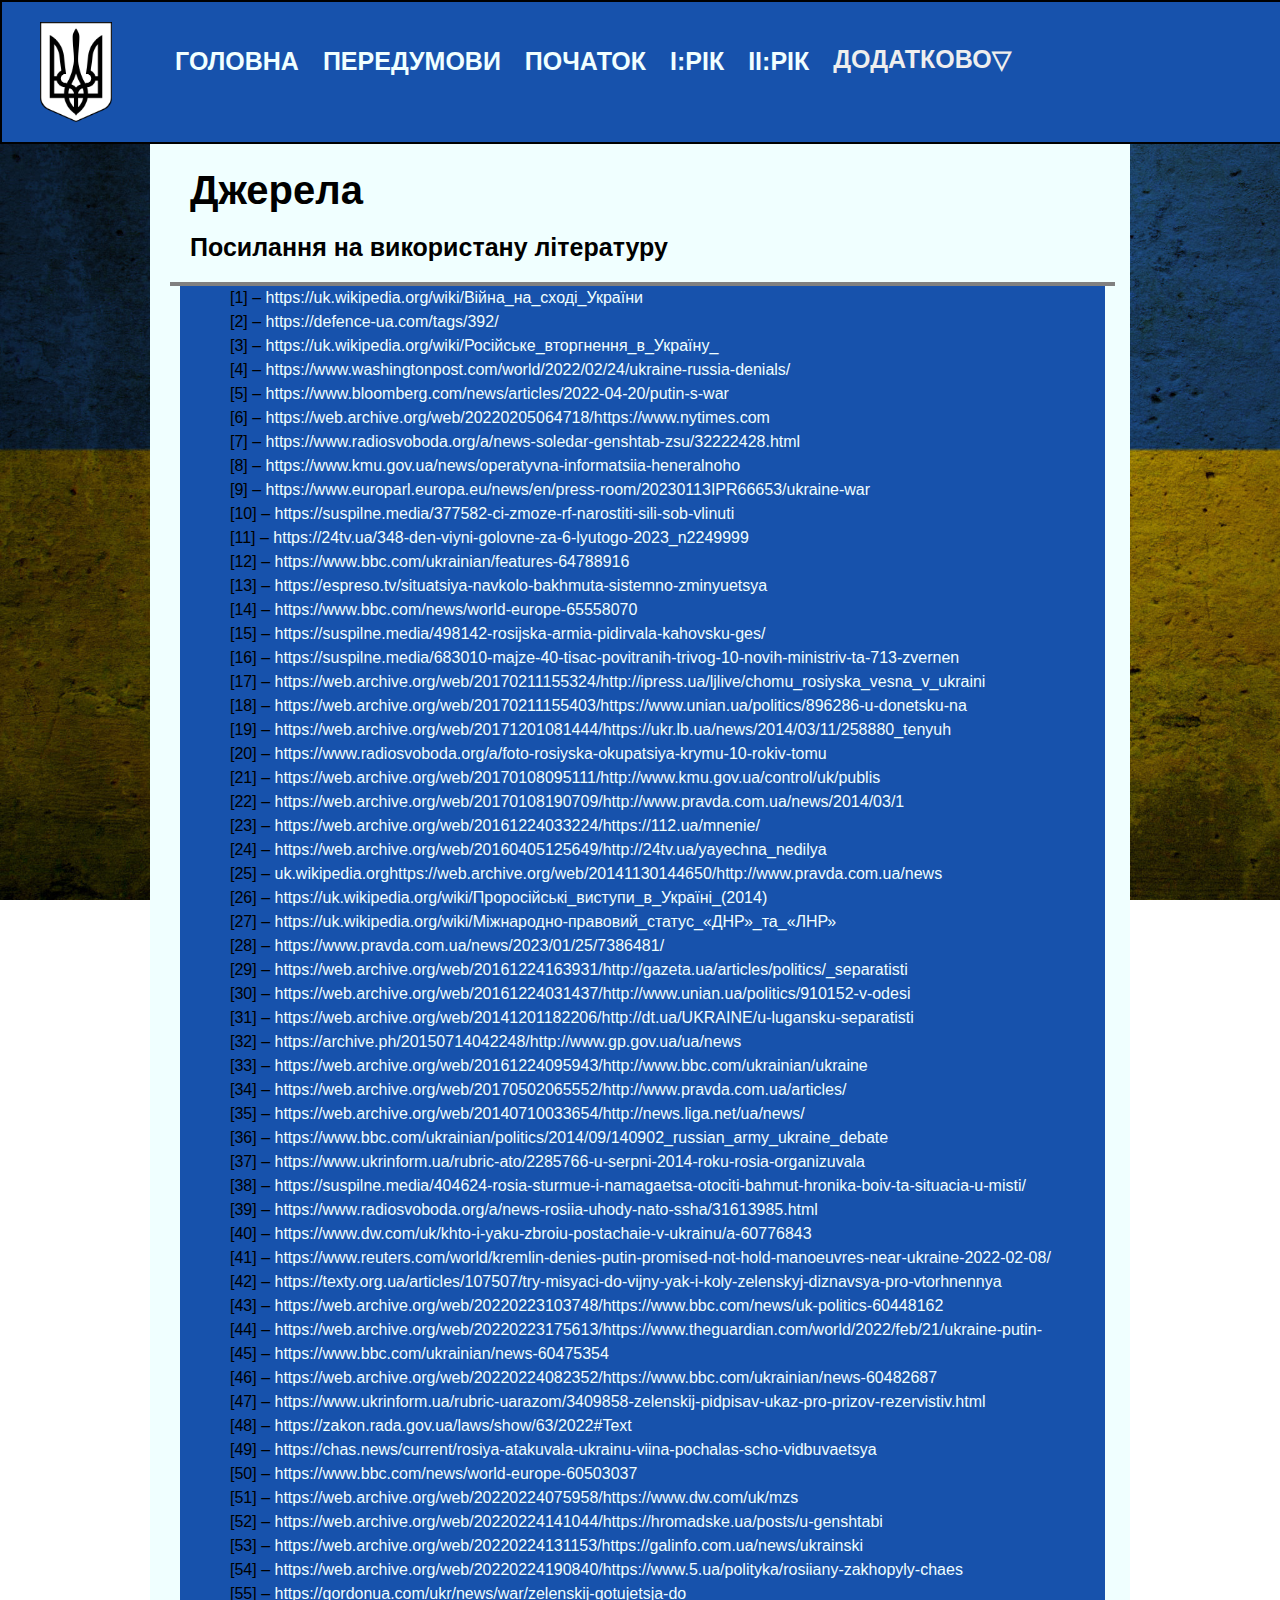
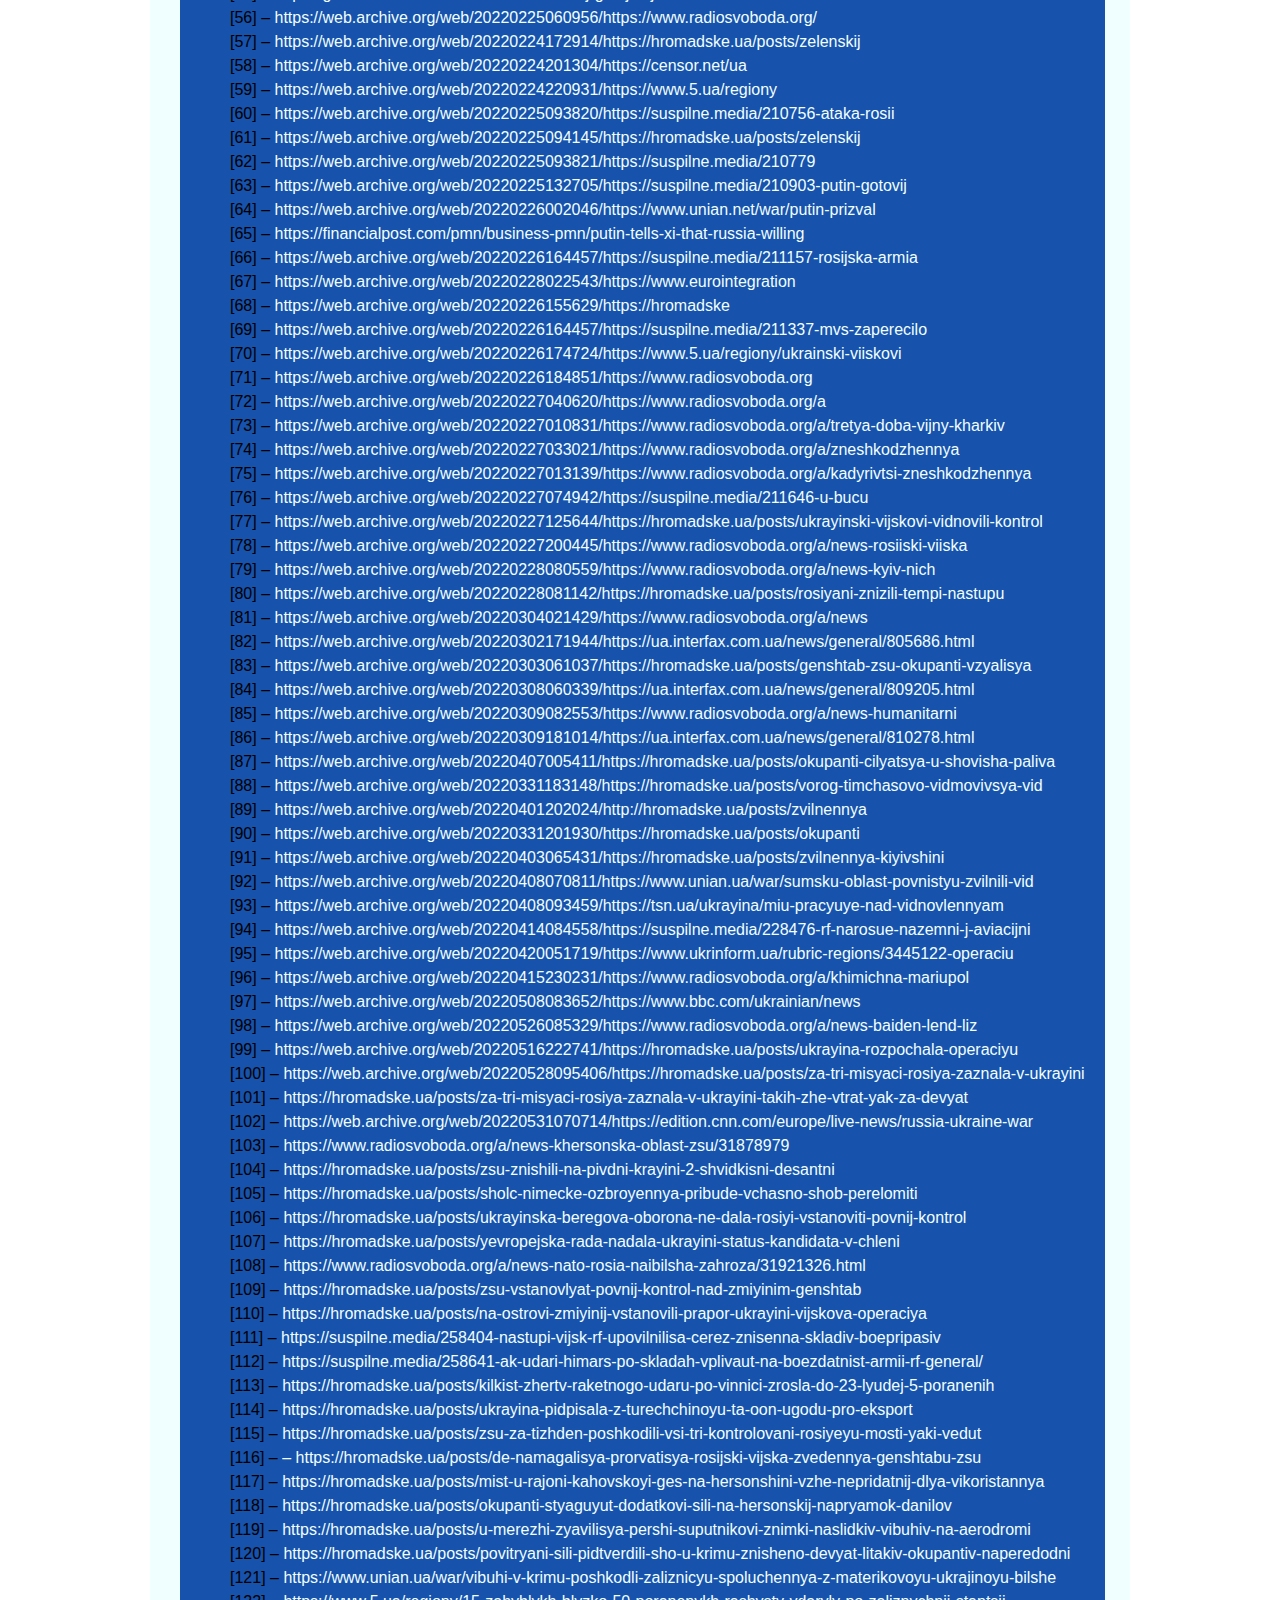
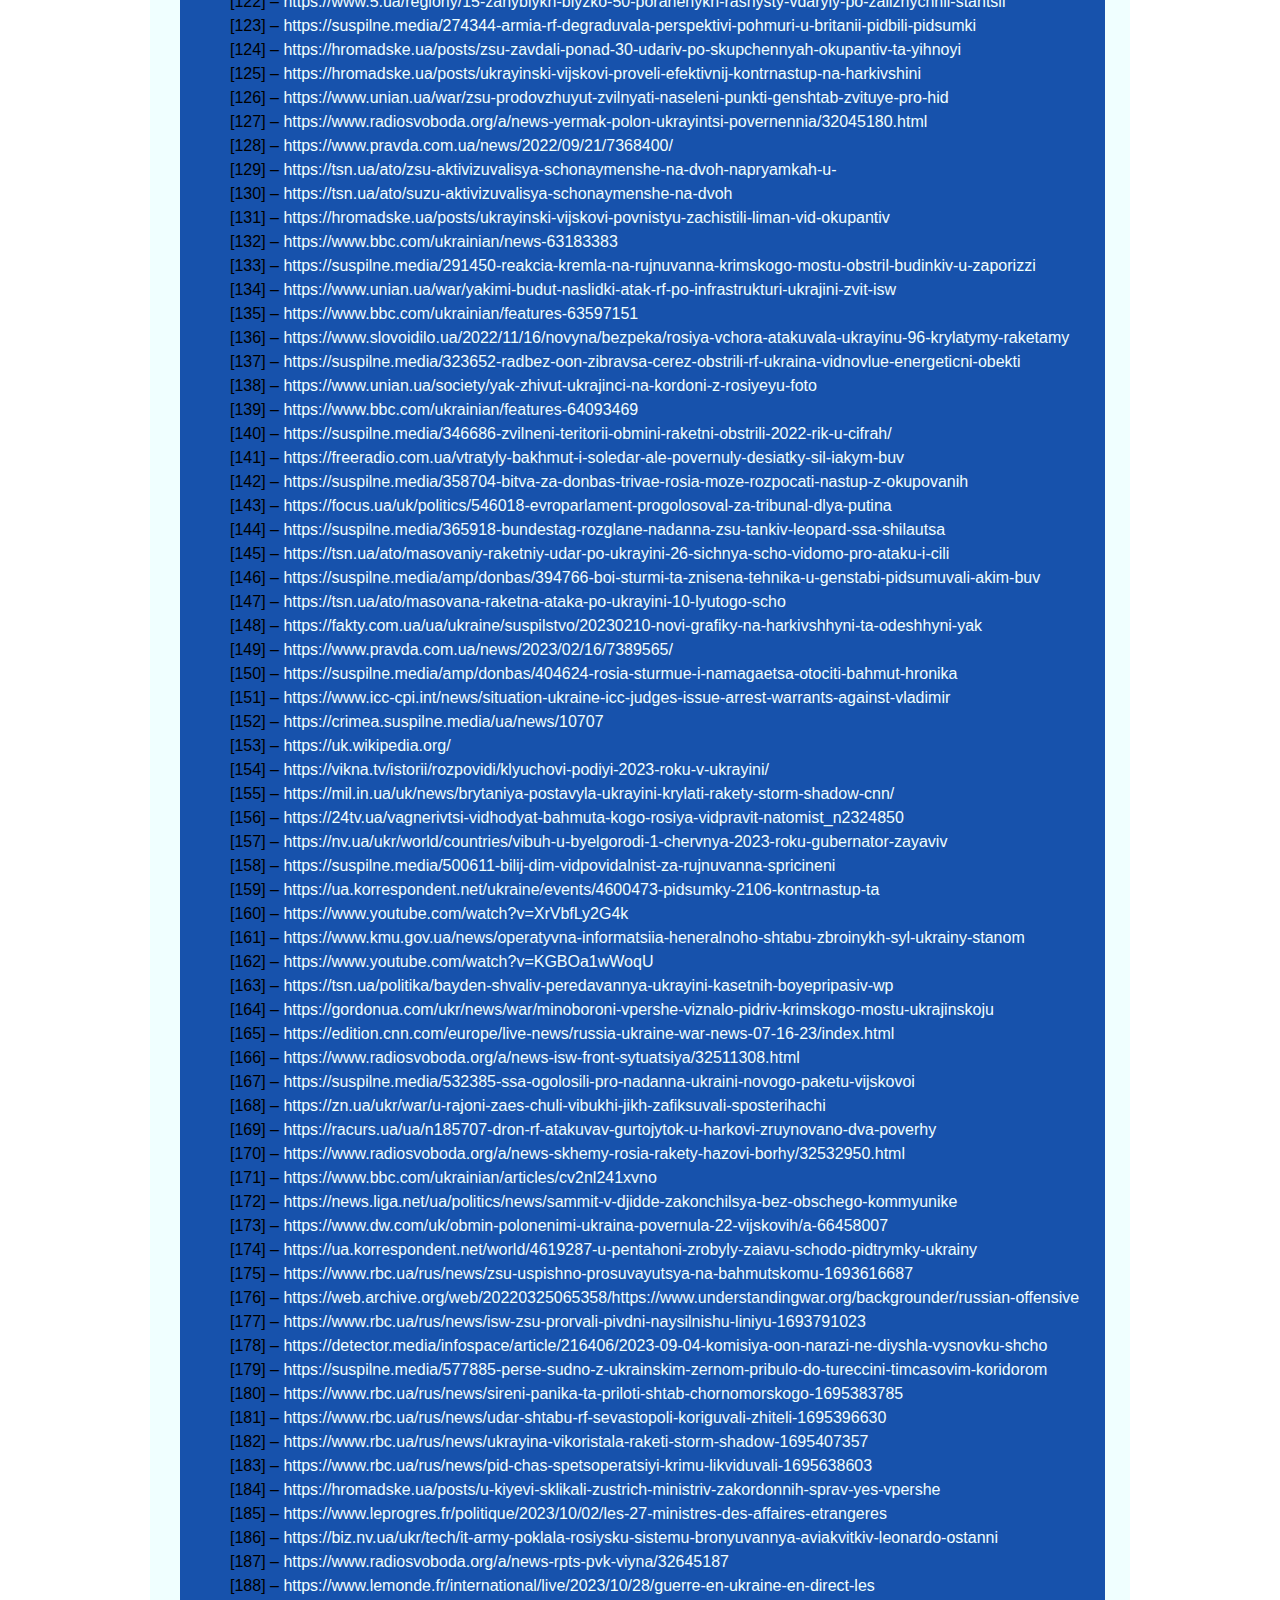
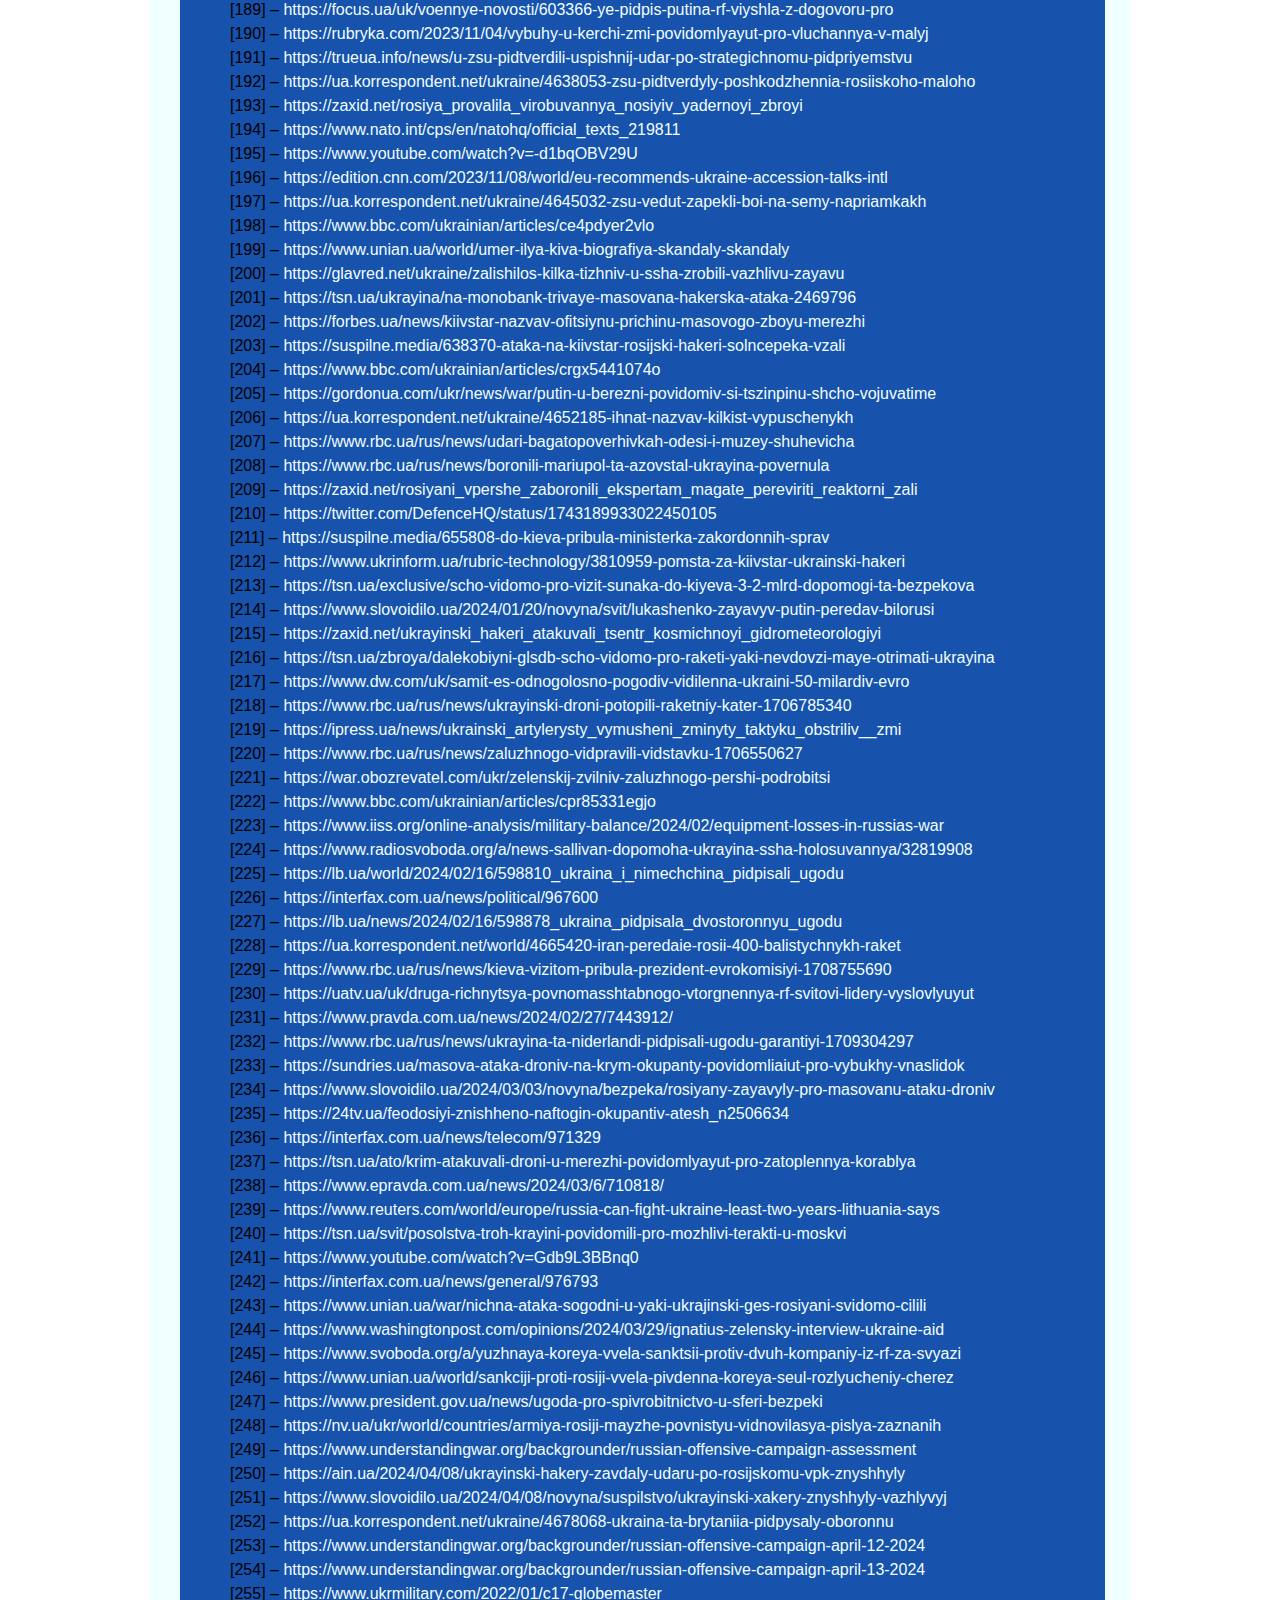
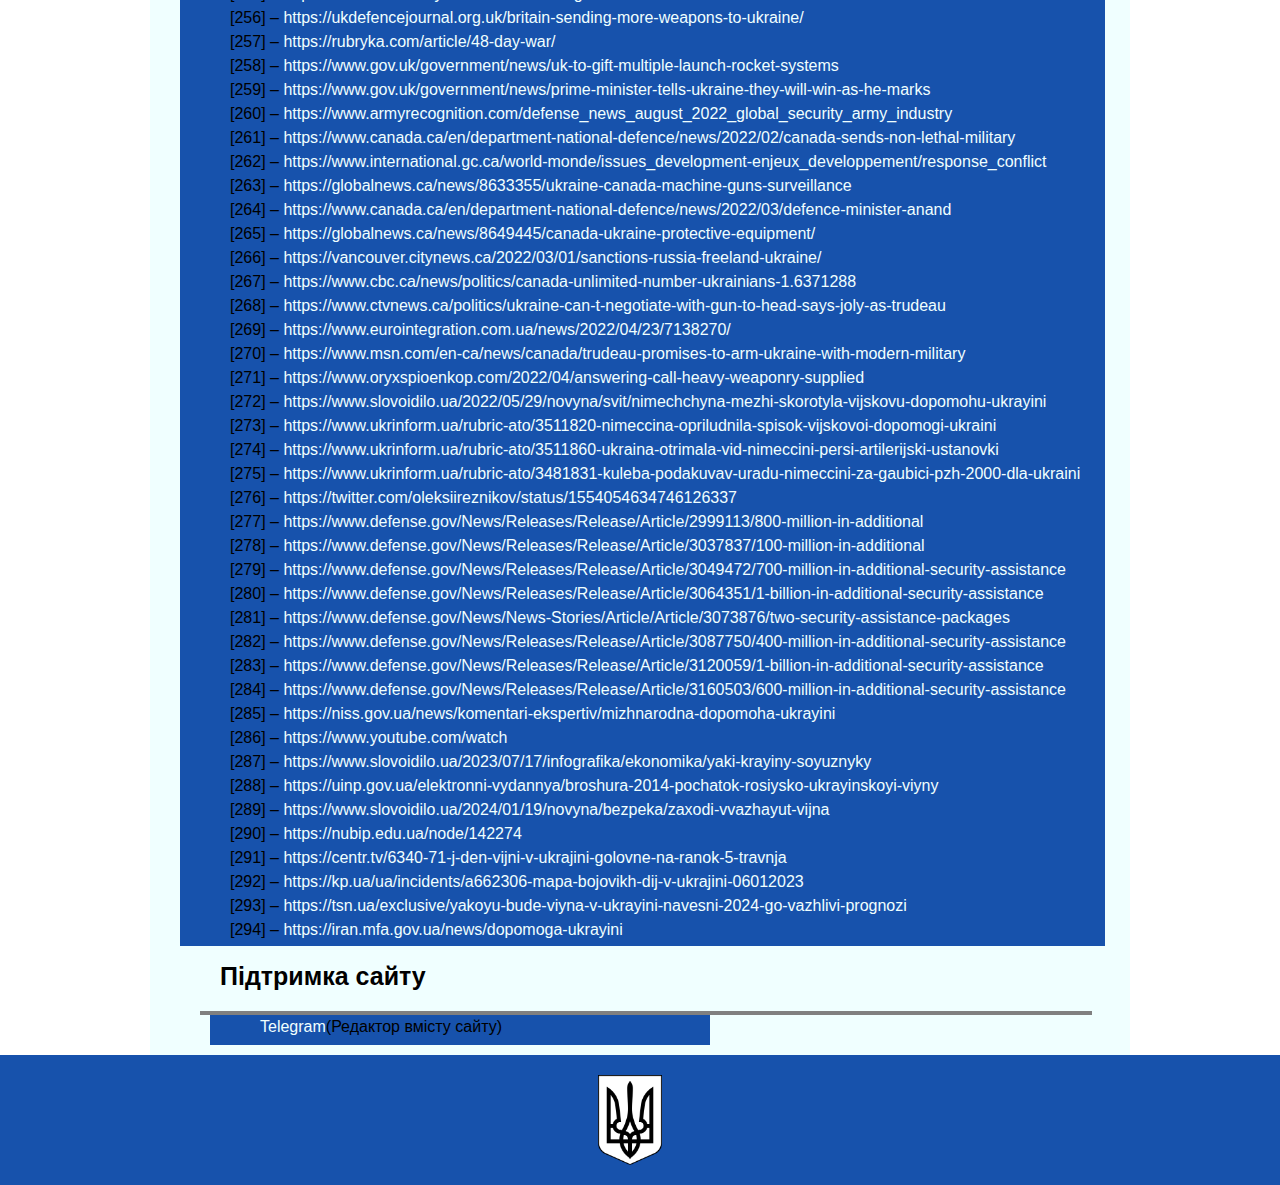
<file: dgerela.html>
<!DOCTYPE HTML>
<html>
 <head>
  <meta charset="utf-8">
  <meta name="viewport" content="width=device-width initial-scale=1.0">
  <title>Джерела</title>
  <meta name="description" content="Посилання на використані джерела">
  <meta name="keywords" content="Посилання">
  <meta name="author" content="Лагода Андрій">
  <link rel="stylesheet" href="./main.css" type="text/css">
  <link rel="icon" href="download.png" type="image/x=png">
 </head> 
 <body class="body">
     
     <header id="head">
         <img src="gerb_uk.png" class="symbol">
         <div class="title">
         <table><tr>
             <td><h1><a href="./index.html">ГОЛОВНА</a></h1></td>
             <td><h1><a href="./peredumovy.html">ПЕРЕДУМОВИ</a></h1></td>
             <td><h1><a href="./pochatok.html">ПОЧАТОК</a></h1></td>
             <td><h1><a href="./first_year.html">І:РІК</a></h1></td>
             <td><h1><a href="./second_year.html">ІІ:РІК</a></h1></td>
             <td><h1>
                 <div class="dropdown">
                    <div class="dropdown-select">
                    <span class="select">ДОДАТКОВО▽</span>
                    <i class="fa fa-caret-down-icon"></i>
                    </div>
                     <div class="dropdown-list">
                        <div class="dropdown-list__item"><a href="./sogodenja.html">СЬОГОДЕННЯ</a></div>
                         <div class="dropdown-list__item"><a href="./souznyky.html">СОЮЗНИКИ</a></div>
                         <div class="dropdown-list__item"><a href="./dgerela.html">ДЖЕРЕЛА</a></div>
                     </div>
                </div>
                 </h1></td>
             </tr>
             </table>
         </div>

     </header>
     <div class="space"></div>
     <div class="main03">
         <br>
        <h1 class="q">Джерела</h1>
         <h1 class="w">Посилання на використану літературу</h1>
         <div class="line"></div>

        <div class="rk">
            <p class="text"> [1] – <a href="https://uk.wikipedia.org/wiki/Війна_на_сході_України" class="hrefs">https://uk.wikipedia.org/wiki/Війна_на_сході_України</a></p>
            <p class="text"> [2] – <a href="https://defence-ua.com/tags/392/" class="hrefs">https://defence-ua.com/tags/392/</a></p>
            <p class="text"> [3] – <a href="https://uk.wikipedia.org/wiki/Російське_вторгнення_в_Україну_ " class="hrefs">https://uk.wikipedia.org/wiki/Російське_вторгнення_в_Україну_ </a></p>
            <p class="text"> [4] – <a href="https://www.washingtonpost.com/world/2022/02/24/ukraine-russia-denials/ " class="hrefs">https://www.washingtonpost.com/world/2022/02/24/ukraine-russia-denials/ </a></p>
            <p class="text"> [5] – <a href="https://www.bloomberg.com/news/articles/2022-04-20/putin-s-war-in-ukraine-has-russian-elites-fearing-global-isolation " class="hrefs">https://www.bloomberg.com/news/articles/2022-04-20/putin-s-war</a></p>
            <p class="text"> [6] – <a href="https://web.archive.org/web/20220205064718/https://www.nytimes.com/2022/01/29/us/politics/russia-sanctions-economy.html " class="hrefs">https://web.archive.org/web/20220205064718/https://www.nytimes.com</a></p>
            <p class="text"> [7] – <a href="https://www.radiosvoboda.org/a/news-soledar-genshtab-zsu/32222428.html " class="hrefs">https://www.radiosvoboda.org/a/news-soledar-genshtab-zsu/32222428.html </a></p>
            <p class="text"> [8] – <a href="https://www.kmu.gov.ua/news/operatyvna-informatsiia-heneralnoho-shtabu-zbroinykh-syl-ukrainy-stanom-na " class="hrefs">https://www.kmu.gov.ua/news/operatyvna-informatsiia-heneralnoho</a></p>
            <p class="text"> [9] – <a href="https://www.europarl.europa.eu/news/en/press-room/20230113IPR66653/ukraine-war-meps-push-for-special-tribunal-to-punish-russian-crimes " class="hrefs">https://www.europarl.europa.eu/news/en/press-room/20230113IPR66653/ukraine-war</a></p>
            <p class="text"> [10] – <a href="https://suspilne.media/377582-ci-zmoze-rf-narostiti-sili-sob-vlinuti-na-rezultat-vijni-britanska-rozvidka/" class="hrefs">https://suspilne.media/377582-ci-zmoze-rf-narostiti-sili-sob-vlinuti</a></p>
            <p class="text"> [11] – <a href="https://24tv.ua/348-den-viyni-golovne-za-6-lyutogo-2023_n2249999 " class="hrefs">https://24tv.ua/348-den-viyni-golovne-za-6-lyutogo-2023_n2249999 </a></p>
            <p class="text"> [12] – <a href="https://www.bbc.com/ukrainian/features-64788916 " class="hrefs">https://www.bbc.com/ukrainian/features-64788916 </a></p>
            <p class="text"> [13] – <a href="https://espreso.tv/situatsiya-navkolo-bakhmuta-sistemno-zminyuetsya-storm-shadow-krashchi-nizh-atacms-voenni-pidsumki-tizhnya " class="hrefs">https://espreso.tv/situatsiya-navkolo-bakhmuta-sistemno-zminyuetsya</a></p>
            <p class="text"> [14] – <a href="https://www.bbc.com/news/world-europe-65558070" class="hrefs">https://www.bbc.com/news/world-europe-65558070</a></p>
            <p class="text"> [15] – <a href="https://suspilne.media/498142-rosijska-armia-pidirvala-kahovsku-ges/" class="hrefs">https://suspilne.media/498142-rosijska-armia-pidirvala-kahovsku-ges/</a></p>
            <p class="text"> [16] – <a href="https://suspilne.media/683010-majze-40-tisac-povitranih-trivog-10-novih-ministriv-ta-713-zvernen-zelenskogo-dva-roki-vijni-u-cifrah/ " class="hrefs">https://suspilne.media/683010-majze-40-tisac-povitranih-trivog-10-novih-ministriv-ta-713-zvernen</a></p>
            <p class="text"> [17] – <a href="https://web.archive.org/web/20170211155324/http://ipress.ua/ljlive/chomu_rosiyska_vesna_v_ukraini_peretvorylasya_na_rosiysku_slotu_53070.html " class="hrefs">https://web.archive.org/web/20170211155324/http://ipress.ua/ljlive/chomu_rosiyska_vesna_v_ukraini</a></p>
            <p class="text"> [18] – <a href="https://web.archive.org/web/20170211155403/https://www.unian.ua/politics/896286-u-donetsku-na-antivoennomu-mitingu-stalasya-biyka-zaginuli-dv " class="hrefs">https://web.archive.org/web/20170211155403/https://www.unian.ua/politics/896286-u-donetsku-na</a></p>
            <p class="text"> [19] – <a href="https://web.archive.org/web/20171201081444/https://ukr.lb.ua/news/2014/03/11/258880_tenyuh_rossiya_podtyanula_granitsam.html " class="hrefs">https://web.archive.org/web/20171201081444/https://ukr.lb.ua/news/2014/03/11/258880_tenyuh</a></p>
            <p class="text"> [20] – <a href="https://www.radiosvoboda.org/a/foto-rosiyska-okupatsiya-krymu-10-rokiv-tomu/32864337.html" class="hrefs">https://www.radiosvoboda.org/a/foto-rosiyska-okupatsiya-krymu-10-rokiv-tomu </a></p>
            <p class="text"> [21] – <a href="https://web.archive.org/web/20170108095111/http://www.kmu.gov.ua/control/uk/publis" class="hrefs">https://web.archive.org/web/20170108095111/http://www.kmu.gov.ua/control/uk/publis</a></p>
            <p class="text"> [22] – <a href="https://web.archive.org/web/20170108190709/http://www.pravda.com.ua/news/2014/03/1" class="hrefs">https://web.archive.org/web/20170108190709/http://www.pravda.com.ua/news/2014/03/1</a></p>
            <p class="text"> [23] – <a href="https://web.archive.org/web/20161224033224/https://112.ua/mnenie/kak-yaguar-ostanovil-sozdanie-hnr-v-harkove-308587.html" class="hrefs">https://web.archive.org/web/20161224033224/https://112.ua/mnenie/</a></p>
            <p class="text"> [24] – <a href="https://web.archive.org/web/20160405125649/http://24tv.ua/yayechna_nedilya_u_zaporizhzhya_yak_u_misti_rozganyali_lyubiteliv_leninaa_n660518 " class="hrefs">https://web.archive.org/web/20160405125649/http://24tv.ua/yayechna_nedilya</a></p>
            <p class="text"> [25] – <a href="https://web.archive.org/web/20141130144650/http://www.pravda.com.ua/news/2014/04/7/7021602/ " class="hrefs">uk.wikipedia.orghttps://web.archive.org/web/20141130144650/http://www.pravda.com.ua/news</a></p>
            <p class="text"> [26] – <a href="https://uk.wikipedia.org/wiki/Проросійські_виступи_в_Україні_(2014)" class="hrefs">https://uk.wikipedia.org/wiki/Проросійські_виступи_в_Україні_(2014)</a></p>
            <p class="text"> [27] – <a href="https://uk.wikipedia.org/wiki/Міжнародно-правовий_статус_«ДНР»_та_«ЛНР»" class="hrefs">https://uk.wikipedia.org/wiki/Міжнародно-правовий_статус_«ДНР»_та_«ЛНР»</a></p>
            <p class="text"> [28] – <a href="https://www.pravda.com.ua/news/2023/01/25/7386481/" class="hrefs">https://www.pravda.com.ua/news/2023/01/25/7386481/</a></p>
            <p class="text"> [29] – <a href="https://web.archive.org/web/20161224163931/http://gazeta.ua/articles/politics/_separatisti-stvorili-harkivsku-narodnu-respubliku/551397?mobile=false" class="hrefs">https://web.archive.org/web/20161224163931/http://gazeta.ua/articles/politics/_separatisti</a></p>
            <p class="text"> [30] – <a href="https://web.archive.org/web/20161224031437/http://www.unian.ua/politics/910152-v-odesi-pravoslavni-separatisti-stvorili-narodnu-respubliku-novorosiyu.html" class="hrefs">https://web.archive.org/web/20161224031437/http://www.unian.ua/politics/910152-v-odesi</a></p>
            <p class="text"> [31] – <a href="https://web.archive.org/web/20141201182206/http://dt.ua/UKRAINE/u-lugansku-separatisti-ogolosili-pro-stvorennya-luganskoyi-narodnoyi-respubliki-142354_.html " class="hrefs">https://web.archive.org/web/20141201182206/http://dt.ua/UKRAINE/u-lugansku-separatisti</a></p>
            <p class="text"> [32] – <a href="https://archive.ph/20150714042248/http://www.gp.gov.ua/ua/news.html?_m=publications&_c=view&_t=rec&id=138582" class="hrefs">https://archive.ph/20150714042248/http://www.gp.gov.ua/ua/news</a></p>
            <p class="text"> [33] – <a href="https://web.archive.org/web/20161224095943/http://www.bbc.com/ukrainian/ukraine_in_russian/2014/11/141110_ru_s_putin_on_history_ukraine" class="hrefs">https://web.archive.org/web/20161224095943/http://www.bbc.com/ukrainian/ukraine</a></p>
            <p class="text"> [34] – <a href="https://web.archive.org/web/20170502065552/http://www.pravda.com.ua/articles/2014/08/15/7034916/" class="hrefs">https://web.archive.org/web/20170502065552/http://www.pravda.com.ua/articles/</a></p>
            <p class="text"> [35] – <a href="https://web.archive.org/web/20140710033654/http://news.liga.net/ua/news/politics/2399941-z_pochatku_ato_zv_lneno_17_naselenikh_punkt_v_parub_y.htm" class="hrefs">https://web.archive.org/web/20140710033654/http://news.liga.net/ua/news/</a></p>
            <p class="text"> [36] – <a href="https://www.bbc.com/ukrainian/politics/2014/09/140902_russian_army_ukraine_debate_vc" class="hrefs">https://www.bbc.com/ukrainian/politics/2014/09/140902_russian_army_ukraine_debate</a></p>
            <p class="text"> [37] – <a href="https://www.ukrinform.ua/rubric-ato/2285766-u-serpni-2014-roku-rosia-organizuvala-prame-vtorgnenna-na-doneccinu-gpu.html" class="hrefs">https://www.ukrinform.ua/rubric-ato/2285766-u-serpni-2014-roku-rosia-organizuvala </a></p>
            <p class="text"> [38] – <a href="https://suspilne.media/404624-rosia-sturmue-i-namagaetsa-otociti-bahmut-hronika-boiv-ta-situacia-u-misti/" class="hrefs">https://suspilne.media/404624-rosia-sturmue-i-namagaetsa-otociti-bahmut-hronika-boiv-ta-situacia-u-misti/</a></p>
            <p class="text"> [39] – <a href="https://www.radiosvoboda.org/a/news-rosiia-uhody-nato-ssha/31613985.html" class="hrefs">https://www.radiosvoboda.org/a/news-rosiia-uhody-nato-ssha/31613985.html</a></p>
            <p class="text"> [40] – <a href="https://www.dw.com/uk/khto-i-yaku-zbroiu-postachaie-v-ukrainu/a-60776843 " class="hrefs">https://www.dw.com/uk/khto-i-yaku-zbroiu-postachaie-v-ukrainu/a-60776843 </a></p>
            <p class="text"> [41] – <a href="https://uk.wikipedia.org/wiki/https://www.reuters.com/world/kremlin-denies-putin-promised-not-hold-manoeuvres-near-ukraine-2022-02-08/" class="hrefs">https://www.reuters.com/world/kremlin-denies-putin-promised-not-hold-manoeuvres-near-ukraine-2022-02-08/</a></p>
            <p class="text"> [42] – <a href="https://texty.org.ua/articles/107507/try-misyaci-do-vijny-yak-i-koly-zelenskyj-diznavsya-pro-vtorhnennya-velyke-rozsliduvannya-washington-post/" class="hrefs">https://texty.org.ua/articles/107507/try-misyaci-do-vijny-yak-i-koly-zelenskyj-diznavsya-pro-vtorhnennya</a></p>
            <p class="text"> [43] – <a href="https://web.archive.org/web/20220223103748/https://www.bbc.com/news/uk-politics-60448162 " class="hrefs">https://web.archive.org/web/20220223103748/https://www.bbc.com/news/uk-politics-60448162 </a></p>
            <p class="text"> [44] – <a href="https://web.archive.org/web/20220223175613/https://www.theguardian.com/world/2022/feb/21/ukraine-putin-decide-recognition-breakaway-states-today" class="hrefs">https://web.archive.org/web/20220223175613/https://www.theguardian.com/world/2022/feb/21/ukraine-putin-</a></p>
            <p class="text"> [45] – <a href="https://www.bbc.com/ukrainian/news-60475354" class="hrefs">https://www.bbc.com/ukrainian/news-60475354</a></p>
            <p class="text"> [46] – <a href="https://web.archive.org/web/20220224082352/https://www.bbc.com/ukrainian/news-60482687" class="hrefs">https://web.archive.org/web/20220224082352/https://www.bbc.com/ukrainian/news-60482687</a></p>
            <p class="text"> [47] – <a href="https://www.ukrinform.ua/rubric-uarazom/3409858-zelenskij-pidpisav-ukaz-pro-prizov-rezervistiv.html" class="hrefs">https://www.ukrinform.ua/rubric-uarazom/3409858-zelenskij-pidpisav-ukaz-pro-prizov-rezervistiv.html</a></p>
            <p class="text"> [48] – <a href="https://zakon.rada.gov.ua/laws/show/63/2022#Text" class="hrefs">https://zakon.rada.gov.ua/laws/show/63/2022#Text</a></p>
            <p class="text"> [49] – <a href="https://chas.news/current/rosiya-atakuvala-ukrainu-viina-pochalas-scho-vidbuvaetsya " class="hrefs">https://chas.news/current/rosiya-atakuvala-ukrainu-viina-pochalas-scho-vidbuvaetsya </a></p>
            <p class="text"> [50] – <a href="https://www.bbc.com/news/world-europe-60503037" class="hrefs">https://www.bbc.com/news/world-europe-60503037</a></p>
            <p class="text"> [51] – <a href="https://web.archive.org/web/20220224075958/https://www.dw.com/uk/mzs-rosiia-atakuie-ukrainu-z-donbasu-krymu-ta-pivnichnoho-napriamku/a-60894121" class="hrefs">https://web.archive.org/web/20220224075958/https://www.dw.com/uk/mzs</a></p>
            <p class="text"> [52] – <a href="https://web.archive.org/web/20220224141044/https://hromadske.ua/posts/u-genshtabi-povidomili-sho-vedutsya-boyi-nizku-mist" class="hrefs">https://web.archive.org/web/20220224141044/https://hromadske.ua/posts/u-genshtabi</a></p>
            <p class="text"> [53] – <a href="https://web.archive.org/web/20220224131153/https://galinfo.com.ua/news/ukrainski_viyskovi_vedut_biy_bilya_sum_380891.html " class="hrefs">https://web.archive.org/web/20220224131153/https://galinfo.com.ua/news/ukrainski</a></p>
            <p class="text"> [54] – <a href="https://web.archive.org/web/20220224190840/https://www.5.ua/polityka/rosiiany-zakhopyly-chaes-personal-u-zaruchnykakh-radnyk-komanduvacha-sukhoputnykh-viisk-zsu-269249.html" class="hrefs">https://web.archive.org/web/20220224190840/https://www.5.ua/polityka/rosiiany-zakhopyly-chaes</a></p>
            <p class="text"> [55] – <a href="https://gordonua.com/ukr/news/war/zelenskij-gotujetsja-do-ogoloshennja-zagalnoji-mobilizatsiji-v-ukrajini-1596959.html" class="hrefs">https://gordonua.com/ukr/news/war/zelenskij-gotujetsja-do</a></p>
            <p class="text"> [56] – <a href="https://web.archive.org/web/20220225060956/https://www.radiosvoboda.org/a/news-zelenskyi-mobilizatsia/31721724.html" class="hrefs">https://web.archive.org/web/20220225060956/https://www.radiosvoboda.org/</a></p>
            <p class="text"> [57] – <a href="https://web.archive.org/web/20220224172914/https://hromadske.ua/posts/zelenskij-prozvituvav-pro-situaciyu-v-ukrayini " class="hrefs">https://web.archive.org/web/20220224172914/https://hromadske.ua/posts/zelenskij</a></p>
            <p class="text"> [58] – <a href="https://web.archive.org/web/20220224201304/https://censor.net/ua/news/3318913/ostriv_zmiyinyyi_zahoplenyyi_okupantamy_derjprykordonslujba " class="hrefs">https://web.archive.org/web/20220224201304/https://censor.net/ua</a></p>
            <p class="text"> [59] – <a href="https://web.archive.org/web/20220224220931/https://www.5.ua/regiony/v-raioni-khersona-zsu-vidbyly-avtomobilnyi-mist-i-zakripylysia-na-livomu-berezi-dnipra-269280.html" class="hrefs">https://web.archive.org/web/20220224220931/https://www.5.ua/regiony</a></p>
            <p class="text"> [60] – <a href="https://web.archive.org/web/20220225093820/https://suspilne.media/210756-ataka-rosii-prodovzuetsa-iz-rozrahunku-so-nasi-sili-vtomleni-ale-mi-ne-vtomleni-zelenskij/" class="hrefs">https://web.archive.org/web/20220225093820/https://suspilne.media/210756-ataka-rosii</a></p>
            <p class="text"> [61] – <a href="https://web.archive.org/web/20220225094145/https://hromadske.ua/posts/zelenskij-zupinyajte-okupantiv-vsyudi-de-bachite" class="hrefs">https://web.archive.org/web/20220225094145/https://hromadske.ua/posts/zelenskij</a></p>
            <p class="text"> [62] – <a href="https://web.archive.org/web/20220225093821/https://suspilne.media/210779-rosii-rano-ci-pizno-dovedetsa-govoriti-z-nami-zelenskij/" class="hrefs">https://web.archive.org/web/20220225093821/https://suspilne.media/210779</a></p>
            <p class="text"> [63] – <a href="https://web.archive.org/web/20220225132705/https://suspilne.media/210903-putin-gotovij-vidpraviti-do-minska-delegaciu-dla-peregovoriv-z-ukrainou-peskov/ " class="hrefs">https://web.archive.org/web/20220225132705/https://suspilne.media/210903-putin-gotovij</a></p>
            <p class="text"> [64] – <a href="https://web.archive.org/web/20220226002046/https://www.unian.net/war/putin-prizval-ukrainskih-voennyh-vzyat-vlast-v-svoi-ruki-legche-dogovoritsya-novosti-donbassa-11718199.html" class="hrefs">https://web.archive.org/web/20220226002046/https://www.unian.net/war/putin-prizval</a></p>
            <p class="text"> [65] – <a href="https://financialpost.com/pmn/business-pmn/putin-tells-xi-that-russia-willing-to-hold-high-level-talks-with-ukraine-chinas-cctv" class="hrefs">https://financialpost.com/pmn/business-pmn/putin-tells-xi-that-russia-willing</a></p>
            <p class="text"> [66] – <a href="https://web.archive.org/web/20220226164457/https://suspilne.media/211157-rosijska-armia-atakue-civilnu-infrastrukturu-na-kiivsini-zvedenna-derzspeczvazku/ " class="hrefs">https://web.archive.org/web/20220226164457/https://suspilne.media/211157-rosijska-armia</a></p>
            <p class="text"> [67] – <a href="https://web.archive.org/web/20220228022543/https://www.eurointegration.com.ua/news/2022/02/26/7134714/" class="hrefs">https://web.archive.org/web/20220228022543/https://www.eurointegration</a></p>
            <p class="text"> [68] – <a href="https://web.archive.org/web/20220226155629/https://hromadske.ua/posts/pidrozdili-rosijskih-okupantiv-vtrachayut-nastupalnij-temp-u-genshtabi-zsu-dopovili-pro-situaciyu-v-ukrayini" class="hrefs">https://web.archive.org/web/20220226155629/https://hromadske</a></p>
            <p class="text"> [69] – <a href="https://web.archive.org/web/20220226164457/https://suspilne.media/211337-mvs-zaperecilo-dezinformaciu-rf-pro-kontrteroristicnu-operaciu-v-cornomu-mori/ " class="hrefs">https://web.archive.org/web/20220226164457/https://suspilne.media/211337-mvs-zaperecilo</a></p>
            <p class="text"> [70] – <a href="https://web.archive.org/web/20220226174724/https://www.5.ua/regiony/ukrainski-viiskovi-pidirvaly-zaliznychni-vuzly-iaki-poviazani-iz-rosiieiu-269543.html" class="hrefs">https://web.archive.org/web/20220226174724/https://www.5.ua/regiony/ukrainski-viiskovi</a></p>
            <p class="text"> [71] – <a href="https://web.archive.org/web/20220226184851/https://www.radiosvoboda.org/a/news-energodar-zaporizka-aes-grady/31725250.html" class="hrefs">https://web.archive.org/web/20220226184851/https://www.radiosvoboda.org</a></p>
            <p class="text"> [72] – <a href="https://web.archive.org/web/20220227040620/https://www.radiosvoboda.org/a/vasylkiv-udar-rosii-detali/31725872.html" class="hrefs">https://web.archive.org/web/20220227040620/https://www.radiosvoboda.org/a</a></p>
            <p class="text"> [73] – <a href="https://web.archive.org/web/20220227010831/https://www.radiosvoboda.org/a/tretya-doba-vijny-kharkiv-sumy-okhtyrka/31725825.html" class="hrefs">https://web.archive.org/web/20220227010831/https://www.radiosvoboda.org/a/tretya-doba-vijny-kharkiv</a></p>
            <p class="text"> [74] – <a href="https://web.archive.org/web/20220227033021/https://www.radiosvoboda.org/a/zneshkodzhennya-dyversantiv-kyiv/31725440.html" class="hrefs">https://web.archive.org/web/20220227033021/https://www.radiosvoboda.org/a/zneshkodzhennya</a></p>
            <p class="text"> [75] – <a href="https://web.archive.org/web/20220227013139/https://www.radiosvoboda.org/a/kadyrivtsi-zneshkodzhennya-hostomel/31725837.html" class="hrefs">https://web.archive.org/web/20220227013139/https://www.radiosvoboda.org/a/kadyrivtsi-zneshkodzhennya</a></p>
            <p class="text"> [76] – <a href="https://web.archive.org/web/20220227074942/https://suspilne.media/211646-u-bucu-na-kiivsini-zaihala-rosijska-tehnika/" class="hrefs">https://web.archive.org/web/20220227074942/https://suspilne.media/211646-u-bucu</a></p>
            <p class="text"> [77] – <a href="https://web.archive.org/web/20220227125644/https://hromadske.ua/posts/ukrayinski-vijskovi-vidnovili-kontrol-nad-volnovahoyu-ale-situaciya-u-misti-vkraj-vazhka-donecka-oda" class="hrefs">https://web.archive.org/web/20220227125644/https://hromadske.ua/posts/ukrayinski-vijskovi-vidnovili-kontrol</a></p>
            <p class="text"> [78] – <a href="https://web.archive.org/web/20220227200445/https://www.radiosvoboda.org/a/news-rosiiski-viiska-zhinky-dity-henshtb-zsu/31726816.html " class="hrefs">https://web.archive.org/web/20220227200445/https://www.radiosvoboda.org/a/news-rosiiski-viiska</a></p>
            <p class="text"> [79] – <a href="https://web.archive.org/web/20220228080559/https://www.radiosvoboda.org/a/news-kyiv-nich-ataka-zhyttia-metro-magazyny/31727530.html" class="hrefs">https://web.archive.org/web/20220228080559/https://www.radiosvoboda.org/a/news-kyiv-nich</a></p>
            <p class="text"> [80] – <a href="https://web.archive.org/web/20220228081142/https://hromadske.ua/posts/rosiyani-znizili-tempi-nastupu-ale-vse-she-namagayutsya-dosyagnuti-uspihu-genshtab" class="hrefs">https://web.archive.org/web/20220228081142/https://hromadske.ua/posts/rosiyani-znizili-tempi-nastupu</a></p>
            <p class="text"> [81] – <a href="https://web.archive.org/web/20220304021429/https://www.radiosvoboda.org/a/news-genshtab/31732101.html" class="hrefs">https://web.archive.org/web/20220304021429/https://www.radiosvoboda.org/a/news</a></p>
            <p class="text"> [82] – <a href="https://web.archive.org/web/20220302171944/https://ua.interfax.com.ua/news/general/805686.html " class="hrefs">https://web.archive.org/web/20220302171944/https://ua.interfax.com.ua/news/general/805686.html </a></p>
            <p class="text"> [83] – <a href="https://web.archive.org/web/20220303061037/https://hromadske.ua/posts/genshtab-zsu-okupanti-vzyalisya-za-nichni-obstrili-zhitlovih-kvartaliv-bo-ne-dosyagnuli-uspihu-majzhe-na-vsih-napryamkah " class="hrefs">https://web.archive.org/web/20220303061037/https://hromadske.ua/posts/genshtab-zsu-okupanti-vzyalisya </a></p>
            <p class="text"> [84] – <a href="https://web.archive.org/web/20220308060339/https://ua.interfax.com.ua/news/general/809205.html" class="hrefs">https://web.archive.org/web/20220308060339/https://ua.interfax.com.ua/news/general/809205.html</a></p>
            <p class="text"> [85] – <a href="https://web.archive.org/web/20220309082553/https://www.radiosvoboda.org/a/news-humanitarni-korydory/31744173.html" class="hrefs">https://web.archive.org/web/20220309082553/https://www.radiosvoboda.org/a/news-humanitarni</a></p>
            <p class="text"> [86] – <a href="https://web.archive.org/web/20220309181014/https://ua.interfax.com.ua/news/general/810278.html" class="hrefs">https://web.archive.org/web/20220309181014/https://ua.interfax.com.ua/news/general/810278.html</a></p>
            <p class="text"> [87] – <a href="https://web.archive.org/web/20220407005411/https://hromadske.ua/posts/okupanti-cilyatsya-u-shovisha-paliva-shob-uskladniti-logistiku-ta-stvoriti-umovi-gumanitarnoyi-krizi-genshtab" class="hrefs">https://web.archive.org/web/20220407005411/https://hromadske.ua/posts/okupanti-cilyatsya-u-shovisha-paliva</a></p>
            <p class="text"> [88] – <a href="https://web.archive.org/web/20220331183148/https://hromadske.ua/posts/vorog-timchasovo-vidmovivsya-vid-blokuvannya-kiyeva-i-zoseredzhuye-sili-na-shodi-genshtab" class="hrefs">https://web.archive.org/web/20220331183148/https://hromadske.ua/posts/vorog-timchasovo-vidmovivsya-vid</a></p>
            <p class="text"> [89] – <a href="https://web.archive.org/web/20220401202024/http://hromadske.ua/posts/zvilnennya-buchi-ta-obmin-polonenimi-golovne-za-den-1-kvitnya" class="hrefs">https://web.archive.org/web/20220401202024/http://hromadske.ua/posts/zvilnennya</a></p>
            <p class="text"> [90] – <a href="https://web.archive.org/web/20220331201930/https://hromadske.ua/posts/okupanti-povnistyu-vijshli-z-chornobilskoyi-aes " class="hrefs">https://web.archive.org/web/20220331201930/https://hromadske.ua/posts/okupanti</a></p>
            <p class="text"> [91] – <a href="https://web.archive.org/web/20220403065431/https://hromadske.ua/posts/zvilnennya-kiyivshini-ta-novi-raketni-udari-golovne-za-den-2-kvitnya " class="hrefs">https://web.archive.org/web/20220403065431/https://hromadske.ua/posts/zvilnennya-kiyivshini</a></p>
            <p class="text"> [92] – <a href="https://web.archive.org/web/20220408070811/https://www.unian.ua/war/sumsku-oblast-povnistyu-zvilnili-vid-okupantiv-novini-vtorgnennya-rosiji-v-ukrajinu-11777457.html" class="hrefs">https://web.archive.org/web/20220408070811/https://www.unian.ua/war/sumsku-oblast-povnistyu-zvilnili-vid</a></p>
            <p class="text"> [93] – <a href="https://web.archive.org/web/20220408093459/https://tsn.ua/ukrayina/miu-pracyuye-nad-vidnovlennyam-infrastrukturi-u-zvilnenih-oblastyah-kubrakov-2031919.html" class="hrefs">https://web.archive.org/web/20220408093459/https://tsn.ua/ukrayina/miu-pracyuye-nad-vidnovlennyam</a></p>
            <p class="text"> [94] – <a href="https://web.archive.org/web/20220414084558/https://suspilne.media/228476-rf-narosue-nazemni-j-aviacijni-ugrupovanna-ta-posilue-ohoronu-kordonu-genstab/ " class="hrefs">https://web.archive.org/web/20220414084558/https://suspilne.media/228476-rf-narosue-nazemni-j-aviacijni</a></p>
            <p class="text"> [95] – <a href="https://web.archive.org/web/20220420051719/https://www.ukrinform.ua/rubric-regions/3445122-operaciu-z-deblokadi-mariupola-provesti-realno-i-mozlivo-komandir-polku-azov.html " class="hrefs">https://web.archive.org/web/20220420051719/https://www.ukrinform.ua/rubric-regions/3445122-operaciu</a></p>
            <p class="text"> [96] – <a href="https://web.archive.org/web/20220415230231/https://www.radiosvoboda.org/a/khimichna-mariupol/31800035.html" class="hrefs">https://web.archive.org/web/20220415230231/https://www.radiosvoboda.org/a/khimichna-mariupol</a></p>
            <p class="text"> [97] – <a href="https://web.archive.org/web/20220508083652/https://www.bbc.com/ukrainian/news-61337611" class="hrefs">https://web.archive.org/web/20220508083652/https://www.bbc.com/ukrainian/news</a></p>
            <p class="text"> [98] – <a href="https://web.archive.org/web/20220526085329/https://www.radiosvoboda.org/a/news-baiden-lend-liz/31841701.html" class="hrefs">https://web.archive.org/web/20220526085329/https://www.radiosvoboda.org/a/news-baiden-lend-liz</a></p>
            <p class="text"> [99] – <a href="https://web.archive.org/web/20220516222741/https://hromadske.ua/posts/ukrayina-rozpochala-operaciyu-z-poryatunku-zahisnikiv-mariupolya-minoboroni" class="hrefs">https://web.archive.org/web/20220516222741/https://hromadske.ua/posts/ukrayina-rozpochala-operaciyu</a></p>
            <p class="text"> [100] – <a href="https://web.archive.org/web/20220528095406/https://hromadske.ua/posts/za-tri-misyaci-rosiya-zaznala-v-ukrayini-takih-zhe-vtrat-yak-za-devyat-rokiv-v-afganistani-britanska-rozvidka" class="hrefs">https://web.archive.org/web/20220528095406/https://hromadske.ua/posts/za-tri-misyaci-rosiya-zaznala-v-ukrayini</a></p>
            <p class="text"> [101] – <a href="https://hromadske.ua/posts/za-tri-misyaci-rosiya-zaznala-v-ukrayini-takih-zhe-vtrat-yak-za-devyat-rokiv-v-afganistani-britanska-rozvidka" class="hrefs">https://hromadske.ua/posts/za-tri-misyaci-rosiya-zaznala-v-ukrayini-takih-zhe-vtrat-yak-za-devyat</a></p>
            <p class="text"> [102] – <a href="https://web.archive.org/web/20220531070714/https://edition.cnn.com/europe/live-news/russia-ukraine-war-news-05-30-22/h_49754b3f0bb258b83dbf3612677ac6e7" class="hrefs">https://web.archive.org/web/20220531070714/https://edition.cnn.com/europe/live-news/russia-ukraine-war</a></p>
            <p class="text"> [103] – <a href="https://www.radiosvoboda.org/a/news-khersonska-oblast-zsu/31878979.html" class="hrefs">https://www.radiosvoboda.org/a/news-khersonska-oblast-zsu/31878979</a></p>
            <p class="text"> [104] – <a href="https://hromadske.ua/posts/zsu-znishili-na-pivdni-krayini-2-shvidkisni-desantni-kateri-rosiyan" class="hrefs">https://hromadske.ua/posts/zsu-znishili-na-pivdni-krayini-2-shvidkisni-desantni</a></p>
            <p class="text"> [105] – <a href="https://hromadske.ua/posts/sholc-nimecke-ozbroyennya-pribude-vchasno-shob-perelomiti-bitvu-za-donbas" class="hrefs">https://hromadske.ua/posts/sholc-nimecke-ozbroyennya-pribude-vchasno-shob-perelomiti</a></p>
            <p class="text"> [106] – <a href="https://hromadske.ua/posts/ukrayinska-beregova-oborona-ne-dala-rosiyi-vstanoviti-povnij-kontrol-na-chornomu-mori-britanska-rozvidka" class="hrefs">https://hromadske.ua/posts/ukrayinska-beregova-oborona-ne-dala-rosiyi-vstanoviti-povnij-kontrol</a></p>
            <p class="text"> [107] – <a href="https://hromadske.ua/posts/yevropejska-rada-nadala-ukrayini-status-kandidata-v-chleni-yes" class="hrefs">https://hromadske.ua/posts/yevropejska-rada-nadala-ukrayini-status-kandidata-v-chleni</a></p>
            <p class="text"> [108] – <a href="https://www.radiosvoboda.org/a/news-nato-rosia-naibilsha-zahroza/31921326.html" class="hrefs">https://www.radiosvoboda.org/a/news-nato-rosia-naibilsha-zahroza/31921326.html</a></p>
            <p class="text"> [109] – <a href="https://hromadske.ua/posts/zsu-vstanovlyat-povnij-kontrol-nad-zmiyinim-genshtab" class="hrefs">https://hromadske.ua/posts/zsu-vstanovlyat-povnij-kontrol-nad-zmiyinim-genshtab</a></p>
            <p class="text"> [110] – <a href="https://hromadske.ua/posts/na-ostrovi-zmiyinij-vstanovili-prapor-ukrayini-vijskova-operaciya-zvershena-ok-pivden" class="hrefs">https://hromadske.ua/posts/na-ostrovi-zmiyinij-vstanovili-prapor-ukrayini-vijskova-operaciya</a></p>
            <p class="text"> [111] – <a href="https://suspilne.media/258404-nastupi-vijsk-rf-upovilnilisa-cerez-znisenna-skladiv-boepripasiv-gajdaj/" class="hrefs">https://suspilne.media/258404-nastupi-vijsk-rf-upovilnilisa-cerez-znisenna-skladiv-boepripasiv</a></p>
            <p class="text"> [112] – <a href="https://suspilne.media/258641-ak-udari-himars-po-skladah-vplivaut-na-boezdatnist-armii-rf-general-malomuz/" class="hrefs">https://suspilne.media/258641-ak-udari-himars-po-skladah-vplivaut-na-boezdatnist-armii-rf-general/</a></p>
            <p class="text"> [113] – <a href="https://hromadske.ua/posts/kilkist-zhertv-raketnogo-udaru-po-vinnici-zrosla-do-23-lyudej-5-poranenih-perebuvayut-u-kritichnomu-stani" class="hrefs">https://hromadske.ua/posts/kilkist-zhertv-raketnogo-udaru-po-vinnici-zrosla-do-23-lyudej-5-poranenih</a></p>
            <p class="text"> [114] – <a href="https://hromadske.ua/posts/ukrayina-pidpisala-z-turechchinoyu-ta-oon-ugodu-pro-eksport-zerna" class="hrefs">https://hromadske.ua/posts/ukrayina-pidpisala-z-turechchinoyu-ta-oon-ugodu-pro-eksport</a></p>
            <p class="text"> [115] – <a href="https://hromadske.ua/posts/zsu-za-tizhden-poshkodili-vsi-tri-kontrolovani-rosiyeyu-mosti-yaki-vedut-do-hersonu-isw" class="hrefs">https://hromadske.ua/posts/zsu-za-tizhden-poshkodili-vsi-tri-kontrolovani-rosiyeyu-mosti-yaki-vedut</a></p>
            <p class="text"> [116] – <a href="https://hromadske.ua/posts/de-namagalisya-prorvatisya-rosijski-vijska-zvedennya-genshtabu-zsu" class="hrefs">– https://hromadske.ua/posts/de-namagalisya-prorvatisya-rosijski-vijska-zvedennya-genshtabu-zsu</a></p>
            <p class="text"> [117] – <a href="https://hromadske.ua/posts/mist-u-rajoni-kahovskoyi-ges-na-hersonshini-vzhe-nepridatnij-dlya-vikoristannya-ok-pivden" class="hrefs">https://hromadske.ua/posts/mist-u-rajoni-kahovskoyi-ges-na-hersonshini-vzhe-nepridatnij-dlya-vikoristannya</a></p>
            <p class="text"> [118] – <a href="https://hromadske.ua/posts/okupanti-styaguyut-dodatkovi-sili-na-hersonskij-napryamok-danilov" class="hrefs">https://hromadske.ua/posts/okupanti-styaguyut-dodatkovi-sili-na-hersonskij-napryamok-danilov</a></p>
            <p class="text"> [119] – <a href="https://hromadske.ua/posts/u-merezhi-zyavilisya-pershi-suputnikovi-znimki-naslidkiv-vibuhiv-na-aerodromi-okupantiv-u-krimu" class="hrefs">https://hromadske.ua/posts/u-merezhi-zyavilisya-pershi-suputnikovi-znimki-naslidkiv-vibuhiv-na-aerodromi</a></p>
            <p class="text"> [120] – <a href="https://hromadske.ua/posts/povitryani-sili-pidtverdili-sho-u-krimu-znisheno-devyat-litakiv-okupantiv-naperedodni-tam-stalisya-vibuhi-na-aerodromi" class="hrefs">https://hromadske.ua/posts/povitryani-sili-pidtverdili-sho-u-krimu-znisheno-devyat-litakiv-okupantiv-naperedodni</a></p>
            <p class="text"> [121] – <a href="https://www.unian.ua/war/vibuhi-v-krimu-poshkodli-zaliznicyu-spoluchennya-z-materikovoyu-ukrajinoyu-bilshe-nema-novini-vtorgnennya-rosiji-v-ukrajinu-11942709.html" class="hrefs">https://www.unian.ua/war/vibuhi-v-krimu-poshkodli-zaliznicyu-spoluchennya-z-materikovoyu-ukrajinoyu-bilshe</a></p>
            <p class="text"> [122] – <a href="https://www.5.ua/regiony/15-zahyblykh-blyzko-50-poranenykh-rashysty-vdaryly-po-zaliznychnii-stantsii-na-dnipropetrovshchyni-zelenskyi-285830.html" class="hrefs">https://www.5.ua/regiony/15-zahyblykh-blyzko-50-poranenykh-rashysty-vdaryly-po-zaliznychnii-stantsii</a></p>
            <p class="text"> [123] – <a href="https://suspilne.media/274344-armia-rf-degraduvala-perspektivi-pohmuri-u-britanii-pidbili-pidsumki-pivricnoi-vijni-v-ukraini/" class="hrefs">https://suspilne.media/274344-armia-rf-degraduvala-perspektivi-pohmuri-u-britanii-pidbili-pidsumki</a></p>
            <p class="text"> [124] – <a href="https://hromadske.ua/posts/zsu-zavdali-ponad-30-udariv-po-skupchennyah-okupantiv-ta-yihnoyi-tehniki-genshtab" class="hrefs">https://hromadske.ua/posts/zsu-zavdali-ponad-30-udariv-po-skupchennyah-okupantiv-ta-yihnoyi</a></p>
            <p class="text"> [125] – <a href="https://hromadske.ua/posts/ukrayinski-vijskovi-proveli-efektivnij-kontrnastup-na-harkivshini-ta-prosunulisya-na-20-km-isw" class="hrefs">https://hromadske.ua/posts/ukrayinski-vijskovi-proveli-efektivnij-kontrnastup-na-harkivshini</a></p>
            <p class="text"> [126] – <a href="https://www.unian.ua/war/zsu-prodovzhuyut-zvilnyati-naseleni-punkti-genshtab-zvituye-pro-hid-kontrnastupu-11974206.html" class="hrefs">https://www.unian.ua/war/zsu-prodovzhuyut-zvilnyati-naseleni-punkti-genshtab-zvituye-pro-hid</a></p>
            <p class="text"> [127] – <a href="https://www.radiosvoboda.org/a/news-yermak-polon-ukrayintsi-povernennia/32045180.html" class="hrefs">https://www.radiosvoboda.org/a/news-yermak-polon-ukrayintsi-povernennia/32045180.html</a></p>
            <p class="text"> [128] – <a href="https://www.pravda.com.ua/news/2022/09/21/7368400/" class="hrefs">https://www.pravda.com.ua/news/2022/09/21/7368400/</a></p>
            <p class="text"> [129] – <a href="https://tsn.ua/ato/zsu-aktivizuvalisya-schonaymenshe-na-dvoh-napryamkah-u-britanskiy-rozvidci-rozpovili-de-same-2167867.html" class="hrefs">https://tsn.ua/ato/zsu-aktivizuvalisya-schonaymenshe-na-dvoh-napryamkah-u-</a></p>
            <p class="text"> [130] – <a href="https://tsn.ua/ato/zsu-aktivizuvalisya-schonaymenshe-na-dvoh-napryamkah-u-britanskiy-rozvidci-rozpovili-de-same-2167867.html" class="hrefs">https://tsn.ua/ato/suzu-aktivizuvalisya-schonaymenshe-na-dvoh</a></p>
            <p class="text"> [131] – <a href="https://hromadske.ua/posts/ukrayinski-vijskovi-povnistyu-zachistili-liman-vid-okupantiv" class="hrefs">https://hromadske.ua/posts/ukrayinski-vijskovi-povnistyu-zachistili-liman-vid-okupantiv</a></p>
            <p class="text"> [132] – <a href="https://www.bbc.com/ukrainian/news-63183383" class="hrefs">https://www.bbc.com/ukrainian/news-63183383</a></p>
            <p class="text"> [133] – <a href="https://suspilne.media/291450-reakcia-kremla-na-rujnuvanna-krimskogo-mostu-obstril-budinkiv-u-zaporizzi-229-j-den-vijni-onlajn/" class="hrefs">https://suspilne.media/291450-reakcia-kremla-na-rujnuvanna-krimskogo-mostu-obstril-budinkiv-u-zaporizzi</a></p>
            <p class="text"> [134] – <a href="https://www.unian.ua/war/yakimi-budut-naslidki-atak-rf-po-infrastrukturi-ukrajini-zvit-isw-12020571.html" class="hrefs">https://www.unian.ua/war/yakimi-budut-naslidki-atak-rf-po-infrastrukturi-ukrajini-zvit-isw</a></p>
            <p class="text"> [135] – <a href="https://www.bbc.com/ukrainian/features-63597151" class="hrefs">https://www.bbc.com/ukrainian/features-63597151</a></p>
            <p class="text"> [136] – <a href="https://www.slovoidilo.ua/2022/11/16/novyna/bezpeka/rosiya-vchora-atakuvala-ukrayinu-96-krylatymy-raketamy-raketamy-x-59-ta-dronamy-utochneni-dani-zsu" class="hrefs">https://www.slovoidilo.ua/2022/11/16/novyna/bezpeka/rosiya-vchora-atakuvala-ukrayinu-96-krylatymy-raketamy</a></p>
            <p class="text"> [137] – <a href="https://suspilne.media/323652-radbez-oon-zibravsa-cerez-obstrili-rf-ukraina-vidnovlue-energeticni-obekti-274-den-vijni-onlajn/" class="hrefs">https://suspilne.media/323652-radbez-oon-zibravsa-cerez-obstrili-rf-ukraina-vidnovlue-energeticni-obekti</a></p>
            <p class="text"> [138] – <a href="https://www.unian.ua/society/yak-zhivut-ukrajinci-na-kordoni-z-rosiyeyu-foto-ta-usi-podrobici-12092169.html" class="hrefs">https://www.unian.ua/society/yak-zhivut-ukrajinci-na-kordoni-z-rosiyeyu-foto</a></p>
            <p class="text"> [139] – <a href="https://www.bbc.com/ukrainian/features-64093469" class="hrefs">https://www.bbc.com/ukrainian/features-64093469</a></p>
            <p class="text"> [140] – <a href="https://suspilne.media/346686-zvilneni-teritorii-obmini-raketni-obstrili-2022-rik-u-cifrah/" class="hrefs">https://suspilne.media/346686-zvilneni-teritorii-obmini-raketni-obstrili-2022-rik-u-cifrah/</a></p>
            <p class="text"> [141] – <a href="https://freeradio.com.ua/vtratyly-bakhmut-i-soledar-ale-povernuly-desiatky-sil-iakym-buv-2023-rik-dlia-zakhysnykiv-donechchyny/" class="hrefs">https://freeradio.com.ua/vtratyly-bakhmut-i-soledar-ale-povernuly-desiatky-sil-iakym-buv</a></p>
            <p class="text"> [142] – <a href="https://suspilne.media/358704-bitva-za-donbas-trivae-rosia-moze-rozpocati-nastup-z-okupovanih-teritorij-pivdna-ta-shodu-325-den-vijni-onlajn/" class="hrefs">https://suspilne.media/358704-bitva-za-donbas-trivae-rosia-moze-rozpocati-nastup-z-okupovanih</a></p>
            <p class="text"> [143] – <a href="https://focus.ua/uk/politics/546018-evroparlament-progolosoval-za-tribunal-dlya-putina-no-est-nuansy" class="hrefs">https://focus.ua/uk/politics/546018-evroparlament-progolosoval-za-tribunal-dlya-putina</a></p>
            <p class="text"> [144] – <a href="https://suspilne.media/365918-bundestag-rozglane-nadanna-zsu-tankiv-leopard-ssa-shilautsa-do-peredaci-ukraini-abrams-336-den-vijni-onlajn/" class="hrefs">https://suspilne.media/365918-bundestag-rozglane-nadanna-zsu-tankiv-leopard-ssa-shilautsa</a></p>
            <p class="text"> [145] – <a href="https://tsn.ua/ato/masovaniy-raketniy-udar-po-ukrayini-26-sichnya-scho-vidomo-pro-ataku-i-cili-okupantiv-2252032.html" class="hrefs">https://tsn.ua/ato/masovaniy-raketniy-udar-po-ukrayini-26-sichnya-scho-vidomo-pro-ataku-i-cili</a></p>
            <p class="text"> [146] – <a href="https://suspilne.media/amp/donbas/394766-boi-sturmi-ta-znisena-tehnika-u-genstabi-pidsumuvali-akim-buv-lutij-na-doneckomu-fronti/" class="hrefs">https://suspilne.media/amp/donbas/394766-boi-sturmi-ta-znisena-tehnika-u-genstabi-pidsumuvali-akim-buv</a></p>
            <p class="text"> [147] – <a href="https://tsn.ua/ato/masovana-raketna-ataka-po-ukrayini-10-lyutogo-scho-vidomo-2262160.html" class="hrefs">https://tsn.ua/ato/masovana-raketna-ataka-po-ukrayini-10-lyutogo-scho</a></p>
            <p class="text"> [148] – <a href="https://fakty.com.ua/ua/ukraine/suspilstvo/20230210-novi-grafiky-na-harkivshhyni-ta-odeshhyni-yak-vymykatymut-svitlo-11-lyutogo/" class="hrefs">https://fakty.com.ua/ua/ukraine/suspilstvo/20230210-novi-grafiky-na-harkivshhyni-ta-odeshhyni-yak</a></p>
            <p class="text"> [149] – <a href="https://www.pravda.com.ua/news/2023/02/16/7389565/" class="hrefs">https://www.pravda.com.ua/news/2023/02/16/7389565/</a></p>
            <p class="text"> [150] – <a href="https://suspilne.media/amp/donbas/404624-rosia-sturmue-i-namagaetsa-otociti-bahmut-hronika-boiv-ta-situacia-u-misti/" class="hrefs">https://suspilne.media/amp/donbas/404624-rosia-sturmue-i-namagaetsa-otociti-bahmut-hronika</a></p>
            <p class="text"> [151] – <a href="https://www.icc-cpi.int/news/situation-ukraine-icc-judges-issue-arrest-warrants-against-vladimir-vladimirovich-putin-and" class="hrefs">https://www.icc-cpi.int/news/situation-ukraine-icc-judges-issue-arrest-warrants-against-vladimir</a></p>
            <p class="text"> [152] – <a href="https://crimea.suspilne.media/ua/news/10707" class="hrefs">https://crimea.suspilne.media/ua/news/10707</a></p>
            <p class="text"> [153] – <a href="https://uk.wikipedia.org/" class="hrefs">https://uk.wikipedia.org/</a></p>
            <p class="text"> [154] – <a href="https://vikna.tv/istorii/rozpovidi/klyuchovi-podiyi-2023-roku-v-ukrayini/" class="hrefs">https://vikna.tv/istorii/rozpovidi/klyuchovi-podiyi-2023-roku-v-ukrayini/</a></p>
            <p class="text"> [155] – <a href="https://mil.in.ua/uk/news/brytaniya-postavyla-ukrayini-krylati-rakety-storm-shadow-cnn/" class="hrefs">https://mil.in.ua/uk/news/brytaniya-postavyla-ukrayini-krylati-rakety-storm-shadow-cnn/</a></p>
            <p class="text"> [156] – <a href="https://24tv.ua/vagnerivtsi-vidhodyat-bahmuta-kogo-rosiya-vidpravit-natomist_n2324850" class="hrefs">https://24tv.ua/vagnerivtsi-vidhodyat-bahmuta-kogo-rosiya-vidpravit-natomist_n2324850</a></p>
            <p class="text"> [157] – <a href="https://nv.ua/ukr/world/countries/vibuh-u-byelgorodi-1-chervnya-2023-roku-gubernator-zayaviv-pro-padinnya-bezpilotnika-video-novini-rosiji-50328885.html" class="hrefs">https://nv.ua/ukr/world/countries/vibuh-u-byelgorodi-1-chervnya-2023-roku-gubernator-zayaviv</a></p>
            <p class="text"> [158] – <a href="https://suspilne.media/500611-bilij-dim-vidpovidalnist-za-rujnuvanna-spricineni-cieu-vijnou-na-rosii/" class="hrefs">https://suspilne.media/500611-bilij-dim-vidpovidalnist-za-rujnuvanna-spricineni</a></p>
            <p class="text"> [159] – <a href="https://ua.korrespondent.net/ukraine/events/4600473-pidsumky-2106-kontrnastup-ta-hroshi-dlia-ukrainy" class="hrefs">https://ua.korrespondent.net/ukraine/events/4600473-pidsumky-2106-kontrnastup-ta</a></p>
            <p class="text"> [160] – <a href="https://www.youtube.com/watch?v=XrVbfLy2G4k" class="hrefs">https://www.youtube.com/watch?v=XrVbfLy2G4k</a></p>
            <p class="text"> [161] – <a href="https://www.kmu.gov.ua/news/operatyvna-informatsiia-heneralnoho-shtabu-zbroinykh-syl-ukrainy-stanom-na-0600-2072023-shchodo-rosiiskoho-vtorhnennia" class="hrefs">https://www.kmu.gov.ua/news/operatyvna-informatsiia-heneralnoho-shtabu-zbroinykh-syl-ukrainy-stanom</a></p>
            <p class="text"> [162] – <a href="https://www.youtube.com/watch?v=KGBOa1wWoqU" class="hrefs">https://www.youtube.com/watch?v=KGBOa1wWoqU</a></p>
            <p class="text"> [163] – <a href="https://tsn.ua/politika/bayden-shvaliv-peredavannya-ukrayini-kasetnih-boyepripasiv-wp-2365345.html" class="hrefs">https://tsn.ua/politika/bayden-shvaliv-peredavannya-ukrayini-kasetnih-boyepripasiv-wp</a></p>
            <p class="text"> [164] – <a href="https://gordonua.com/ukr/news/war/minoboroni-vpershe-viznalo-pidriv-krimskogo-mostu-ukrajinskoju-operatsijeju-1672178.html" class="hrefs">https://gordonua.com/ukr/news/war/minoboroni-vpershe-viznalo-pidriv-krimskogo-mostu-ukrajinskoju</a></p>
            <p class="text"> [165] – <a href="https://edition.cnn.com/europe/live-news/russia-ukraine-war-news-07-16-23/index.html" class="hrefs">https://edition.cnn.com/europe/live-news/russia-ukraine-war-news-07-16-23/index.html</a></p>
            <p class="text"> [166] – <a href="https://www.radiosvoboda.org/a/news-isw-front-sytuatsiya/32511308.html" class="hrefs">https://www.radiosvoboda.org/a/news-isw-front-sytuatsiya/32511308.html</a></p>
            <p class="text"> [167] – <a href="https://suspilne.media/532385-ssa-ogolosili-pro-nadanna-ukraini-novogo-paketu-vijskovoi-dopomogi-na-13-mlrd/" class="hrefs">https://suspilne.media/532385-ssa-ogolosili-pro-nadanna-ukraini-novogo-paketu-vijskovoi</a></p>
            <p class="text"> [168] – <a href="https://zn.ua/ukr/war/u-rajoni-zaes-chuli-vibukhi-jikh-zafiksuvali-sposterihachi-mahate.html" class="hrefs">https://zn.ua/ukr/war/u-rajoni-zaes-chuli-vibukhi-jikh-zafiksuvali-sposterihachi</a></p>
            <p class="text"> [169] – <a href="https://racurs.ua/ua/n185707-dron-rf-atakuvav-gurtojytok-u-harkovi-zruynovano-dva-poverhy-foto.html" class="hrefs">https://racurs.ua/ua/n185707-dron-rf-atakuvav-gurtojytok-u-harkovi-zruynovano-dva-poverhy</a></p>
            <p class="text"> [170] – <a href="https://www.radiosvoboda.org/a/news-skhemy-rosia-rakety-hazovi-borhy/32532950.html" class="hrefs">https://www.radiosvoboda.org/a/news-skhemy-rosia-rakety-hazovi-borhy/32532950.html</a></p>
            <p class="text"> [171] – <a href="https://www.bbc.com/ukrainian/articles/cv2nl241xvno" class="hrefs">https://www.bbc.com/ukrainian/articles/cv2nl241xvno</a></p>
            <p class="text"> [172] – <a href="https://news.liga.net/ua/politics/news/sammit-v-djidde-zakonchilsya-bez-obschego-kommyunike-no-c-pozitivnymi-signalami-kitaya" class="hrefs">https://news.liga.net/ua/politics/news/sammit-v-djidde-zakonchilsya-bez-obschego-kommyunike</a></p>
            <p class="text"> [173] – <a href="https://www.dw.com/uk/obmin-polonenimi-ukraina-povernula-22-vijskovih/a-66458007" class="hrefs">https://www.dw.com/uk/obmin-polonenimi-ukraina-povernula-22-vijskovih/a-66458007</a></p>
            <p class="text"> [174] – <a href="https://ua.korrespondent.net/world/4619287-u-pentahoni-zrobyly-zaiavu-schodo-pidtrymky-ukrainy" class="hrefs">https://ua.korrespondent.net/world/4619287-u-pentahoni-zrobyly-zaiavu-schodo-pidtrymky-ukrainy</a></p>
            <p class="text"> [175] – <a href="https://www.rbc.ua/rus/news/zsu-uspishno-prosuvayutsya-na-bahmutskomu-1693616687.html" class="hrefs">https://www.rbc.ua/rus/news/zsu-uspishno-prosuvayutsya-na-bahmutskomu-1693616687</a></p>
            <p class="text"> [176] – <a href="https://web.archive.org/web/20220325065358/https://www.understandingwar.org/backgrounder/russian-offensive-campaign-assessment-march-24" class="hrefs">https://web.archive.org/web/20220325065358/https://www.understandingwar.org/backgrounder/russian-offensive</a></p>
            <p class="text"> [177] – <a href="https://www.rbc.ua/rus/news/isw-zsu-prorvali-pivdni-naysilnishu-liniyu-1693791023.html" class="hrefs">https://www.rbc.ua/rus/news/isw-zsu-prorvali-pivdni-naysilnishu-liniyu-1693791023</a></p>
            <p class="text"> [178] – <a href="https://detector.media/infospace/article/216406/2023-09-04-komisiya-oon-narazi-ne-diyshla-vysnovku-shcho-rosiya-chynyt-v-ukraini-genotsyd-ale-ie-seryozni-voienni-zlochyny/" class="hrefs">https://detector.media/infospace/article/216406/2023-09-04-komisiya-oon-narazi-ne-diyshla-vysnovku-shcho</a></p>
            <p class="text"> [179] – <a href="https://suspilne.media/577885-perse-sudno-z-ukrainskim-zernom-pribulo-do-tureccini-timcasovim-koridorom-prorvavsi-rosijsku-blokadu/" class="hrefs">https://suspilne.media/577885-perse-sudno-z-ukrainskim-zernom-pribulo-do-tureccini-timcasovim-koridorom</a></p>
            <p class="text"> [180] – <a href="https://www.rbc.ua/rus/news/sireni-panika-ta-priloti-shtab-chornomorskogo-1695383785.html" class="hrefs">https://www.rbc.ua/rus/news/sireni-panika-ta-priloti-shtab-chornomorskogo-1695383785</a></p>
            <p class="text"> [181] – <a href="https://www.rbc.ua/rus/news/udar-shtabu-rf-sevastopoli-koriguvali-zhiteli-1695396630.html" class="hrefs">https://www.rbc.ua/rus/news/udar-shtabu-rf-sevastopoli-koriguvali-zhiteli-1695396630</a></p>
            <p class="text"> [182] – <a href="https://www.rbc.ua/rus/news/ukrayina-vikoristala-raketi-storm-shadow-1695407357.html" class="hrefs">https://www.rbc.ua/rus/news/ukrayina-vikoristala-raketi-storm-shadow-1695407357</a></p>
            <p class="text"> [183] – <a href="https://www.rbc.ua/rus/news/pid-chas-spetsoperatsiyi-krimu-likviduvali-1695638603.html" class="hrefs">https://www.rbc.ua/rus/news/pid-chas-spetsoperatsiyi-krimu-likviduvali-1695638603</a></p>
            <p class="text"> [184] – <a href="https://hromadske.ua/posts/u-kiyevi-sklikali-zustrich-ministriv-zakordonnih-sprav-yes-vpershe-v-istoriyi-za-mezhami-yevrosoyuzu" class="hrefs">https://hromadske.ua/posts/u-kiyevi-sklikali-zustrich-ministriv-zakordonnih-sprav-yes-vpershe</a></p>
            <p class="text"> [185] – <a href="https://www.leprogres.fr/politique/2023/10/02/les-27-ministres-des-affaires-etrangeres-a-kiev-une-reunion-historique-pour-borrell" class="hrefs">https://www.leprogres.fr/politique/2023/10/02/les-27-ministres-des-affaires-etrangeres</a></p>
            <p class="text"> [186] – <a href="https://biz.nv.ua/ukr/tech/it-army-poklala-rosiysku-sistemu-bronyuvannya-aviakvitkiv-leonardo-ostanni-novini-50357045.html" class="hrefs">https://biz.nv.ua/ukr/tech/it-army-poklala-rosiysku-sistemu-bronyuvannya-aviakvitkiv-leonardo-ostanni</a></p>
            <p class="text"> [187] – <a href="https://www.radiosvoboda.org/a/news-rpts-pvk-viyna/32645187.html" class="hrefs">https://www.radiosvoboda.org/a/news-rpts-pvk-viyna/32645187</a></p>
            <p class="text"> [188] – <a href="https://www.lemonde.fr/international/live/2023/10/28/guerre-en-ukraine-en-direct-les-dernieres-informations-apres-la-premiere-journee-de-discussions-entre-66-pays-a-malte-pour-la-fin-de-l-invasion-russe_6196063_3210.html#id-1187896" class="hrefs">https://www.lemonde.fr/international/live/2023/10/28/guerre-en-ukraine-en-direct-les</a></p>
            <p class="text"> [189] – <a href="https://focus.ua/uk/voennye-novosti/603366-ye-pidpis-putina-rf-viyshla-z-dogovoru-pro-zaboronu-yadernih-viprobuvan" class="hrefs">https://focus.ua/uk/voennye-novosti/603366-ye-pidpis-putina-rf-viyshla-z-dogovoru-pro</a></p>
            <p class="text"> [190] – <a href="https://rubryka.com/2023/11/04/vybuhy-u-kerchi-zmi-povidomlyayut-pro-vluchannya-v-malyj-raketnyj-korabel/" class="hrefs">https://rubryka.com/2023/11/04/vybuhy-u-kerchi-zmi-povidomlyayut-pro-vluchannya-v-malyj</a></p>
            <p class="text"> [191] – <a href="https://trueua.info/news/u-zsu-pidtverdili-uspishnij-udar-po-strategichnomu-pidpriyemstvu-v-okupovanomu-krimu" class="hrefs">https://trueua.info/news/u-zsu-pidtverdili-uspishnij-udar-po-strategichnomu-pidpriyemstvu</a></p>
            <p class="text"> [192] – <a href="https://ua.korrespondent.net/ukraine/4638053-zsu-pidtverdyly-poshkodzhennia-rosiiskoho-maloho-raketnoho-korablia-askold" class="hrefs">https://ua.korrespondent.net/ukraine/4638053-zsu-pidtverdyly-poshkodzhennia-rosiiskoho-maloho</a></p>
            <p class="text"> [193] – <a href="https://zaxid.net/rosiya_provalila_virobuvannya_nosiyiv_yadernoyi_zbroyi__rozvidka_n1573875" class="hrefs">https://zaxid.net/rosiya_provalila_virobuvannya_nosiyiv_yadernoyi_zbroyi</a></p>
            <p class="text"> [194] – <a href="https://www.nato.int/cps/en/natohq/official_texts_219811.html" class="hrefs">https://www.nato.int/cps/en/natohq/official_texts_219811</a></p>
            <p class="text"> [195] – <a href="https://www.youtube.com/watch?v=-d1bqOBV29U" class="hrefs">https://www.youtube.com/watch?v=-d1bqOBV29U</a></p>
            <p class="text"> [196] – <a href="https://edition.cnn.com/2023/11/08/world/eu-recommends-ukraine-accession-talks-intl/index.html" class="hrefs">https://edition.cnn.com/2023/11/08/world/eu-recommends-ukraine-accession-talks-intl</a></p>
            <p class="text"> [197] – <a href="https://ua.korrespondent.net/ukraine/4645032-zsu-vedut-zapekli-boi-na-semy-napriamkakh-henshtab" class="hrefs">https://ua.korrespondent.net/ukraine/4645032-zsu-vedut-zapekli-boi-na-semy-napriamkakh</a></p>
            <p class="text"> [198] – <a href="https://www.bbc.com/ukrainian/articles/ce4pdyer2vlo" class="hrefs">https://www.bbc.com/ukrainian/articles/ce4pdyer2vlo</a></p>
            <p class="text"> [199] – <a href="https://www.unian.ua/world/umer-ilya-kiva-biografiya-skandaly-skandaly-12476733.html" class="hrefs">https://www.unian.ua/world/umer-ilya-kiva-biografiya-skandaly-skandaly</a></p>
            <p class="text"> [200] – <a href="https://glavred.net/ukraine/zalishilos-kilka-tizhniv-u-ssha-zrobili-vazhlivu-zayavu-shchodo-dopomogi-ukrajini-10523179.html" class="hrefs">https://glavred.net/ukraine/zalishilos-kilka-tizhniv-u-ssha-zrobili-vazhlivu-zayavu</a></p>
            <p class="text"> [201] – <a href="https://tsn.ua/ukrayina/na-monobank-trivaye-masovana-hakerska-ataka-2469796.html" class="hrefs">https://tsn.ua/ukrayina/na-monobank-trivaye-masovana-hakerska-ataka-2469796</a></p>
            <p class="text"> [202] – <a href="https://forbes.ua/news/kiivstar-nazvav-ofitsiynu-prichinu-masovogo-zboyu-merezhi-12122023-17830" class="hrefs">https://forbes.ua/news/kiivstar-nazvav-ofitsiynu-prichinu-masovogo-zboyu-merezhi</a></p>
            <p class="text"> [203] – <a href="https://suspilne.media/638370-ataka-na-kiivstar-rosijski-hakeri-solncepeka-vzali-vidpovidalnist-za-zlam/" class="hrefs">https://suspilne.media/638370-ataka-na-kiivstar-rosijski-hakeri-solncepeka-vzali</a></p>
            <p class="text"> [204] – <a href="https://www.bbc.com/ukrainian/articles/crgx5441074o" class="hrefs">https://www.bbc.com/ukrainian/articles/crgx5441074o</a></p>
            <p class="text"> [205] – <a href="https://gordonua.com/ukr/news/war/putin-u-berezni-povidomiv-si-tszinpinu-shcho-vojuvatime-v-ukrajini-shchonajmenshe-pjat-rokiv-zmi-1692584.html" class="hrefs">https://gordonua.com/ukr/news/war/putin-u-berezni-povidomiv-si-tszinpinu-shcho-vojuvatime</a></p>
            <p class="text"> [206] – <a href="https://ua.korrespondent.net/ukraine/4652185-ihnat-nazvav-kilkist-vypuschenykh-po-ukraini-raket" class="hrefs">https://ua.korrespondent.net/ukraine/4652185-ihnat-nazvav-kilkist-vypuschenykh</a></p>
            <p class="text"> [207] – <a href="https://www.rbc.ua/rus/news/udari-bagatopoverhivkah-odesi-i-muzey-shuhevicha-1704088937.html" class="hrefs">https://www.rbc.ua/rus/news/udari-bagatopoverhivkah-odesi-i-muzey-shuhevicha</a></p>
            <p class="text"> [208] – <a href="https://www.rbc.ua/rus/news/boronili-mariupol-ta-azovstal-ukrayina-povernula-1704298166.html" class="hrefs">https://www.rbc.ua/rus/news/boronili-mariupol-ta-azovstal-ukrayina-povernula</a></p>
            <p class="text"> [209] – <a href="https://zaxid.net/rosiyani_vpershe_zaboronili_ekspertam_magate_pereviriti_reaktorni_zali_energoblokiv_zaes_n1577428" class="hrefs">https://zaxid.net/rosiyani_vpershe_zaboronili_ekspertam_magate_pereviriti_reaktorni_zali</a></p>
            <p class="text"> [210] – <a href="https://twitter.com/DefenceHQ/status/1743189933022450105" class="hrefs">https://twitter.com/DefenceHQ/status/1743189933022450105</a></p>
            <p class="text"> [211] – <a href="https://suspilne.media/655808-do-kieva-pribula-ministerka-zakordonnih-sprav-aponii/" class="hrefs">https://suspilne.media/655808-do-kieva-pribula-ministerka-zakordonnih-sprav</a></p>
            <p class="text"> [212] – <a href="https://www.ukrinform.ua/rubric-technology/3810959-pomsta-za-kiivstar-ukrainski-hakeri-zalisili-castinu-moskvi-bez-internetu-dzerelo.html" class="hrefs">https://www.ukrinform.ua/rubric-technology/3810959-pomsta-za-kiivstar-ukrainski-hakeri</a></p>
            <p class="text"> [213] – <a href="https://tsn.ua/exclusive/scho-vidomo-pro-vizit-sunaka-do-kiyeva-3-2-mlrd-dopomogi-ta-bezpekova-ugoda-do-vstupu-do-nato-2491330.html" class="hrefs">https://tsn.ua/exclusive/scho-vidomo-pro-vizit-sunaka-do-kiyeva-3-2-mlrd-dopomogi-ta-bezpekova</a></p>
            <p class="text"> [214] – <a href="https://www.slovoidilo.ua/2024/01/20/novyna/svit/lukashenko-zayavyv-putin-peredav-bilorusi-rakety-iskander" class="hrefs">https://www.slovoidilo.ua/2024/01/20/novyna/svit/lukashenko-zayavyv-putin-peredav-bilorusi</a></p>
            <p class="text"> [215] – <a href="https://zaxid.net/ukrayinski_hakeri_atakuvali_tsentr_kosmichnoyi_gidrometeorologiyi_rosiyi_n1578645" class="hrefs">https://zaxid.net/ukrayinski_hakeri_atakuvali_tsentr_kosmichnoyi_gidrometeorologiyi</a></p>
            <p class="text"> [216] – <a href="https://tsn.ua/zbroya/dalekobiyni-glsdb-scho-vidomo-pro-raketi-yaki-nevdovzi-maye-otrimati-ukrayina-i-yak-voni-zminyat-situaciyu-na-fronti-2504206.html" class="hrefs">https://tsn.ua/zbroya/dalekobiyni-glsdb-scho-vidomo-pro-raketi-yaki-nevdovzi-maye-otrimati-ukrayina</a></p>
            <p class="text"> [217] – <a href="https://www.dw.com/uk/samit-es-odnogolosno-pogodiv-vidilenna-ukraini-50-milardiv-evro-misel/a-68142970" class="hrefs">https://www.dw.com/uk/samit-es-odnogolosno-pogodiv-vidilenna-ukraini-50-milardiv-evro</a></p>
            <p class="text"> [218] – <a href="https://www.rbc.ua/rus/news/ukrayinski-droni-potopili-raketniy-kater-1706785340.html" class="hrefs">https://www.rbc.ua/rus/news/ukrayinski-droni-potopili-raketniy-kater-1706785340</a></p>
            <p class="text"> [219] – <a href="https://ipress.ua/news/ukrainski_artylerysty_vymusheni_zminyty_taktyku_obstriliv__zmi_353407.html" class="hrefs">https://ipress.ua/news/ukrainski_artylerysty_vymusheni_zminyty_taktyku_obstriliv__zmi</a></p>
            <p class="text"> [220] – <a href="https://www.rbc.ua/rus/news/zaluzhnogo-vidpravili-vidstavku-1706550627.html" class="hrefs">https://www.rbc.ua/rus/news/zaluzhnogo-vidpravili-vidstavku-1706550627</a></p>
            <p class="text"> [221] – <a href="https://war.obozrevatel.com/ukr/zelenskij-zvilniv-zaluzhnogo-pershi-podrobitsi.html" class="hrefs">https://war.obozrevatel.com/ukr/zelenskij-zvilniv-zaluzhnogo-pershi-podrobitsi</a></p>
            <p class="text"> [222] – <a href="https://www.bbc.com/ukrainian/articles/cpr85331egjo" class="hrefs">https://www.bbc.com/ukrainian/articles/cpr85331egjo</a></p>
            <p class="text"> [223] – <a href="https://www.iiss.org/online-analysis/military-balance/2024/02/equipment-losses-in-russias-war-on-ukraine-mount/" class="hrefs">https://www.iiss.org/online-analysis/military-balance/2024/02/equipment-losses-in-russias-war</a></p>
            <p class="text"> [224] – <a href="https://www.radiosvoboda.org/a/news-sallivan-dopomoha-ukrayina-ssha-holosuvannya/32819908.html" class="hrefs">https://www.radiosvoboda.org/a/news-sallivan-dopomoha-ukrayina-ssha-holosuvannya/32819908</a></p>
            <p class="text"> [225] – <a href="https://lb.ua/world/2024/02/16/598810_ukraina_i_nimechchina_pidpisali_ugodu.html" class="hrefs">https://lb.ua/world/2024/02/16/598810_ukraina_i_nimechchina_pidpisali_ugodu</a></p>
            <p class="text"> [226] – <a href="https://interfax.com.ua/news/political/967600.html" class="hrefs">https://interfax.com.ua/news/political/967600</a></p>
            <p class="text"> [227] – <a href="https://lb.ua/news/2024/02/16/598878_ukraina_pidpisala_dvostoronnyu_ugodu.html" class="hrefs">https://lb.ua/news/2024/02/16/598878_ukraina_pidpisala_dvostoronnyu_ugodu</a></p>
            <p class="text"> [228] – <a href="https://ua.korrespondent.net/world/4665420-iran-peredaie-rosii-400-balistychnykh-raket-z-dalnistui-do-700-km-zmi" class="hrefs">https://ua.korrespondent.net/world/4665420-iran-peredaie-rosii-400-balistychnykh-raket</a></p>
            <p class="text"> [229] – <a href="https://www.rbc.ua/rus/news/kieva-vizitom-pribula-prezident-evrokomisiyi-1708755690.html" class="hrefs">https://www.rbc.ua/rus/news/kieva-vizitom-pribula-prezident-evrokomisiyi-1708755690</a></p>
            <p class="text"> [230] – <a href="https://uatv.ua/uk/druga-richnytsya-povnomasshtabnogo-vtorgnennya-rf-svitovi-lidery-vyslovlyuyut-pidtrymku-ukrayini/" class="hrefs">https://uatv.ua/uk/druga-richnytsya-povnomasshtabnogo-vtorgnennya-rf-svitovi-lidery-vyslovlyuyut</a></p>
            <p class="text"> [231] – <a href="https://www.pravda.com.ua/news/2024/02/27/7443912/" class="hrefs">https://www.pravda.com.ua/news/2024/02/27/7443912/</a></p>
            <p class="text"> [232] – <a href="https://www.rbc.ua/rus/news/ukrayina-ta-niderlandi-pidpisali-ugodu-garantiyi-1709304297.html" class="hrefs">https://www.rbc.ua/rus/news/ukrayina-ta-niderlandi-pidpisali-ugodu-garantiyi-1709304297</a></p>
            <p class="text"> [233] – <a href="https://sundries.ua/masova-ataka-droniv-na-krym-okupanty-povidomliaiut-pro-vybukhy-vnaslidok-prylotu-majzhe-40-bpla/" class="hrefs">https://sundries.ua/masova-ataka-droniv-na-krym-okupanty-povidomliaiut-pro-vybukhy-vnaslidok</a></p>
            <p class="text"> [234] – <a href="https://www.slovoidilo.ua/2024/03/03/novyna/bezpeka/rosiyany-zayavyly-pro-masovanu-ataku-droniv-okupovanyj-krym" class="hrefs">https://www.slovoidilo.ua/2024/03/03/novyna/bezpeka/rosiyany-zayavyly-pro-masovanu-ataku-droniv</a></p>
            <p class="text"> [235] – <a href="https://24tv.ua/feodosiyi-znishheno-naftogin-okupantiv-atesh_n2506634" class="hrefs">https://24tv.ua/feodosiyi-znishheno-naftogin-okupantiv-atesh_n2506634</a></p>
            <p class="text"> [236] – <a href="https://interfax.com.ua/news/telecom/971329.html" class="hrefs">https://interfax.com.ua/news/telecom/971329</a></p>
            <p class="text"> [237] – <a href="https://tsn.ua/ato/krim-atakuvali-droni-u-merezhi-povidomlyayut-pro-zatoplennya-korablya-sergey-kotov-2527624.html" class="hrefs">https://tsn.ua/ato/krim-atakuvali-droni-u-merezhi-povidomlyayut-pro-zatoplennya-korablya</a></p>
            <p class="text"> [238] – <a href="https://www.epravda.com.ua/news/2024/03/6/710818/" class="hrefs">https://www.epravda.com.ua/news/2024/03/6/710818/</a></p>
            <p class="text"> [239] – <a href="https://www.reuters.com/world/europe/russia-can-fight-ukraine-least-two-years-lithuania-says-2024-03-07/" class="hrefs">https://www.reuters.com/world/europe/russia-can-fight-ukraine-least-two-years-lithuania-says</a></p>
            <p class="text"> [240] – <a href="https://tsn.ua/svit/posolstva-troh-krayini-povidomili-pro-mozhlivi-terakti-u-moskvi-u-nayblizhchi-48-godin-2530180.html" class="hrefs">https://tsn.ua/svit/posolstva-troh-krayini-povidomili-pro-mozhlivi-terakti-u-moskvi</a></p>
            <p class="text"> [241] – <a href="https://www.youtube.com/watch?v=Gdb9L3BBnq0" class="hrefs">https://www.youtube.com/watch?v=Gdb9L3BBnq0</a></p>
            <p class="text"> [242] – <a href="https://interfax.com.ua/news/general/976793.html" class="hrefs">https://interfax.com.ua/news/general/976793</a></p>
            <p class="text"> [243] – <a href="https://www.unian.ua/war/nichna-ataka-sogodni-u-yaki-ukrajinski-ges-rosiyani-svidomo-cilili-12588042.html" class="hrefs">https://www.unian.ua/war/nichna-ataka-sogodni-u-yaki-ukrajinski-ges-rosiyani-svidomo-cilili</a></p>
            <p class="text"> [244] – <a href="https://www.washingtonpost.com/opinions/2024/03/29/ignatius-zelensky-interview-ukraine-aid-russia/" class="hrefs">https://www.washingtonpost.com/opinions/2024/03/29/ignatius-zelensky-interview-ukraine-aid</a></p>
            <p class="text"> [245] – <a href="https://www.svoboda.org/a/yuzhnaya-koreya-vvela-sanktsii-protiv-dvuh-kompaniy-iz-rf-za-svyazi-s-kndr/32887525.html" class="hrefs">https://www.svoboda.org/a/yuzhnaya-koreya-vvela-sanktsii-protiv-dvuh-kompaniy-iz-rf-za-svyazi</a></p>
            <p class="text"> [246] – <a href="https://www.unian.ua/world/sankciji-proti-rosiji-vvela-pivdenna-koreya-seul-rozlyucheniy-cherez-spivpracyu-rf-z-kndr-12591138.html" class="hrefs">https://www.unian.ua/world/sankciji-proti-rosiji-vvela-pivdenna-koreya-seul-rozlyucheniy-cherez</a></p>
            <p class="text"> [247] – <a href="https://www.president.gov.ua/news/ugoda-pro-spivrobitnictvo-u-sferi-bezpeki-ta-dovgostrokovu-p-90021" class="hrefs">https://www.president.gov.ua/news/ugoda-pro-spivrobitnictvo-u-sferi-bezpeki</a></p>
            <p class="text"> [248] – <a href="https://nv.ua/ukr/world/countries/armiya-rosiji-mayzhe-povnistyu-vidnovilasya-pislya-zaznanih-vtrat-zastupnik-derzhsekretarya-ssha-50407141.html" class="hrefs">https://nv.ua/ukr/world/countries/armiya-rosiji-mayzhe-povnistyu-vidnovilasya-pislya-zaznanih</a></p>
            <p class="text"> [249] – <a href="https://www.understandingwar.org/backgrounder/russian-offensive-campaign-assessment-april-7-2024" class="hrefs">https://www.understandingwar.org/backgrounder/russian-offensive-campaign-assessment</a></p>
            <p class="text"> [250] – <a href="https://ain.ua/2024/04/08/ukrayinski-hakery-zavdaly-udaru-po-rosijskomu-vpk-znyshhyly-data-czentr/" class="hrefs">https://ain.ua/2024/04/08/ukrayinski-hakery-zavdaly-udaru-po-rosijskomu-vpk-znyshhyly</a></p>
            <p class="text"> [251] – <a href="https://www.slovoidilo.ua/2024/04/08/novyna/suspilstvo/ukrayinski-xakery-znyshhyly-vazhlyvyj-rosijskoho-vpk-data-centr-zmi" class="hrefs">https://www.slovoidilo.ua/2024/04/08/novyna/suspilstvo/ukrayinski-xakery-znyshhyly-vazhlyvyj</a></p>
            <p class="text"> [252] – <a href="https://ua.korrespondent.net/ukraine/4678068-ukraina-ta-brytaniia-pidpysaly-oboronnu-uhodu" class="hrefs">https://ua.korrespondent.net/ukraine/4678068-ukraina-ta-brytaniia-pidpysaly-oboronnu</a></p>
            <p class="text"> [253] – <a href="https://www.understandingwar.org/backgrounder/russian-offensive-campaign-assessment-april-12-2024" class="hrefs">https://www.understandingwar.org/backgrounder/russian-offensive-campaign-april-12-2024</a></p>
            <p class="text"> [254] – <a href="https://www.understandingwar.org/backgrounder/russian-offensive-campaign-assessment-april-13-2024" class="hrefs">https://www.understandingwar.org/backgrounder/russian-offensive-campaign-april-13-2024</a></p>
            <p class="text"> [255] – <a href="https://www.ukrmilitary.com/2022/01/c17-globemaster.html" class="hrefs">https://www.ukrmilitary.com/2022/01/c17-globemaster</a></p>
            <p class="text"> [256] – <a href="https://ukdefencejournal.org.uk/britain-sending-more-weapons-to-ukraine/" class="hrefs">https://ukdefencejournal.org.uk/britain-sending-more-weapons-to-ukraine/</a></p>
            <p class="text"> [257] – <a href="https://rubryka.com/article/48-day-war/" class="hrefs">https://rubryka.com/article/48-day-war/</a></p>
            <p class="text"> [258] – <a href="https://www.gov.uk/government/news/uk-to-gift-multiple-launch-rocket-systems-to-ukraine" class="hrefs">https://www.gov.uk/government/news/uk-to-gift-multiple-launch-rocket-systems</a></p>
            <p class="text"> [259] – <a href="https://www.gov.uk/government/news/prime-minister-tells-ukraine-they-will-win-as-he-marks-independence-day-24-august-2022" class="hrefs">https://www.gov.uk/government/news/prime-minister-tells-ukraine-they-will-win-as-he-marks</a></p>
            <p class="text"> [260] – <a href="https://www.armyrecognition.com/defense_news_august_2022_global_security_army_industry/norway_and_uk_to_donate_black_hornet_micro_drones_and_steelrock_nightfighter_antidrone_system_to_ukraine.html" class="hrefs">https://www.armyrecognition.com/defense_news_august_2022_global_security_army_industry</a></p>
            <p class="text"> [261] – <a href="https://www.canada.ca/en/department-national-defence/news/2022/02/canada-sends-non-lethal-military-aid-to-further-support-ukraine.html" class="hrefs">https://www.canada.ca/en/department-national-defence/news/2022/02/canada-sends-non-lethal-military</a></p>
            <p class="text"> [262] – <a href="https://www.international.gc.ca/world-monde/issues_development-enjeux_developpement/response_conflict-reponse_conflits/crisis-crises/ukraine.aspx?lang=eng#a5" class="hrefs">https://www.international.gc.ca/world-monde/issues_development-enjeux_developpement/response_conflict</a></p>
            <p class="text"> [263] – <a href="https://globalnews.ca/news/8633355/ukraine-canada-machine-guns-surveillance-gear/" class="hrefs">https://globalnews.ca/news/8633355/ukraine-canada-machine-guns-surveillance</a></p>
            <p class="text"> [264] – <a href="https://www.canada.ca/en/department-national-defence/news/2022/03/defence-minister-anand-announces-additional-military-support-to-ukraine.html" class="hrefs">https://www.canada.ca/en/department-national-defence/news/2022/03/defence-minister-anand</a></p>
            <p class="text"> [265] – <a href="https://globalnews.ca/news/8649445/canada-ukraine-protective-equipment/" class="hrefs">https://globalnews.ca/news/8649445/canada-ukraine-protective-equipment/</a></p>
            <p class="text"> [266] – <a href="https://vancouver.citynews.ca/2022/03/01/sanctions-russia-freeland-ukraine/" class="hrefs">https://vancouver.citynews.ca/2022/03/01/sanctions-russia-freeland-ukraine/</a></p>
            <p class="text"> [267] – <a href="https://www.cbc.ca/news/politics/canada-unlimited-number-ukrainians-1.6371288" class="hrefs">https://www.cbc.ca/news/politics/canada-unlimited-number-ukrainians-1.6371288</a></p>
            <p class="text"> [268] – <a href="https://www.ctvnews.ca/politics/ukraine-can-t-negotiate-with-gun-to-head-says-joly-as-trudeau-presses-allies-1.5811832" class="hrefs">https://www.ctvnews.ca/politics/ukraine-can-t-negotiate-with-gun-to-head-says-joly-as-trudeau</a></p>
            <p class="text"> [269] – <a href="https://www.eurointegration.com.ua/news/2022/04/23/7138270/" class="hrefs">https://www.eurointegration.com.ua/news/2022/04/23/7138270/</a></p>
            <p class="text"> [270] – <a href="https://www.msn.com/en-ca/news/canada/trudeau-promises-to-arm-ukraine-with-modern-military-equipment/ar-AAZ1SXZ" class="hrefs">https://www.msn.com/en-ca/news/canada/trudeau-promises-to-arm-ukraine-with-modern-military</a></p>
            <p class="text"> [271] – <a href="https://www.oryxspioenkop.com/2022/04/answering-call-heavy-weaponry-supplied.html" class="hrefs">https://www.oryxspioenkop.com/2022/04/answering-call-heavy-weaponry-supplied</a></p>
            <p class="text"> [272] – <a href="https://www.slovoidilo.ua/2022/05/29/novyna/svit/nimechchyna-mezhi-skorotyla-vijskovu-dopomohu-ukrayini-welt-am-sonntag" class="hrefs">https://www.slovoidilo.ua/2022/05/29/novyna/svit/nimechchyna-mezhi-skorotyla-vijskovu-dopomohu-ukrayini</a></p>
            <p class="text"> [273] – <a href="https://www.ukrinform.ua/rubric-ato/3511820-nimeccina-opriludnila-spisok-vijskovoi-dopomogi-ukraini.html" class="hrefs">https://www.ukrinform.ua/rubric-ato/3511820-nimeccina-opriludnila-spisok-vijskovoi-dopomogi-ukraini</a></p>
            <p class="text"> [274] – <a href="https://www.ukrinform.ua/rubric-ato/3511860-ukraina-otrimala-vid-nimeccini-persi-artilerijski-ustanovki-panzerhaubitze2000.html" class="hrefs">https://www.ukrinform.ua/rubric-ato/3511860-ukraina-otrimala-vid-nimeccini-persi-artilerijski-ustanovki</a></p>
            <p class="text"> [275] – <a href="https://www.ukrinform.ua/rubric-ato/3481831-kuleba-podakuvav-uradu-nimeccini-za-gaubici-pzh-2000-dla-ukraini.html" class="hrefs">https://www.ukrinform.ua/rubric-ato/3481831-kuleba-podakuvav-uradu-nimeccini-za-gaubici-pzh-2000-dla-ukraini</a></p>
            <p class="text"> [276] – <a href="https://twitter.com/oleksiireznikov/status/1554054634746126337" class="hrefs">https://twitter.com/oleksiireznikov/status/1554054634746126337</a></p>
            <p class="text"> [277] – <a href="https://www.defense.gov/News/Releases/Release/Article/2999113/800-million-in-additional-security-assistance-for-ukraine/" class="hrefs">https://www.defense.gov/News/Releases/Release/Article/2999113/800-million-in-additional</a></p>
            <p class="text"> [278] – <a href="https://www.defense.gov/News/Releases/Release/Article/3037837/100-million-in-additional-security-assistance-for-ukraine/source/100-million-in-additional-security-assistance-for-ukraine/" class="hrefs">https://www.defense.gov/News/Releases/Release/Article/3037837/100-million-in-additional</a></p>
            <p class="text"> [279] – <a href="https://www.defense.gov/News/Releases/Release/Article/3049472/700-million-in-additional-security-assistance-for-ukraine/" class="hrefs">https://www.defense.gov/News/Releases/Release/Article/3049472/700-million-in-additional-security-assistance</a></p>
            <p class="text"> [280] – <a href="https://www.defense.gov/News/Releases/Release/Article/3064351/1-billion-in-additional-security-assistance-for-ukraine/" class="hrefs">https://www.defense.gov/News/Releases/Release/Article/3064351/1-billion-in-additional-security-assistance</a></p>
            <p class="text"> [281] – <a href="https://www.defense.gov/News/News-Stories/Article/Article/3073876/two-security-assistance-packages-for-ukraine-contribute-to-coastal-waterway-def/" class="hrefs">https://www.defense.gov/News/News-Stories/Article/Article/3073876/two-security-assistance-packages</a></p>
            <p class="text"> [282] – <a href="https://www.defense.gov/News/Releases/Release/Article/3087750/400-million-in-additional-security-assistance-for-ukraine/" class="hrefs">https://www.defense.gov/News/Releases/Release/Article/3087750/400-million-in-additional-security-assistance</a></p>
            <p class="text"> [283] – <a href="https://www.defense.gov/News/Releases/Release/Article/3120059/1-billion-in-additional-security-assistance-for-ukraine/" class="hrefs">https://www.defense.gov/News/Releases/Release/Article/3120059/1-billion-in-additional-security-assistance</a></p>
            <p class="text"> [284] – <a href="https://www.defense.gov/News/Releases/Release/Article/3160503/600-million-in-additional-security-assistance-for-ukraine/" class="hrefs">https://www.defense.gov/News/Releases/Release/Article/3160503/600-million-in-additional-security-assistance</a></p>
            <p class="text"> [285] – <a href="https://niss.gov.ua/news/komentari-ekspertiv/mizhnarodna-dopomoha-ukrayini-pidsumky-2023-i-trendy-2024-roku#:~:text=Допомога%20Україні%20від%20США%20та%20інших%20держав&text=бюджет%20України%20отримав%20від%20цієї,ще%20понад%2021%20млрд%20дол." class="hrefs">https://niss.gov.ua/news/komentari-ekspertiv/mizhnarodna-dopomoha-ukrayini</a></p>
            <p class="text"> [286] – <a href="https://www.youtube.com/watch?v=SPfJGueIImI" class="hrefs">https://www.youtube.com/watch</a></p>
            <p class="text"> [287] – <a href="https://www.slovoidilo.ua/2023/07/17/infografika/ekonomika/yaki-krayiny-soyuznyky-roblyat-najbilshyj-vnesok-peremohu-ukrayiny" class="hrefs">https://www.slovoidilo.ua/2023/07/17/infografika/ekonomika/yaki-krayiny-soyuznyky</a></p>
            <p class="text"> [288] – <a href="https://uinp.gov.ua/elektronni-vydannya/broshura-2014-pochatok-rosiysko-ukrayinskoyi-viyny" class="hrefs">https://uinp.gov.ua/elektronni-vydannya/broshura-2014-pochatok-rosiysko-ukrayinskoyi-viyny</a></p>
            <p class="text"> [289] – <a href="https://www.slovoidilo.ua/2024/01/19/novyna/bezpeka/zaxodi-vvazhayut-vijna-ukrayini-tryvatyme-shhe-dvox-pyaty-rokiv-cnn" class="hrefs">https://www.slovoidilo.ua/2024/01/19/novyna/bezpeka/zaxodi-vvazhayut-vijna</a></p>
            <p class="text"> [290] – <a href="https://nubip.edu.ua/node/142274" class="hrefs">https://nubip.edu.ua/node/142274</a></p>
            <p class="text"> [291] – <a href="https://centr.tv/6340-71-j-den-vijni-v-ukrajini-golovne-na-ranok-5-travnja-2022.html" class="hrefs">https://centr.tv/6340-71-j-den-vijni-v-ukrajini-golovne-na-ranok-5-travnja</a></p>
            <p class="text"> [292] – <a href="https://kp.ua/ua/incidents/a662306-mapa-bojovikh-dij-v-ukrajini-06012023" class="hrefs">https://kp.ua/ua/incidents/a662306-mapa-bojovikh-dij-v-ukrajini-06012023</a></p>
            <p class="text"> [293] – <a href="https://tsn.ua/exclusive/yakoyu-bude-viyna-v-ukrayini-navesni-2024-go-vazhlivi-prognozi-vid-ekspertiv-2529628.html" class="hrefs">https://tsn.ua/exclusive/yakoyu-bude-viyna-v-ukrayini-navesni-2024-go-vazhlivi-prognozi</a></p>
            <p class="text"> [294] – <a href="https://iran.mfa.gov.ua/news/dopomoga-ukrayini" class="hrefs">https://iran.mfa.gov.ua/news/dopomoga-ukrayini</a></p>

            <h1 class="w">Підтримка сайту</h1>
            <div class="line"></div>
            <div class="rk1">
               <p class="text"><a href="https://t.me/EndryGame" class="hrefs">Telegram</a>(Редактор вмісту сайту)</p>
           </div>
        </div>
         
        </div>
     </div>

     <div id="legs">
        <img src="gerb_uk.png" class="symbol1">
        <div class="pids">
           
         </div>
     </div>
     
 </body>
</html>
</file>
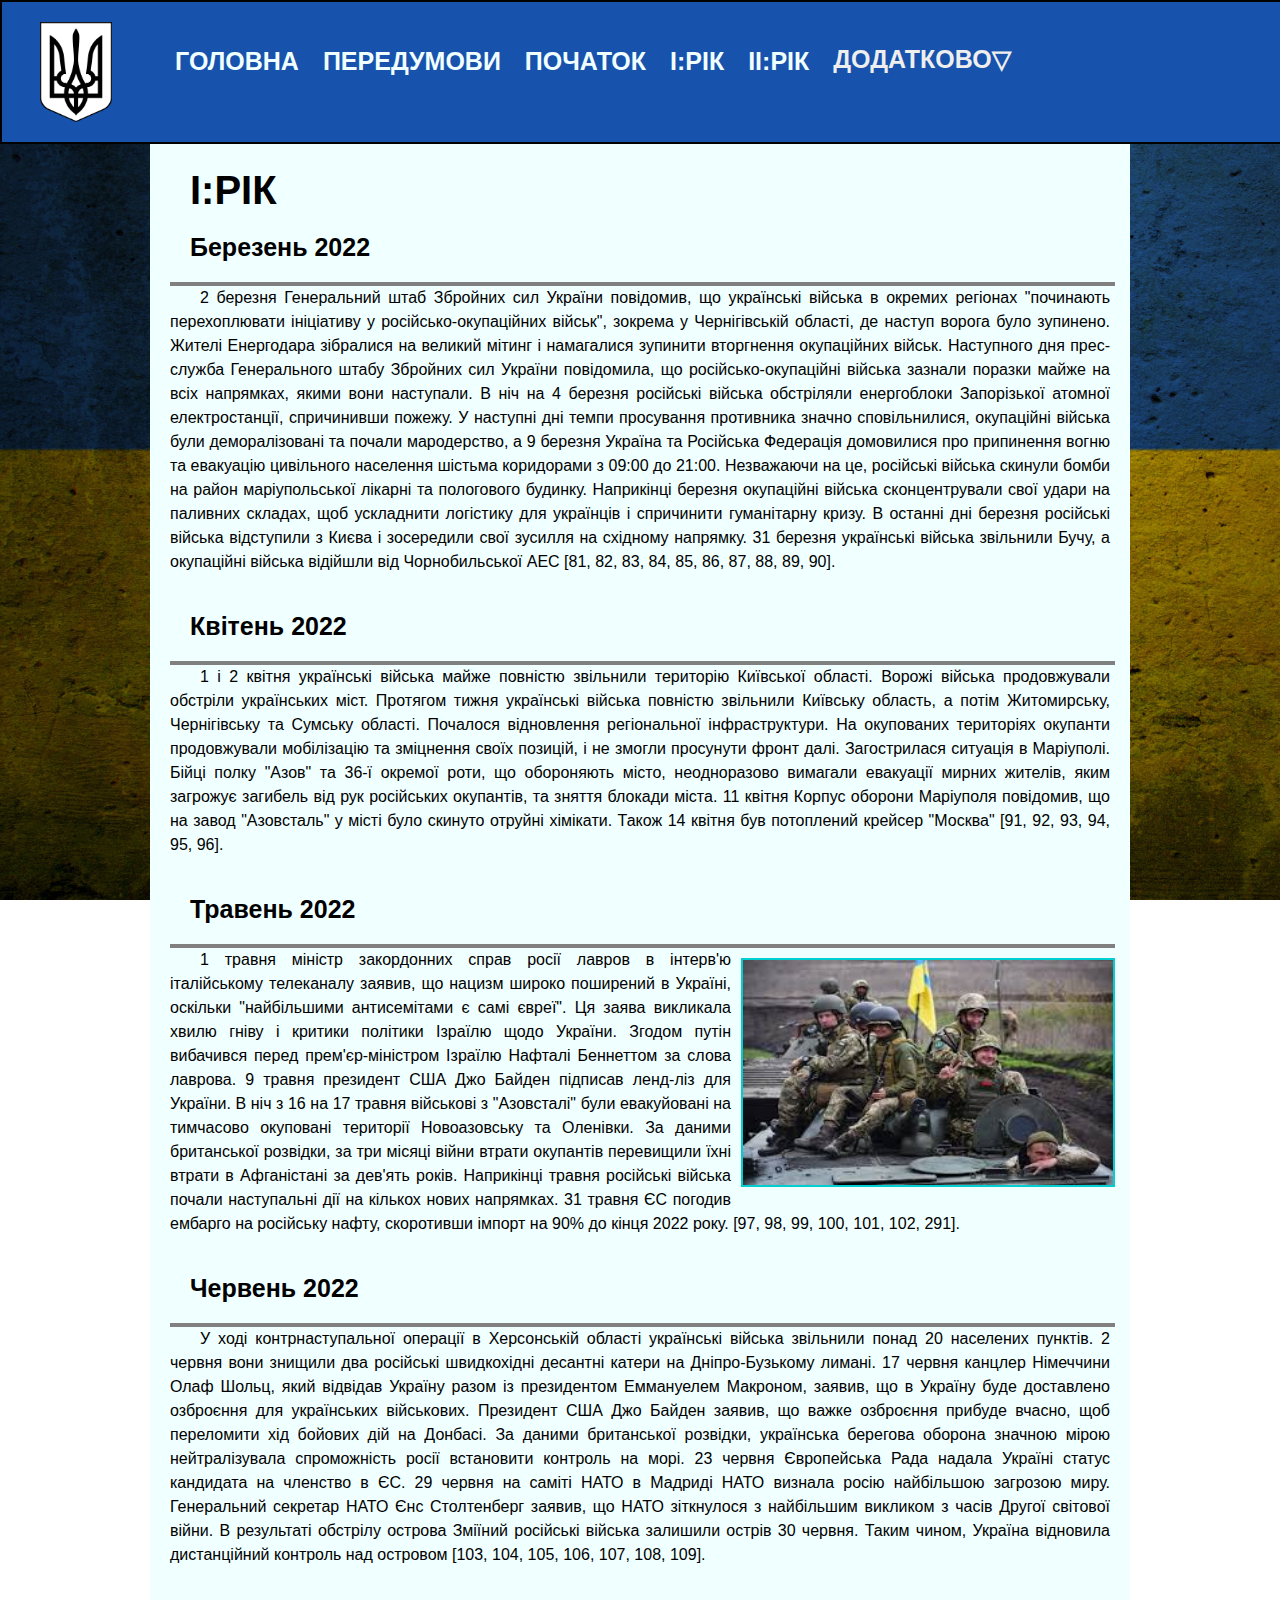
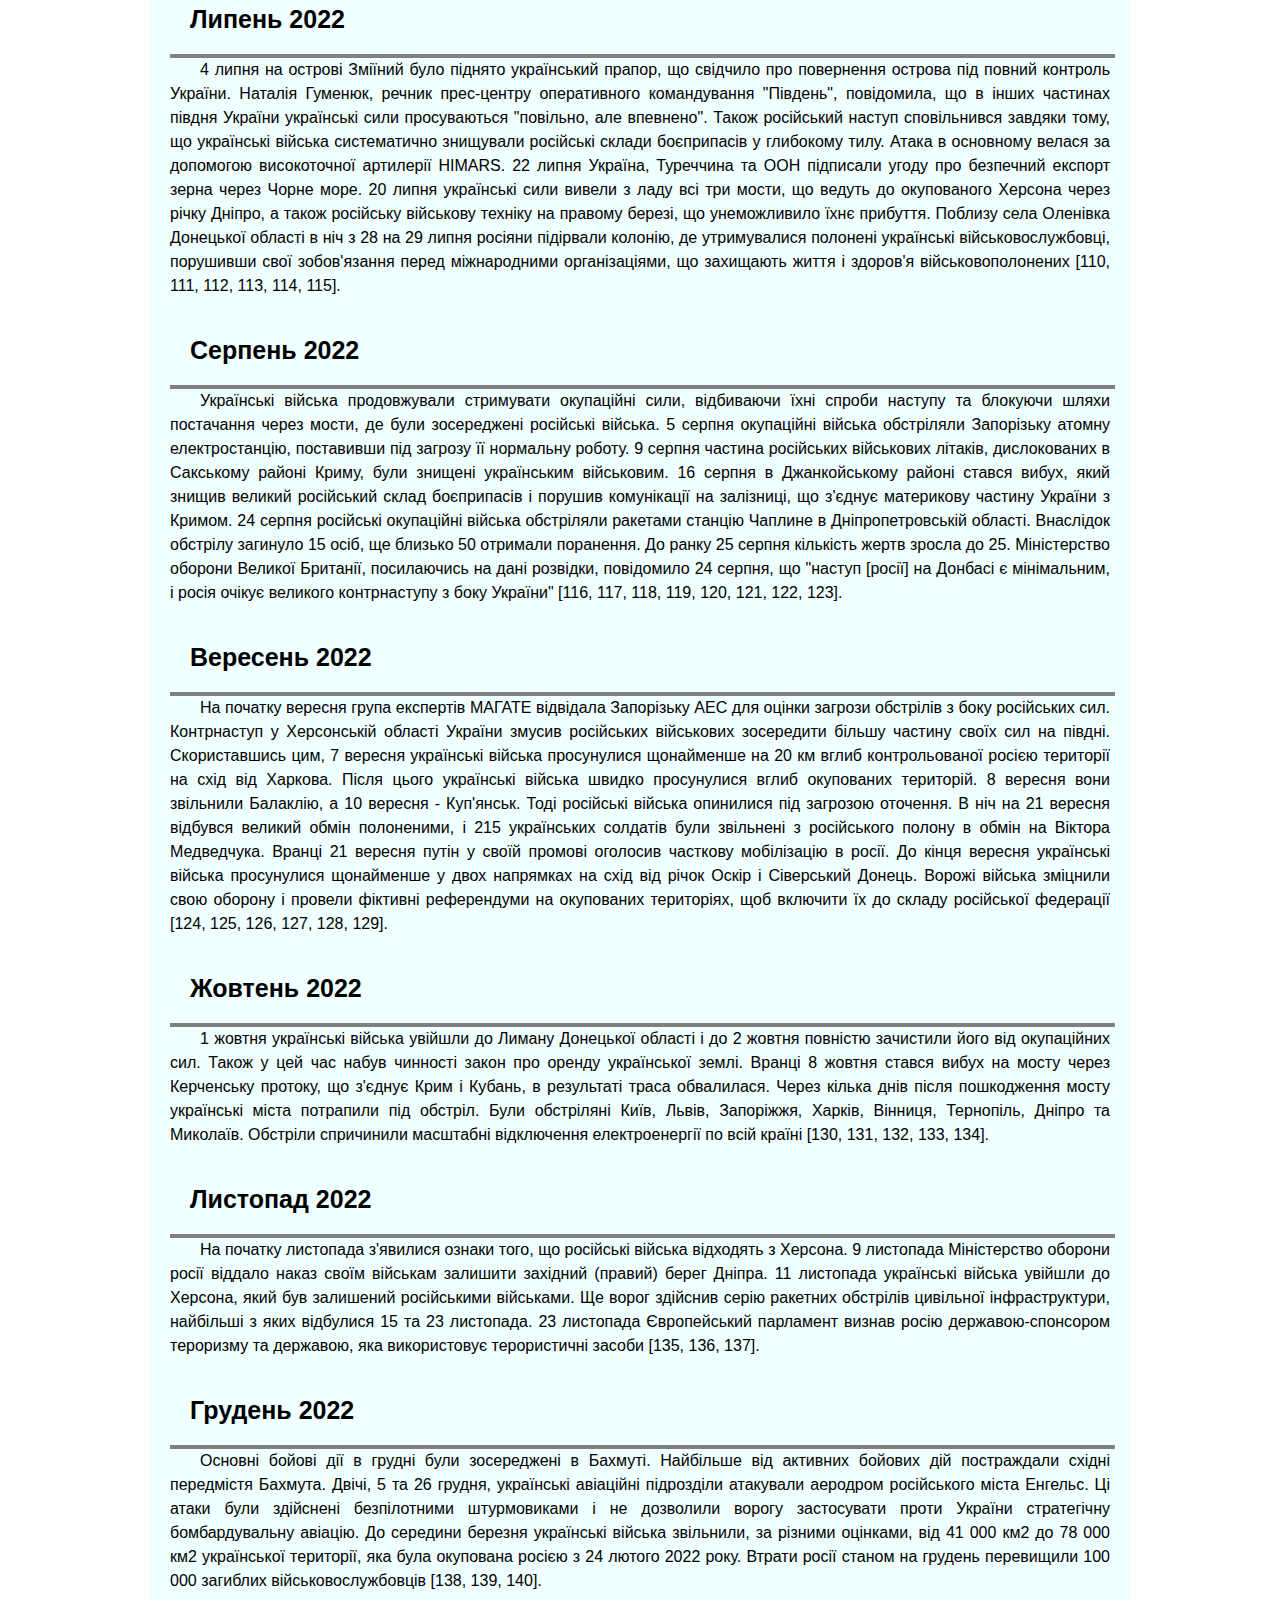
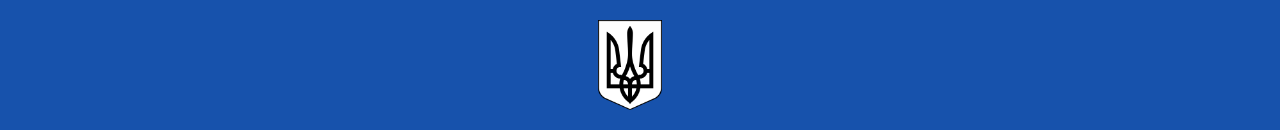
<file: first_year.html>
<!DOCTYPE HTML>
<html>
 <head>
  <meta charset="utf-8">
  <meta name="viewport" content="width=device-width initial-scale=1.0">
  <title>І:РІК</title>
  <meta name="description" content="Опис головних воєнних подій 2022 року">
  <meta name="keywords" content="Крейсер москва, Буча">
  <meta name="author" content="Лагода Андрій">
  <link rel="stylesheet" href="./main.css" type="text/css">
  <link rel="icon" href="download.png" type="image/x=png">
 </head> 
 <body class="body">
     
     <header id="head">
         <img src="gerb_uk.png" class="symbol">
         <div class="title">
         <table><tr>
             <td><h1><a href="./index.html">ГОЛОВНА</a></h1></td>
             <td><h1><a href="./peredumovy.html">ПЕРЕДУМОВИ</a></h1></td>
             <td><h1><a href="./pochatok.html">ПОЧАТОК</a></h1></td>
             <td><h1><a href="./first_year.html">І:РІК</a></h1></td>
             <td><h1><a href="./second_year.html">ІІ:РІК</a></h1></td>
             <td><h1>
                 <div class="dropdown">
                    <div class="dropdown-select">
                    <span class="select">ДОДАТКОВО▽</span>
                    <i class="fa fa-caret-down-icon"></i>
                    </div>
                     <div class="dropdown-list">
                        <div class="dropdown-list__item"><a href="./sogodenja.html">СЬОГОДЕННЯ</a></div>
                         <div class="dropdown-list__item"><a href="./souznyky.html">СОЮЗНИКИ</a></div>
                         <div class="dropdown-list__item"><a href="./dgerela.html">ДЖЕРЕЛА</a></div>
                     </div>
                </div>
                 </h1></td>
             </tr>
             </table>
         </div>

     </header>
     <div class="space"></div>
     <div class="main5">
     <br>
         <h1 class="q">І:РІК</h1>
         <h1 class="w">Березень 2022</h1>
         <div class="line"></div>
         <p class="text">2 березня Генеральний штаб Збройних сил України повідомив, що українські війська в окремих регіонах "починають перехоплювати ініціативу у російсько-окупаційних військ", зокрема у  Чернігівській області, де наступ ворога було зупинено. Жителі Енергодара зібралися на великий мітинг і намагалися зупинити вторгнення окупаційних військ. Наступного дня прес-служба Генерального штабу Збройних сил України повідомила, що російсько-окупаційні війська зазнали поразки майже на всіх напрямках, якими вони наступали. В ніч на 4 березня російські війська обстріляли енергоблоки Запорізької атомної електростанції, спричинивши пожежу. У наступні дні темпи просування противника значно сповільнилися, окупаційні війська були деморалізовані та почали мародерство, а 9 березня Україна та Російська Федерація домовилися про припинення вогню та евакуацію цивільного населення шістьма коридорами з 09:00 до 21:00. Незважаючи на це, російські війська скинули бомби на район маріупольської лікарні та пологового будинку. Наприкінці березня окупаційні війська сконцентрували свої удари на паливних складах, щоб ускладнити логістику для українців і спричинити гуманітарну кризу. В останні дні березня російські війська відступили з Києва і зосередили свої зусилля на східному напрямку. 31 березня українські війська звільнили Бучу, а окупаційні війська відійшли від Чорнобильської АЕС [81, 82, 83, 84, 85, 86, 87, 88, 89, 90].</p>
         <br>
      
         <h1 class="w">Квітень 2022</h1>
         <div class="line"></div>
         <p class="text">1 і 2 квітня українські війська майже повністю звільнили територію Київської області. Ворожі війська продовжували обстріли українських міст. Протягом тижня українські війська повністю звільнили Київську область, а потім Житомирську, Чернігівську та Сумську області. Почалося відновлення регіональної інфраструктури. На окупованих територіях окупанти продовжували мобілізацію та зміцнення своїх позицій, і не змогли просунути фронт далі. Загострилася ситуація в Маріуполі. Бійці полку "Азов" та 36-ї окремої роти, що обороняють місто, неодноразово вимагали евакуації мирних жителів, яким загрожує загибель від рук російських окупантів, та зняття блокади міста. 11 квітня Корпус оборони Маріуполя повідомив, що на завод "Азовсталь" у місті було скинуто отруйні хімікати. Також 14 квітня був потоплений крейсер "Москва" [91, 92, 93, 94, 95, 96].</p>
         <br>
 
         <h1 class="w">Травень 2022</h1>
         <div class="line"></div>
          <img src="download.jpg" class="stats"> 
         <p class="text">1 травня міністр закордонних справ росії лавров в інтерв'ю італійському телеканалу заявив, що нацизм широко поширений в Україні, оскільки "найбільшими антисемітами є самі євреї". Ця заява викликала хвилю гніву і критики політики Ізраїлю щодо України. Згодом путін вибачився перед прем'єр-міністром Ізраїлю Нафталі Беннеттом за слова лаврова. 9 травня президент США Джо Байден підписав ленд-ліз для України. В ніч з 16 на 17 травня військові з "Азовсталі" були евакуйовані на тимчасово окуповані території Новоазовську та Оленівки. За даними британської розвідки, за три місяці війни втрати окупантів перевищили їхні втрати в Афганістані за дев'ять років. Наприкінці травня російські війська почали наступальні дії на кількох нових напрямках. 31 травня ЄС погодив ембарго на російську нафту, скоротивши імпорт на 90% до кінця 2022 року. [97, 98, 99, 100, 101, 102, 291].</p>
         <br>

         <h1 class="w">Червень 2022</h1>
         <div class="line"></div>
         <p class="text">У ході контрнаступальної операції в Херсонській області українські війська звільнили понад 20 населених пунктів. 2 червня вони знищили два російські швидкохідні десантні катери на Дніпро-Бузькому лимані. 17 червня канцлер Німеччини Олаф Шольц, який відвідав Україну разом із президентом Еммануелем Макроном, заявив, що в Україну буде доставлено озброєння для українських військових. Президент США Джо Байден заявив, що важке озброєння прибуде вчасно, щоб переломити хід бойових дій на Донбасі. За даними британської розвідки, українська берегова оборона значною мірою нейтралізувала спроможність росії встановити контроль на морі. 23 червня Європейська Рада надала Україні статус кандидата на членство в ЄС. 29 червня на саміті НАТО в Мадриді НАТО визнала росію найбільшою загрозою миру. Генеральний секретар НАТО Єнс Столтенберг заявив, що НАТО зіткнулося з найбільшим викликом з часів Другої світової війни. В результаті обстрілу острова Зміїний російські війська залишили острів 30 червня. Таким чином, Україна відновила дистанційний контроль над островом [103, 104, 105, 106, 107, 108, 109].</p>
         <br>

         <h1 class="w">Липень 2022</h1>
         <div class="line"></div>
         <p class="text">4 липня на острові Зміїний було піднято український прапор, що свідчило про повернення острова під повний контроль України. Наталія Гуменюк, речник прес-центру оперативного командування "Південь", повідомила, що в інших частинах півдня України українські сили просуваються "повільно, але впевнено". Також російський наступ сповільнився завдяки тому, що українські війська систематично знищували російські склади боєприпасів у глибокому тилу. Атака в основному велася за допомогою високоточної артилерії HIMARS. 22 липня Україна, Туреччина та ООН підписали угоду про безпечний експорт зерна через Чорне море. 20 липня українські сили вивели з ладу всі три мости, що ведуть до окупованого Херсона через річку Дніпро, а також російську військову техніку на правому березі, що унеможливило їхнє прибуття. Поблизу села Оленівка Донецької області в ніч з 28 на 29 липня росіяни підірвали колонію, де утримувалися полонені українські військовослужбовці, порушивши свої зобов'язання перед міжнародними організаціями, що захищають життя і здоров'я військовополонених [110, 111, 112, 113, 114, 115].</p>
         <br>

         <h1 class="w">Серпень 2022</h1>
         <div class="line"></div>
         <p class="text">Українські війська продовжували стримувати окупаційні сили, відбиваючи їхні спроби наступу та блокуючи шляхи постачання через мости, де були зосереджені російські війська. 5 серпня окупаційні війська обстріляли Запорізьку атомну електростанцію, поставивши під загрозу її нормальну роботу. 9 серпня частина російських військових літаків, дислокованих в Сакському районі Криму, були знищені українським військовим. 16 серпня в Джанкойському районі стався вибух, який знищив великий російський склад боєприпасів і порушив комунікації на залізниці, що з'єднує материкову частину України з Кримом. 24 серпня російські окупаційні війська обстріляли ракетами станцію Чаплине в Дніпропетровській області. Внаслідок обстрілу загинуло 15 осіб, ще близько 50 отримали поранення. До ранку 25 серпня кількість жертв зросла до 25. Міністерство оборони Великої Британії, посилаючись на дані розвідки, повідомило 24 серпня, що "наступ [росії] на Донбасі є мінімальним, і росія очікує великого контрнаступу з боку України" [116, 117, 118, 119, 120, 121, 122, 123].</p>
         <br>

         
         <h1 class="w">Вересень 2022</h1>
         <div class="line"></div>
         <p class="text">На початку вересня група експертів МАГАТЕ відвідала Запорізьку АЕС для оцінки загрози обстрілів з боку російських сил. Контрнаступ у Херсонській області України змусив російських військових зосередити більшу частину своїх сил на півдні. Скориставшись цим, 7 вересня українські війська просунулися щонайменше на 20 км вглиб контрольованої росією території на схід від Харкова. Після цього українські війська швидко просунулися вглиб окупованих територій. 8 вересня вони звільнили Балаклію, а 10 вересня - Куп'янськ. Тоді російські війська опинилися під загрозою оточення. В ніч на 21 вересня відбувся великий обмін полоненими, і 215 українських солдатів були звільнені з російського полону в обмін на Віктора Медведчука. Вранці 21 вересня путін у своїй промові оголосив часткову мобілізацію в росії. До кінця вересня українські війська просунулися щонайменше у двох напрямках на схід від річок Оскір і Сіверський Донець. Ворожі війська зміцнили свою оборону і провели фіктивні референдуми на окупованих територіях, щоб включити їх до складу російської федерації [124, 125, 126, 127, 128, 129].</p>
         <br>

         <h1 class="w">Жовтень 2022</h1>
         <div class="line"></div>
         <p class="text">1 жовтня українські війська увійшли до Лиману Донецької області і до 2 жовтня повністю зачистили його від окупаційних сил. Також у цей час набув чинності закон про оренду української землі. Вранці 8 жовтня стався вибух на мосту через Керченську протоку, що з'єднує Крим і Кубань, в результаті траса обвалилася. Через кілька днів після пошкодження мосту українські міста потрапили під обстріл. Були обстріляні Київ, Львів, Запоріжжя, Харків, Вінниця, Тернопіль, Дніпро та Миколаїв. Обстріли спричинили масштабні відключення електроенергії по всій країні [130, 131, 132, 133, 134].</p>
         <br>

         <h1 class="w">Листопад 2022</h1>
         <div class="line"></div>
         <p class="text">На початку листопада з'явилися ознаки того, що російські війська відходять з Херсона. 9 листопада Міністерство оборони росії віддало наказ своїм військам залишити західний (правий) берег Дніпра. 11 листопада українські війська увійшли до Херсона, який був залишений російськими військами. Ще ворог здійснив серію ракетних обстрілів цивільної інфраструктури, найбільші з яких відбулися 15 та 23 листопада. 23 листопада Європейський парламент визнав росію державою-спонсором тероризму та державою, яка використовує терористичні засоби [135, 136, 137].</p>
         <br>

         <h1 class="w">Грудень 2022</h1>
         <div class="line"></div>
         <p class="text">Основні бойові дії в грудні були зосереджені в Бахмуті. Найбільше від активних бойових дій постраждали східні передмістя Бахмута. Двічі, 5 та 26 грудня, українські авіаційні підрозділи атакували аеродром російського міста Енгельс. Ці атаки були здійснені безпілотними штурмовиками і не дозволили ворогу застосувати проти України стратегічну бомбардувальну авіацію. До середини березня українські війська звільнили, за різними оцінками, від 41 000 км2 до 78 000 км2 української території, яка була окупована росією з 24 лютого 2022 року. Втрати росії станом на грудень перевищили 100 000 загиблих військовослужбовців [138, 139, 140].</p>
         <br>

     </div>
     
     <div id="legs">
        <img src="gerb_uk.png" class="symbol1">
        <div class="pids">
         
         </div>
     </div>
     
 </body>
</html>
</file>
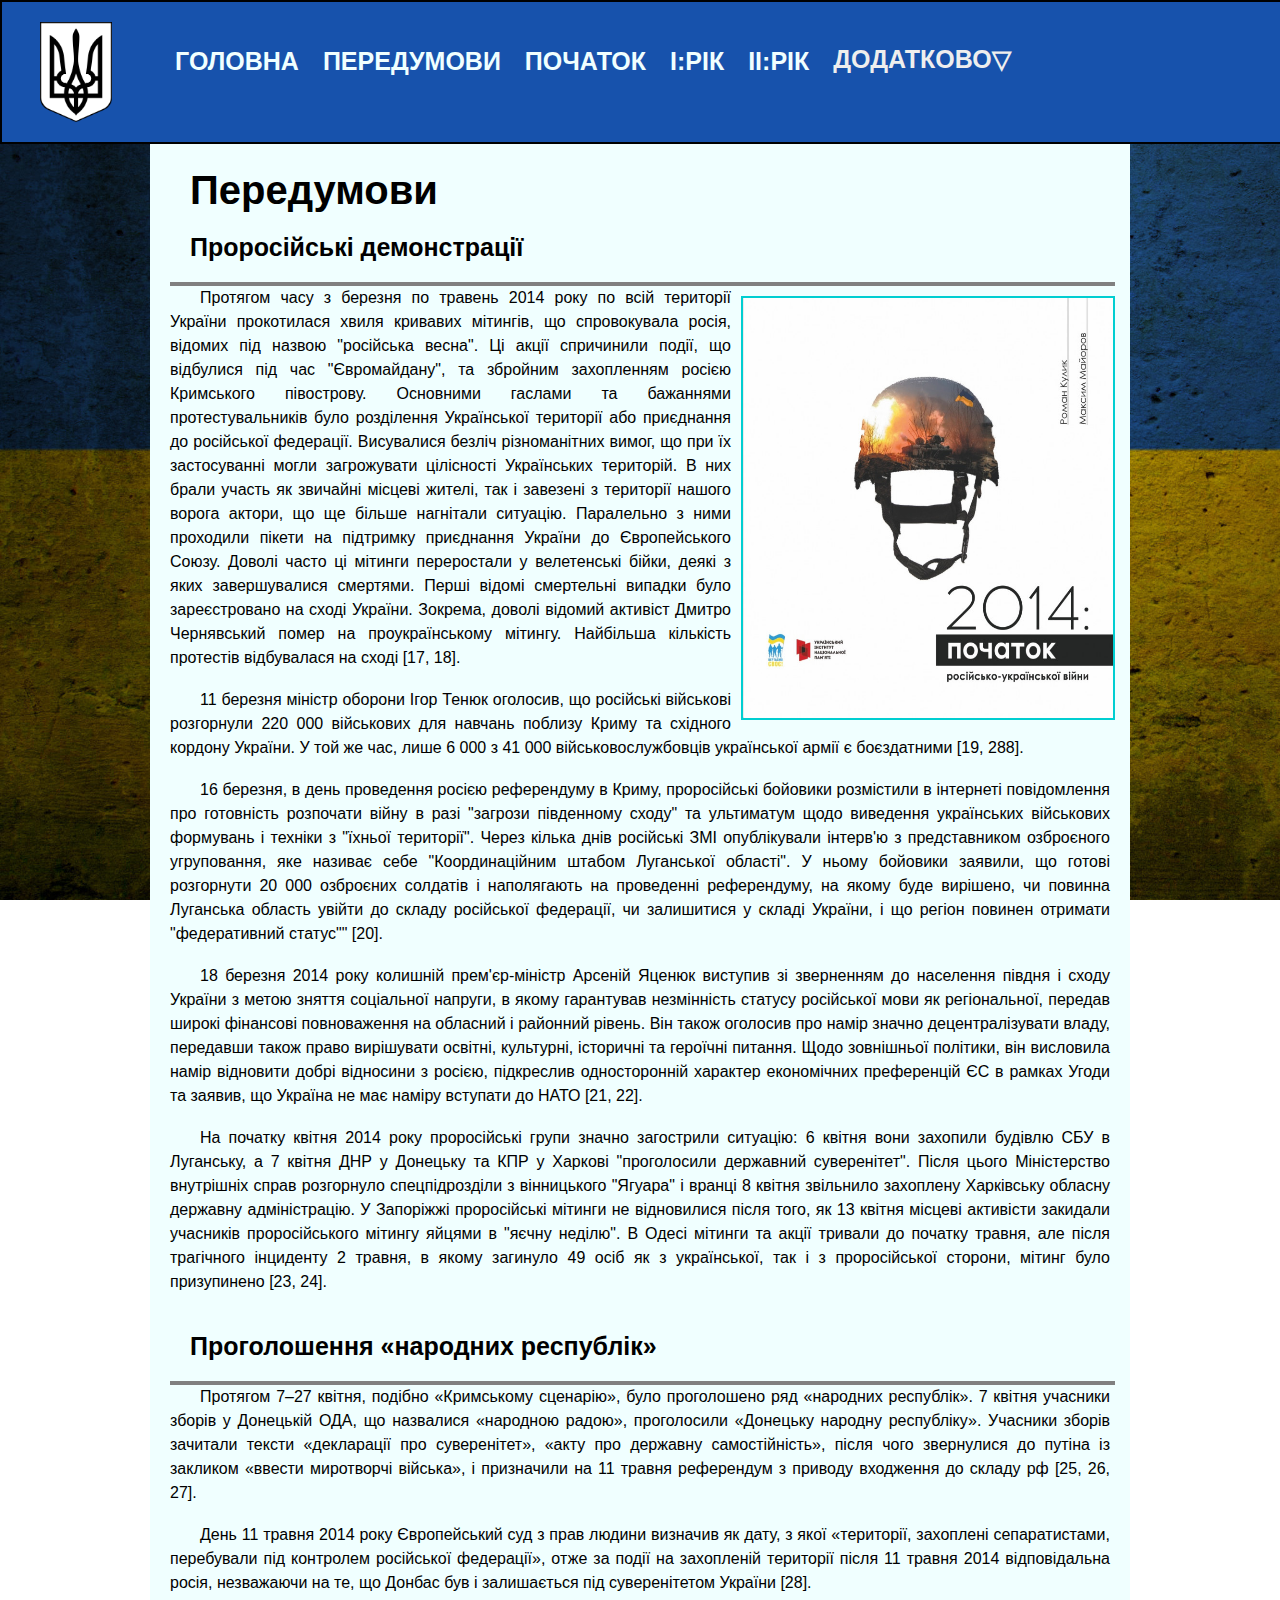
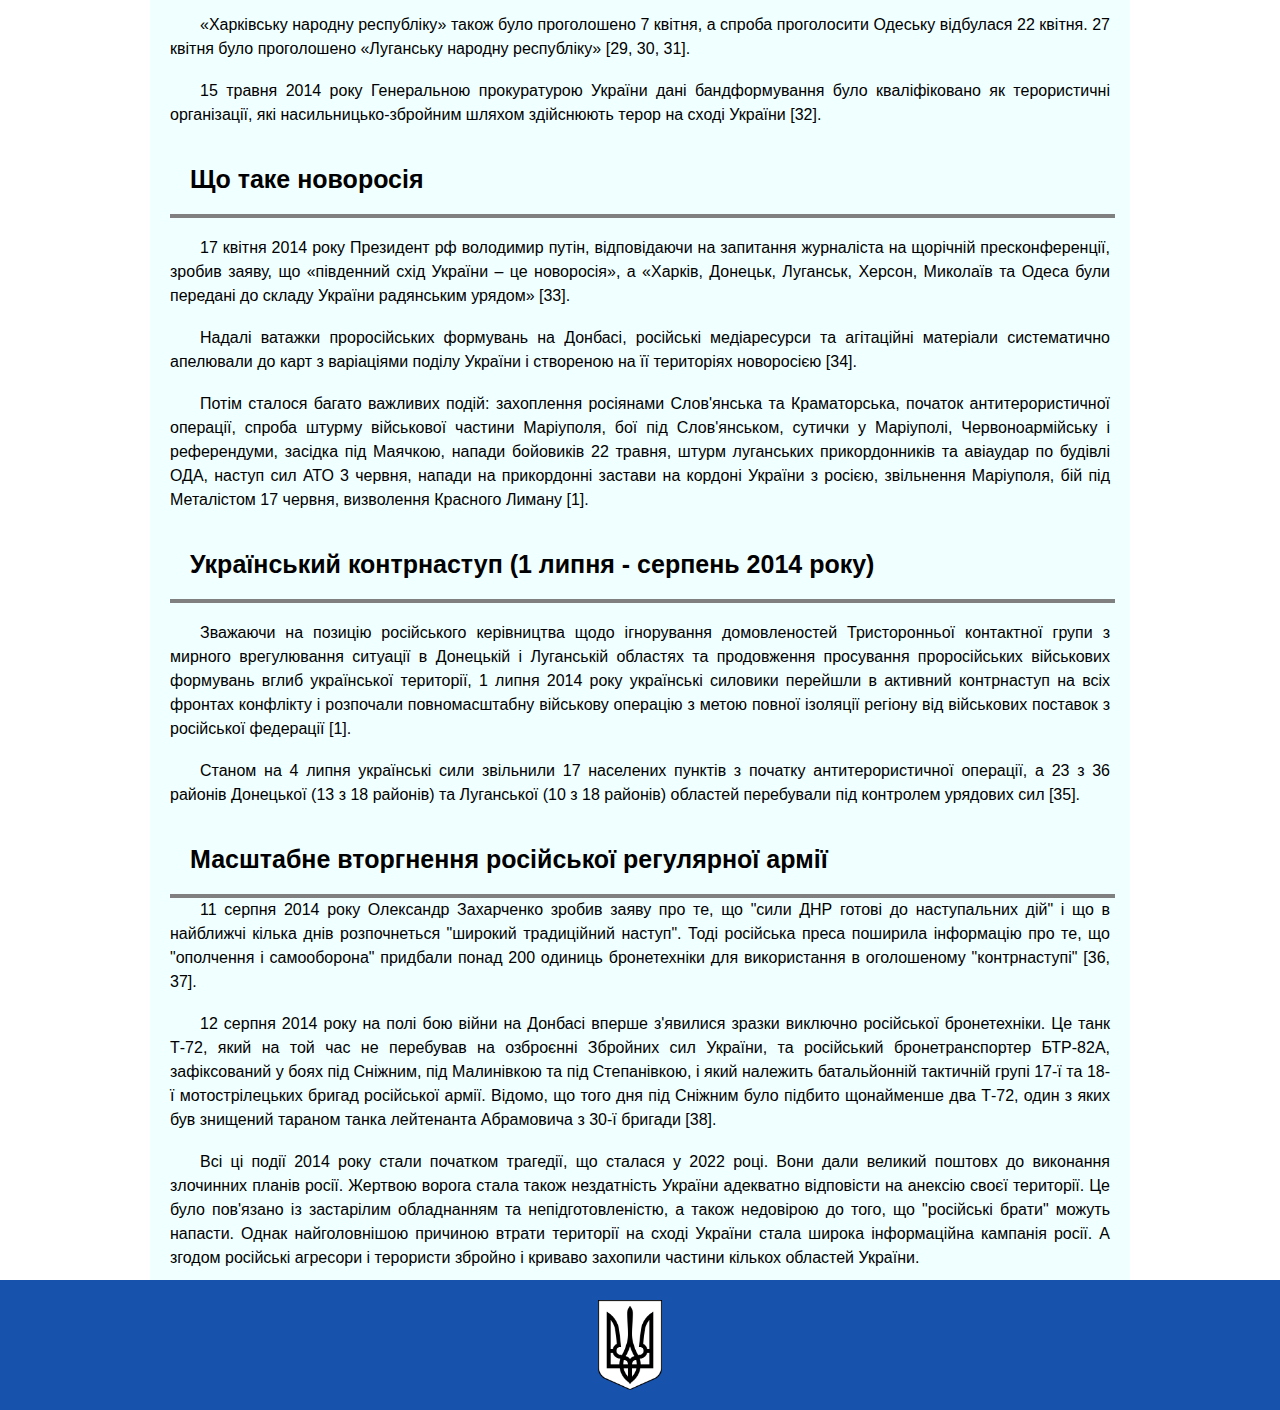
<file: peredumovy.html>
<!DOCTYPE HTML>
<html>
 <head>
  <meta charset="utf-8">
  <meta name="viewport" content="width=device-width initial-scale=1.0">
  <title>Передумови</title>
  <meta name="description" content="Передумови воєнних події">
  <meta name="keywords" content="Майдан, 2014 рік">
  <meta name="author" content="Лагода Андрій">
  <link rel="stylesheet" href="./main.css" type="text/css">
  <link rel="icon" href="download.png" type="image/x=png">
 </head> 
 <body class="body">
     
     <header id="head">
         <img src="gerb_uk.png" class="symbol">
         <div class="title">
         <table><tr>
             <td><h1><a href="./index.html">ГОЛОВНА</a></h1></td>
             <td><h1><a href="./peredumovy.html">ПЕРЕДУМОВИ</a></h1></td>
             <td><h1><a href="./pochatok.html">ПОЧАТОК</a></h1></td>
             <td><h1><a href="./first_year.html">І:РІК</a></h1></td>
             <td><h1><a href="./second_year.html">ІІ:РІК</a></h1></td>
             <td><h1>
                 <div class="dropdown">
                    <div class="dropdown-select">
                    <span class="select">ДОДАТКОВО▽</span>
                    <i class="fa fa-caret-down-icon"></i>
                    </div>
                     <div class="dropdown-list">
                        <div class="dropdown-list__item"><a href="./sogodenja.html">СЬОГОДЕННЯ</a></div>
                         <div class="dropdown-list__item"><a href="./souznyky.html">СОЮЗНИКИ</a></div>
                         <div class="dropdown-list__item"><a href="./dgerela.html">ДЖЕРЕЛА</a></div>
                     </div>
                </div>
                 </h1></td>
             </tr>
             </table>
         </div>

     </header>
     <div class="space"></div>
     <div class="main1">
     <br>
         <h1 class="q">Передумови</h1>
         
         <h1 class="w">Проросійські демонстрації</h1>
         <div class="line"></div>
         <img src="MG615650162041sC.jpg" class="chark">
         <p class="text">Протягом часу з березня по травень 2014 року по всій території України прокотилася хвиля кривавих мітингів, що спровокувала росія, відомих під назвою "російська весна". Ці акції спричинили події, що відбулися під час "Євромайдану", та збройним захопленням росією Кримського півострову. Основними гаслами та бажаннями протестувальників було розділення Української території або приєднання до російської федерації. Висувалися безліч різноманітних вимог, що при їх застосуванні могли загрожувати цілісності Українських територій. В них брали участь як звичайні місцеві жителі, так і завезені з території нашого ворога актори, що ще більше нагнітали ситуацію. Паралельно з ними проходили пікети на підтримку приєднання України до Європейського Союзу. Доволі часто ці мітинги переростали у велетенські бійки, деякі з яких завершувалися смертями. Перші відомі смертельні випадки було зареєстровано на сході України. Зокрема, доволі відомий активіст Дмитро Чернявський помер на проукраїнському мітингу. Найбільша кількість протестів відбувалася на сході [17, 18].</p>
         <br>
         <p class="text">11 березня міністр оборони Ігор Тенюк оголосив, що російські військові розгорнули 220 000 військових для навчань поблизу Криму та східного кордону України. У той же час, лише 6 000 з 41 000 військовослужбовців української армії є боєздатними [19, 288].</p>
         <br>
         <p class="text">16 березня, в день проведення росією референдуму в Криму, проросійські бойовики розмістили в інтернеті повідомлення про готовність розпочати війну в разі "загрози південному сходу" та ультиматум щодо виведення українських військових формувань і техніки з "їхньої території". Через кілька днів російські ЗМІ опублікували інтерв'ю з представником озброєного угруповання, яке називає себе "Координаційним штабом Луганської області". У ньому бойовики заявили, що готові розгорнути 20 000 озброєних солдатів і наполягають на проведенні референдуму, на якому буде вирішено, чи повинна Луганська область увійти до складу російської федерації, чи залишитися у складі України, і що регіон повинен отримати "федеративний статус"" [20].</p>
         <br>
         <p class="text">18 березня 2014 року колишній прем'єр-міністр Арсеній Яценюк виступив зі зверненням до населення півдня і сходу України з метою зняття соціальної напруги, в якому гарантував незмінність статусу російської мови як регіональної, передав широкі фінансові повноваження на обласний і районний рівень. Він також оголосив про намір значно децентралізувати владу, передавши також право вирішувати освітні, культурні, історичні та героїчні питання. Щодо зовнішньої політики, він висловила намір відновити добрі відносини з росією, підкреслив односторонній характер економічних преференцій ЄС в рамках Угоди та заявив, що Україна не має наміру вступати до НАТО [21, 22].</p>
         <br>
         <p class="text">На початку квітня 2014 року проросійські групи значно загострили ситуацію: 6 квітня вони захопили будівлю СБУ в Луганську, а 7 квітня ДНР у Донецьку та КПР у Харкові "проголосили державний суверенітет". Після цього Міністерство внутрішніх справ розгорнуло спецпідрозділи з вінницького "Ягуара" і вранці 8 квітня звільнило захоплену Харківську обласну державну адміністрацію. У Запоріжжі проросійські мітинги не відновилися після того, як 13 квітня місцеві активісти закидали учасників проросійського мітингу яйцями в "яєчну неділю". В Одесі мітинги та акції тривали до початку травня, але після трагічного інциденту 2 травня, в якому загинуло 49 осіб як з української, так і з проросійської сторони, мітинг було призупинено [23, 24].</p>
         <br>

         <h1 class="w">Проголошення «народних республік»</h1>
         <div class="line"></div>

         <p class="text">Протягом 7–27 квітня, подібно «Кримському сценарію», було проголошено ряд «народних республік». 7 квітня учасники зборів у Донецькій ОДА, що назвалися «народною радою», проголосили «Донецьку народну республіку». Учасники зборів зачитали тексти «декларації про суверенітет», «акту про державну самостійність», після чого звернулися до путіна із закликом «ввести миротворчі війська», і призначили на 11 травня референдум з приводу входження до складу рф [25, 26, 27].</p>
         <br>
         <p class="text">День 11 травня 2014 року Європейський суд з прав людини визначив як дату, з якої «території, захоплені сепаратистами, перебували під контролем російської федерації», отже за події на захопленій території після 11 травня 2014 відповідальна росія, незважаючи на те, що Донбас був і залишається під суверенітетом України [28].</p>
         <br>
         <p class="text">«Харківську народну республіку» також було проголошено 7 квітня, а спроба проголосити Одеську відбулася 22 квітня. 27 квітня було проголошено «Луганську народну республіку» [29, 30, 31].</p>
         <br>
         <p class="text">15 травня 2014 року Генеральною прокуратурою України дані бандформування було кваліфіковано як терористичні організації, які насильницько-збройним шляхом здійснюють терор на сході України [32].</p>
         <br>

         <h1 class="w">Що таке новоросія</h1>
         <div class="line"></div>
         <br>
         <p class="text">17 квітня 2014 року Президент рф володимир путін, відповідаючи на запитання журналіста на щорічній пресконференції, зробив заяву, що «південний схід України – це новоросія», а «Харків, Донецьк, Луганськ, Херсон, Миколаїв та Одеса були передані до складу України радянським урядом» [33].</p>
         <br>
         <p class="text">Надалі ватажки проросійських формувань на Донбасі, російські медіаресурси та агітаційні матеріали систематично апелювали до карт з варіаціями поділу України і створеною на її територіях новоросією [34].</p>
         <br>
         <p class="text">Потім сталося багато важливих подій: захоплення росіянами Слов'янська та Краматорська, початок антитерористичної операції, спроба штурму військової частини Маріуполя, бої під Слов'янськом, сутички у Маріуполі, Червоноармійську і референдуми, засідка під Маячкою, напади бойовиків 22 травня, штурм луганських прикордонників та авіаудар по будівлі ОДА, наступ сил АТО 3 червня, напади на прикордонні застави на кордоні України з росією, звільнення Маріуполя, бій під Металістом 17 червня, визволення Красного Лиману [1].</p>
         <br>

         <h1 class="w">Український контрнаступ (1 липня - серпень 2014 року)</h1>
         <div class="line"></div>
         <br>
         <p class="text">Зважаючи на позицію російського керівництва щодо ігнорування домовленостей Тристоронньої контактної групи з мирного врегулювання ситуації в Донецькій і Луганській областях та продовження просування проросійських військових формувань вглиб української території, 1 липня 2014 року українські силовики перейшли в активний контрнаступ на всіх фронтах конфлікту і розпочали повномасштабну військову операцію з метою повної ізоляції регіону від військових поставок з російської федерації [1].</p>
         <br>
         <p class="text">Станом на 4 липня українські сили звільнили 17 населених пунктів з початку антитерористичної операції, а 23 з 36 районів Донецької (13 з 18 районів) та Луганської (10 з 18 районів) областей перебували під контролем урядових сил [35].</p>
         <br>
 
         <h1 class="w">Масштабне вторгнення російської регулярної армії</h1>
         <div class="line"></div>
         <p class="text">11 серпня 2014 року Олександр Захарченко зробив заяву про те, що "сили ДНР готові до наступальних дій" і що в найближчі кілька днів розпочнеться "широкий традиційний наступ". Тоді російська преса поширила інформацію про те, що "ополчення і самооборона" придбали понад 200 одиниць бронетехніки для використання в оголошеному "контрнаступі" [36, 37].</p>
         <br>
         <p class="text">12 серпня 2014 року на полі бою війни на Донбасі вперше з'явилися зразки виключно російської бронетехніки. Це танк Т-72, який на той час не перебував на озброєнні Збройних сил України, та російський бронетранспортер БТР-82А, зафіксований у боях під Сніжним, під Малинівкою та під Степанівкою, і який належить батальйонній тактичній групі 17-ї та 18-ї мотострілецьких бригад російської армії. Відомо, що того дня під Сніжним було підбито щонайменше два Т-72, один з яких був знищений тараном танка лейтенанта Абрамовича з 30-ї бригади [38].</p>
         <br>
         <p class="text">Всі ці події 2014 року стали початком трагедії, що сталася у 2022 році. Вони дали великий поштовх до виконання злочинних планів росії. Жертвою ворога стала також нездатність України адекватно відповісти на анексію своєї території. Це було пов'язано із застарілим обладнанням та непідготовленістю, а також недовірою до того, що "російські брати" можуть напасти. Однак найголовнішою причиною втрати території на сході України стала широка інформаційна кампанія росії. А згодом російські агресори і терористи збройно і криваво захопили частини кількох областей України.</p>
         <br>

         </div>
     </div>

     <div id="legs">
        <img src="gerb_uk.png" class="symbol1">
     <div class="pids">
         <p class="text" dolor="cadetblue"></p>
      </div>
  </div> 

 </body>
</html>
</file>
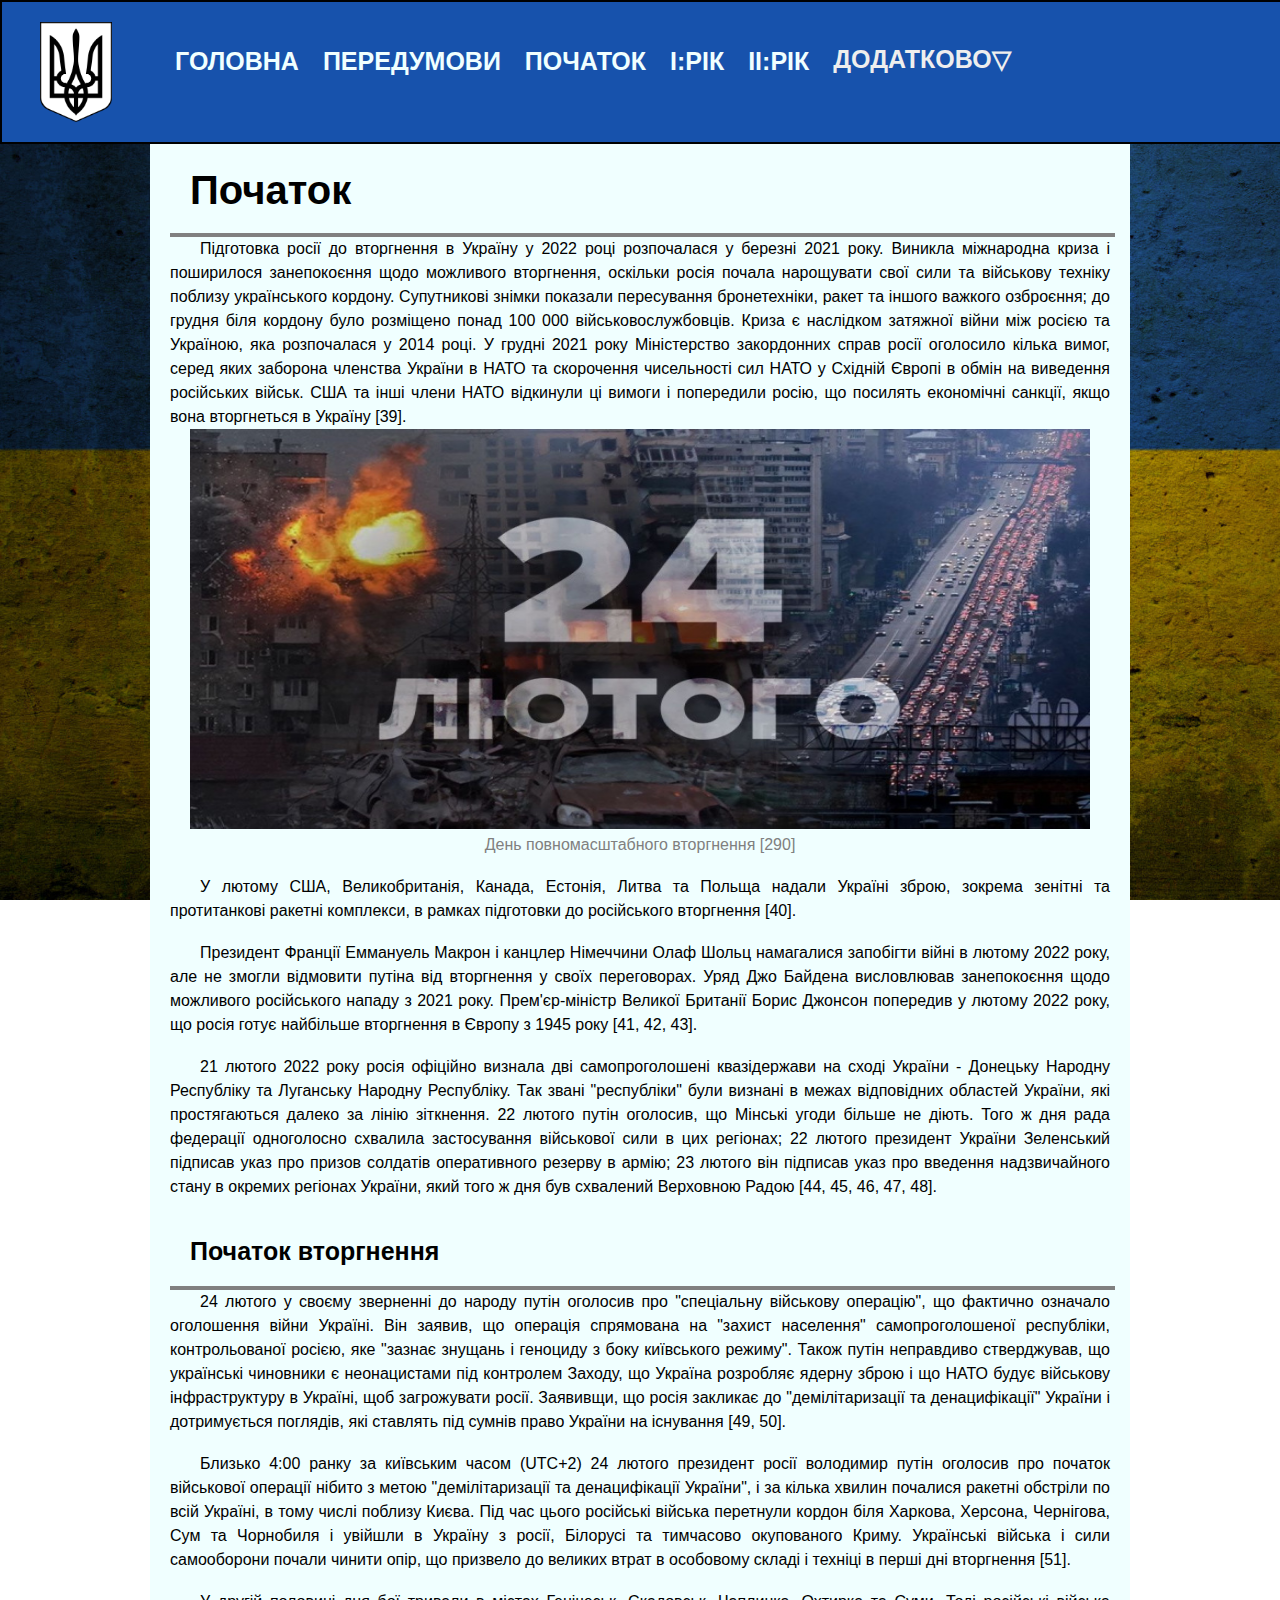
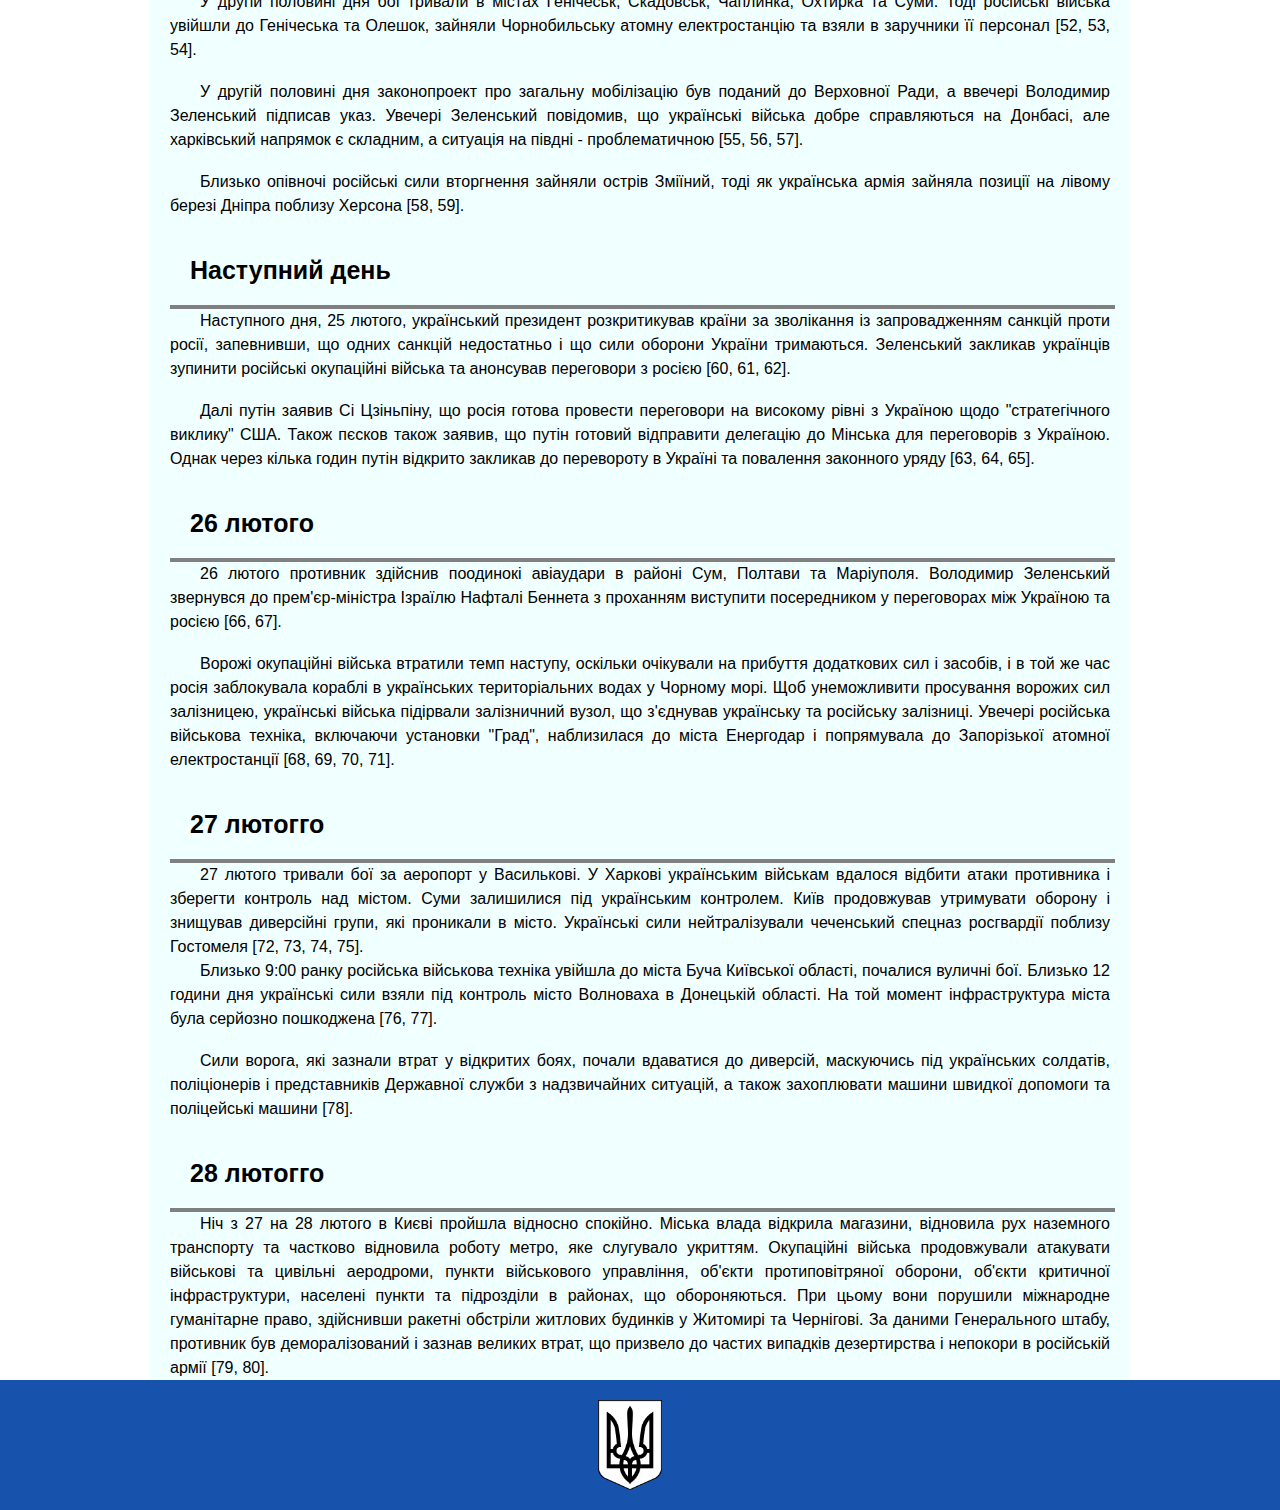
<file: pochatok.html>
<!DOCTYPE HTML>
<html>
 <head>
  <meta charset="utf-8">
  <meta name="viewport" content="width=device-width initial-scale=1.0">
  <title>Початок</title>
  <meta name="description" content="Початок воєнних події">
  <meta name="keywords" content="24 лютого 2022 року">
  <meta name="author" content="Лагода Андрій">
  <link rel="stylesheet" href="./main.css" type="text/css">
  <link rel="icon" href="download.png" type="image/x=png">
 </head> 
 <body class="body">
     
     <header id="head">
         <img src="gerb_uk.png" class="symbol">
         <div class="title">
         <table><tr>
             <td><h1><a href="./index.html">ГОЛОВНА</a></h1></td>
             <td><h1><a href="./peredumovy.html">ПЕРЕДУМОВИ</a></h1></td>
             <td><h1><a href="./pochatok.html">ПОЧАТОК</a></h1></td>
             <td><h1><a href="./first_year.html">І:РІК</a></h1></td>
             <td><h1><a href="./second_year.html">ІІ:РІК</a></h1></td>
             <td><h1>
                 <div class="dropdown">
                    <div class="dropdown-select">
                    <span class="select">ДОДАТКОВО▽</span>
                    <i class="fa fa-caret-down-icon"></i>
                    </div>
                     <div class="dropdown-list">
                        <div class="dropdown-list__item"><a href="./sogodenja.html">СЬОГОДЕННЯ</a></div>
                         <div class="dropdown-list__item"><a href="./souznyky.html">СОЮЗНИКИ</a></div>
                         <div class="dropdown-list__item"><a href="./dgerela.html">ДЖЕРЕЛА</a></div>
                     </div>
                </div>
                 </h1></td>
             </tr>
             </table>
         </div>

     </header>
     <div class="space"></div>
     <div class="main4">
     <br>
         <h1 class="q">Початок</h1>
         <div class="line"></div>
         <p class="text">Підготовка росії до вторгнення в Україну у 2022 році розпочалася у березні 2021 року. Виникла міжнародна криза і поширилося занепокоєння щодо можливого вторгнення, оскільки росія почала нарощувати свої сили та військову техніку поблизу українського кордону. Супутникові знімки показали пересування бронетехніки, ракет та іншого важкого озброєння; до грудня біля кордону було розміщено понад 100 000 військовослужбовців. Криза є наслідком затяжної війни між росією та Україною, яка розпочалася у 2014 році. У грудні 2021 року Міністерство закордонних справ росії оголосило кілька вимог, серед яких заборона членства України в НАТО та скорочення чисельності сил НАТО у Східній Європі в обмін на виведення російських військ. США та інші члени НАТО відкинули ці вимоги і попередили росію, що посилять економічні санкції, якщо вона вторгнеться в Україну [39].</p>
         <img src="6362332632523262633267323726_820x360.jpg" class="war2022">
         <p class="tips">День повномасштабного вторгнення [290]</p>
         <br>
         <p class="text">У лютому США, Великобританія, Канада, Естонія, Литва та Польща надали Україні зброю, зокрема зенітні та протитанкові ракетні комплекси, в рамках підготовки до російського вторгнення [40].</p>
         <br>
         <p class="text">Президент Франції Еммануель Макрон і канцлер Німеччини Олаф Шольц намагалися запобігти війні в лютому 2022 року, але не змогли відмовити путіна від вторгнення у своїх переговорах. Уряд Джо Байдена висловлював занепокоєння щодо можливого російського нападу з 2021 року. Прем'єр-міністр Великої Британії Борис Джонсон попередив у лютому 2022 року, що росія готує найбільше вторгнення в Європу з 1945 року [41, 42, 43].</p>
         <br>
         <p class="text">21 лютого 2022 року росія офіційно визнала дві самопроголошені квазідержави на сході України - Донецьку Народну Республіку та Луганську Народну Республіку. Так звані "республіки" були визнані в межах відповідних областей України, які простягаються далеко за лінію зіткнення. 22 лютого путін оголосив, що Мінські угоди більше не діють. Того ж дня рада федерації одноголосно схвалила застосування військової сили в цих регіонах; 22 лютого президент України Зеленський підписав указ про призов солдатів оперативного резерву в армію; 23 лютого він підписав указ про введення надзвичайного стану в окремих регіонах України, який того ж дня був схвалений Верховною Радою [44, 45, 46, 47, 48].</p>
         <br>

         <h1 class="w">Початок вторгнення</h1>
         <div class="line"></div>
         <p class="text">24 лютого у своєму зверненні до народу путін оголосив про "спеціальну військову операцію", що фактично означало оголошення війни Україні. Він заявив, що операція спрямована на "захист населення" самопроголошеної республіки, контрольованої росією, яке "зазнає знущань і геноциду з боку київського режиму". Також путін неправдиво стверджував, що українські чиновники є неонацистами під контролем Заходу, що Україна розробляє ядерну зброю і що НАТО будує військову інфраструктуру в Україні, щоб загрожувати росії. Заявивщи, що росія закликає до "демілітаризації та денацифікації" України і дотримується поглядів, які ставлять під сумнів право України на існування [49, 50].</p>
         <br>
         <p class="text">Близько 4:00 ранку за київським часом (UTC+2) 24 лютого президент росії володимир путін оголосив про початок військової операції нібито з метою "демілітаризації та денацифікації України", і за кілька хвилин почалися ракетні обстріли по всій Україні, в тому числі поблизу Києва. Під час цього російські війська перетнули кордон біля Харкова, Херсона, Чернігова, Сум та Чорнобиля і увійшли в Україну з росії, Білорусі та тимчасово окупованого Криму. Українські війська і сили самооборони почали чинити опір, що призвело до великих втрат в особовому складі і техніці в перші дні вторгнення [51].</p>
         <br>
         <p class="text">У другій половині дня бої тривали в містах Генічеськ, Скадовськ, Чаплинка, Охтирка та Суми. Тоді російські війська увійшли до Генічеська та Олешок, зайняли Чорнобильську атомну електростанцію та взяли в заручники її персонал [52, 53, 54].</p>
         <br>
         <p class="text">У другій половині дня законопроект про загальну мобілізацію був поданий до Верховної Ради, а ввечері Володимир Зеленський підписав указ. Увечері Зеленський повідомив, що українські війська добре справляються на Донбасі, але харківський напрямок є складним, а ситуація на півдні - проблематичною [55, 56, 57].</p>
         <br>
         <p class="text">Близько опівночі російські сили вторгнення зайняли острів Зміїний, тоді як українська армія зайняла позиції на лівому березі Дніпра поблизу Херсона [58, 59].</p>
         <br>
          <h1 class="w">Наступний день</h1>
         <div class="line"></div>
         <p class="text">Наступного дня, 25 лютого, український президент розкритикував країни за зволікання із запровадженням санкцій проти росії, запевнивши, що одних санкцій недостатньо і що сили оборони України тримаються. Зеленський закликав українців зупинити російські окупаційні війська та анонсував переговори з росією [60, 61, 62].</p>
         <br>
         <p class="text">Далі путін заявив Сі Цзіньпіну, що росія готова провести переговори на високому рівні з Україною щодо "стратегічного виклику" США. Також пєсков також заявив, що путін готовий відправити делегацію до Мінська для переговорів з Україною. Однак через кілька годин путін відкрито закликав до перевороту в Україні та повалення законного уряду [63, 64, 65].</p>
         <br>

         <h1 class="w">26 лютого</h1>
         <div class="line"></div>
         <p class="text">26 лютого противник здійснив поодинокі авіаудари в районі Сум, Полтави та Маріуполя. Володимир Зеленський звернувся до прем'єр-міністра Ізраїлю Нафталі Беннета з проханням виступити посередником у переговорах між Україною та росією [66, 67].</p>
         <br>
         <p class="text">Ворожі окупаційні війська втратили темп наступу, оскільки очікували на прибуття додаткових сил і засобів, і в той же час росія заблокувала кораблі в українських територіальних водах у Чорному морі. Щоб унеможливити просування ворожих сил залізницею, українські війська підірвали залізничний вузол, що з'єднував українську та російську залізниці. Увечері російська військова техніка, включаючи установки "Град", наблизилася до міста Енергодар і попрямувала до Запорізької атомної електростанції [68, 69, 70, 71].</p>
         <br>
         <h1 class="w">27 лютогго</h1>
         <div class="line"></div>
         <p class="text">27 лютого тривали бої за аеропорт у Василькові. У Харкові українським військам вдалося відбити атаки противника і зберегти контроль над містом. Суми залишилися під українським контролем. Київ продовжував утримувати оборону і знищував диверсійні групи, які проникали в місто. Українські сили нейтралізували чеченський спецназ росгвардії поблизу Гостомеля [72, 73, 74, 75].</p>
         
         <p class="text">Близько 9:00 ранку російська військова техніка увійшла до міста Буча Київської області, почалися вуличні бої. Близько 12 години дня українські сили взяли під контроль місто Волноваха в Донецькій області. На той момент інфраструктура міста була серйозно пошкоджена [76, 77].</p>
         <br>
         <p class="text">Сили ворога, які зазнали втрат у відкритих боях, почали вдаватися до диверсій, маскуючись під українських солдатів, поліціонерів і представників Державної служби з надзвичайних ситуацій, а також захоплювати машини швидкої допомоги та поліцейські машини [78].</p>
         <br>
        
         <h1 class="w">28 лютогго</h1>
         <div class="line"></div>
         <p class="text">Ніч з 27 на 28 лютого в Києві пройшла відносно спокійно. Міська влада відкрила магазини, відновила рух наземного транспорту та частково відновила роботу метро, яке слугувало укриттям. Окупаційні війська продовжували атакувати військові та цивільні аеродроми, пункти військового управління, об'єкти протиповітряної оборони, об'єкти критичної інфраструктури, населені пункти та підрозділи в районах, що обороняються. При цьому вони порушили міжнародне гуманітарне право, здійснивши ракетні обстріли житлових будинків у Житомирі та Чернігові. За даними Генерального штабу, противник був деморалізований і зазнав великих втрат, що призвело до частих випадків дезертирства і непокори в російській армії [79, 80].</p>
     </div>
     
     <div id="legs">
        <img src="gerb_uk.png" class="symbol1">
        <div class="pids">
            
         </div>
     </div>
     
 </body>
</html>
</file>
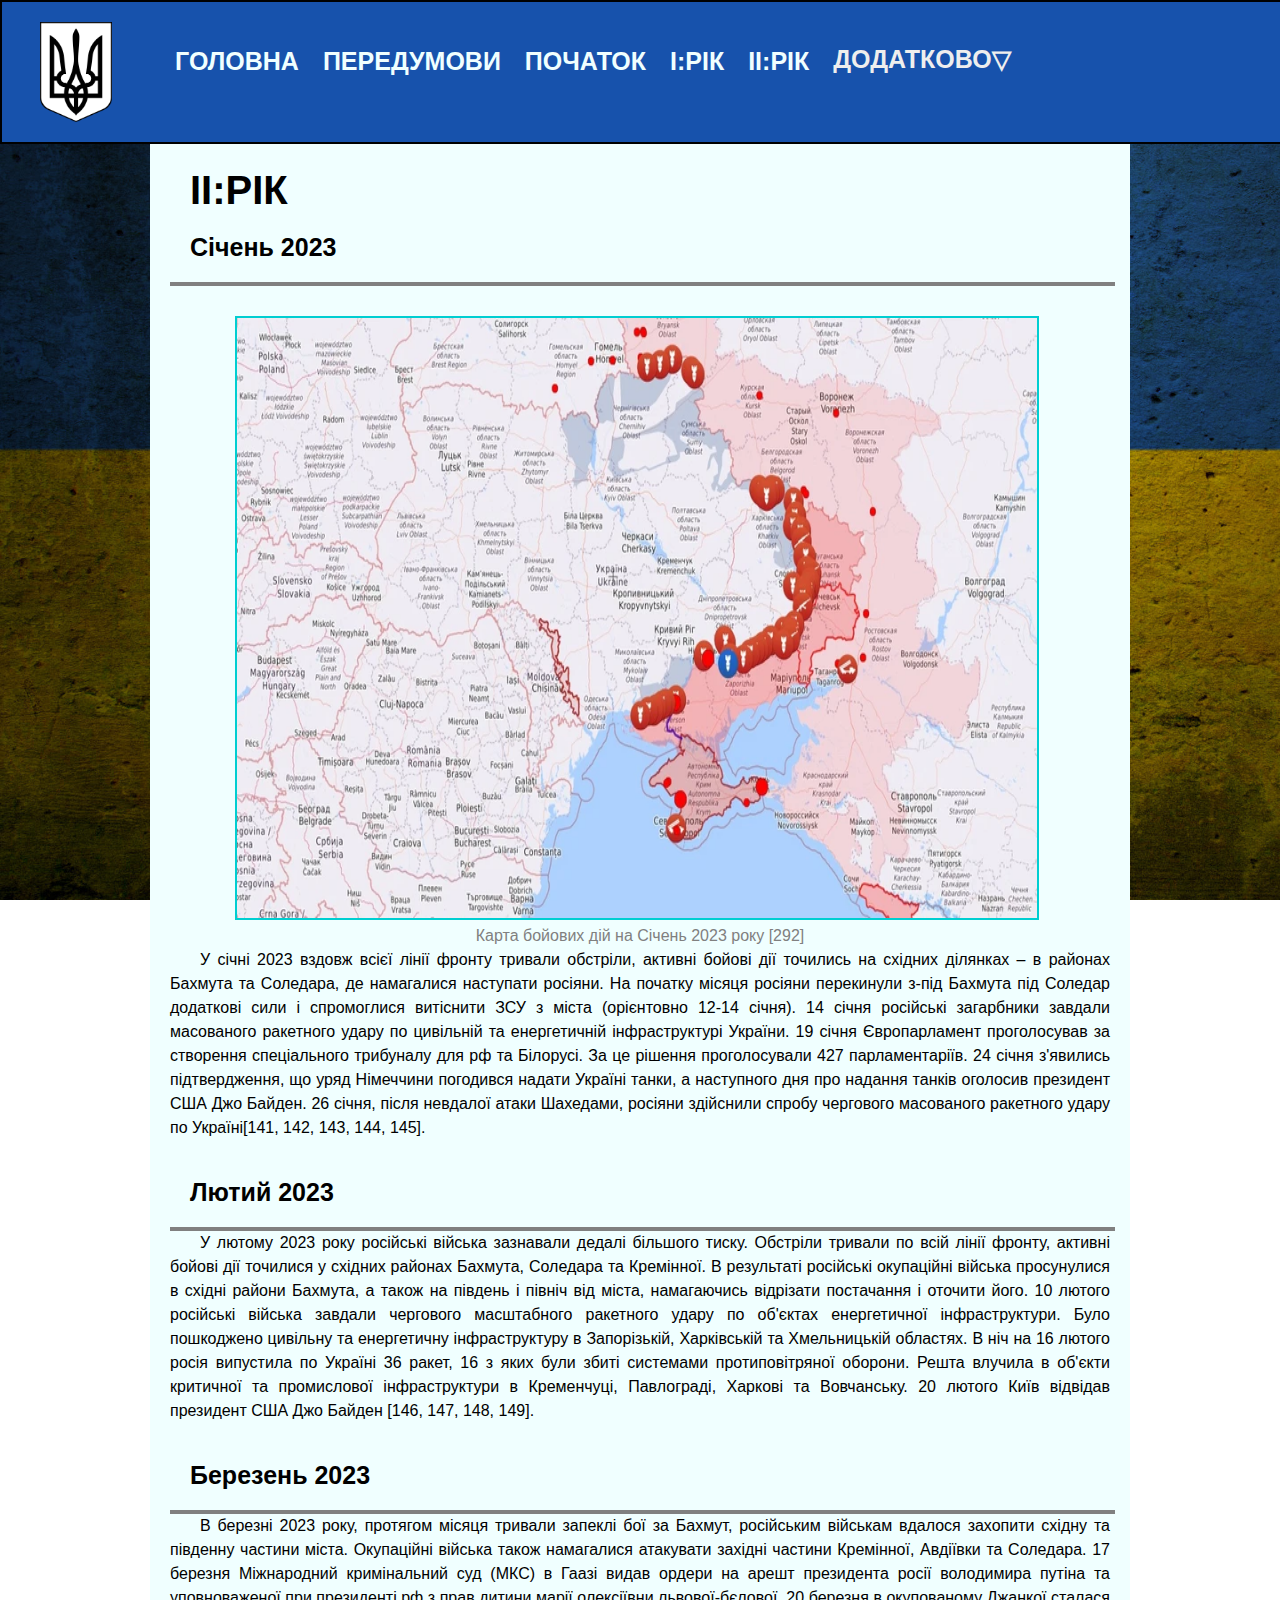
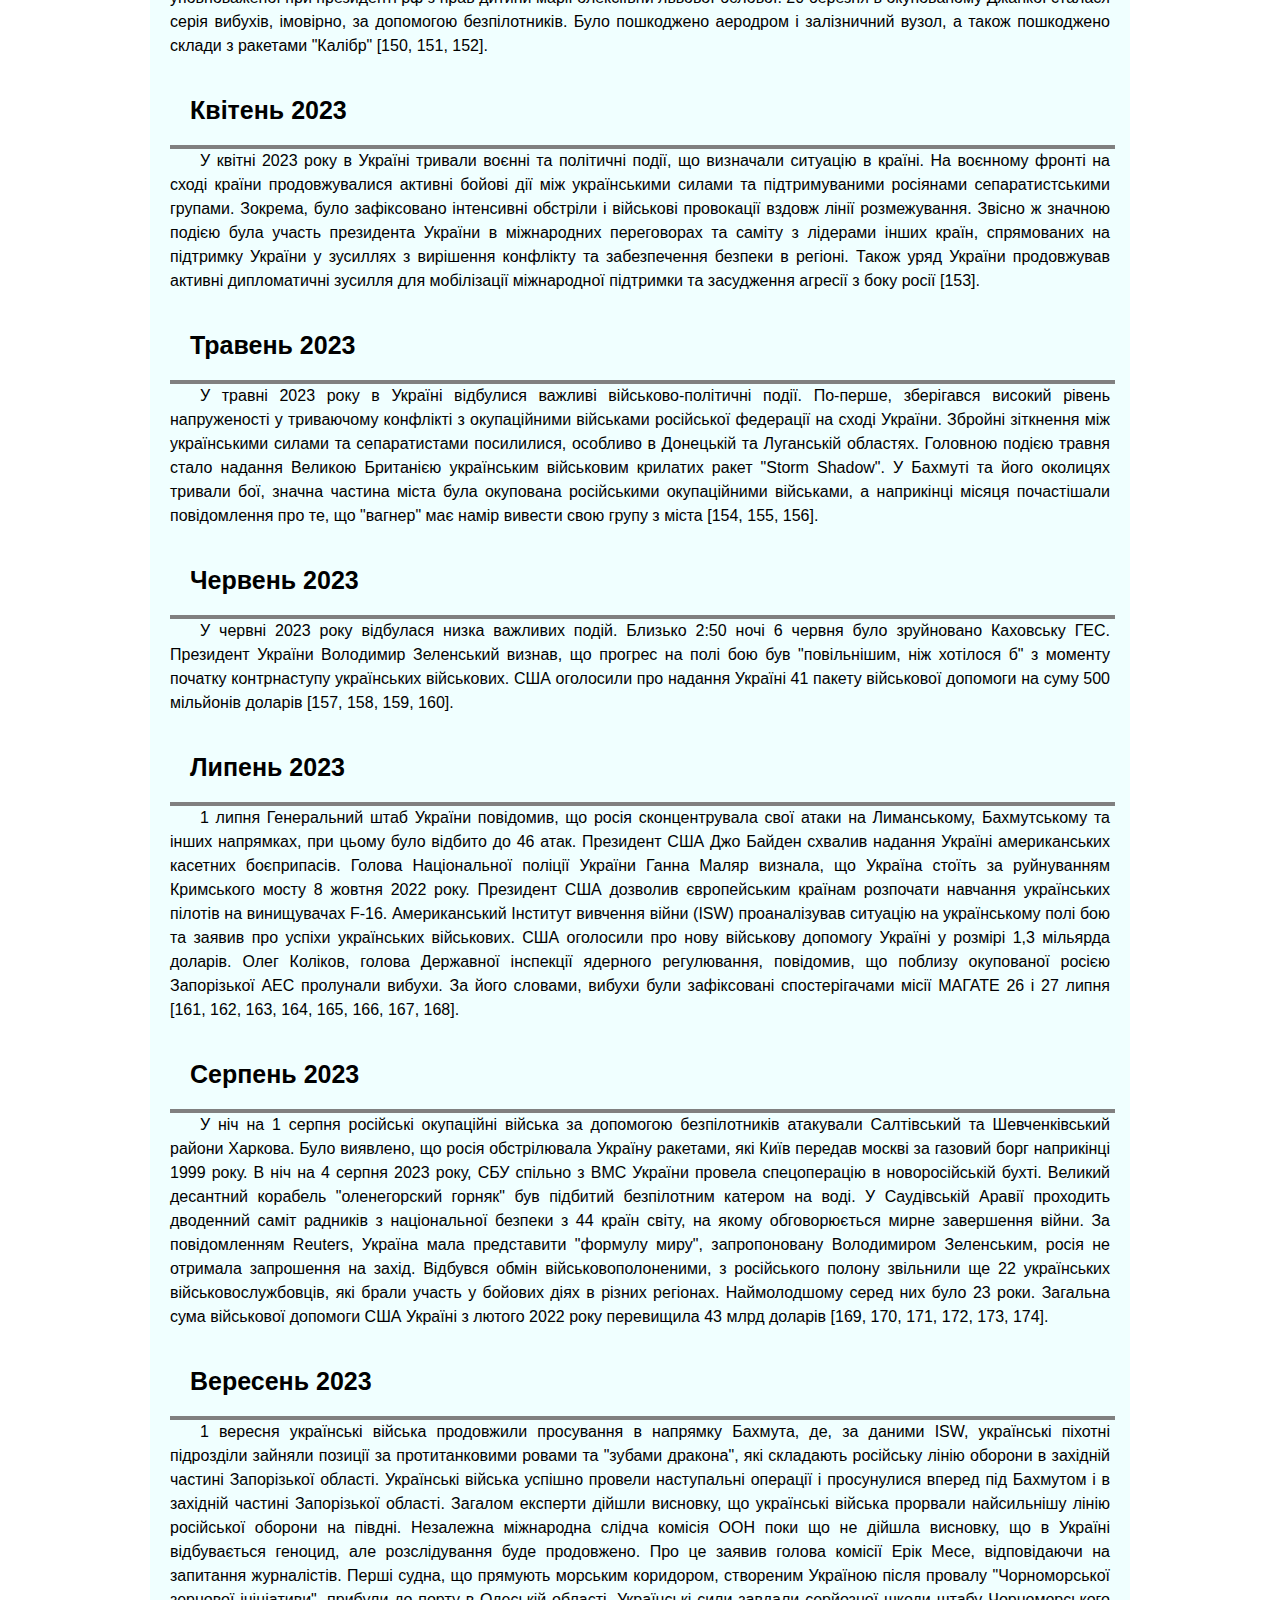
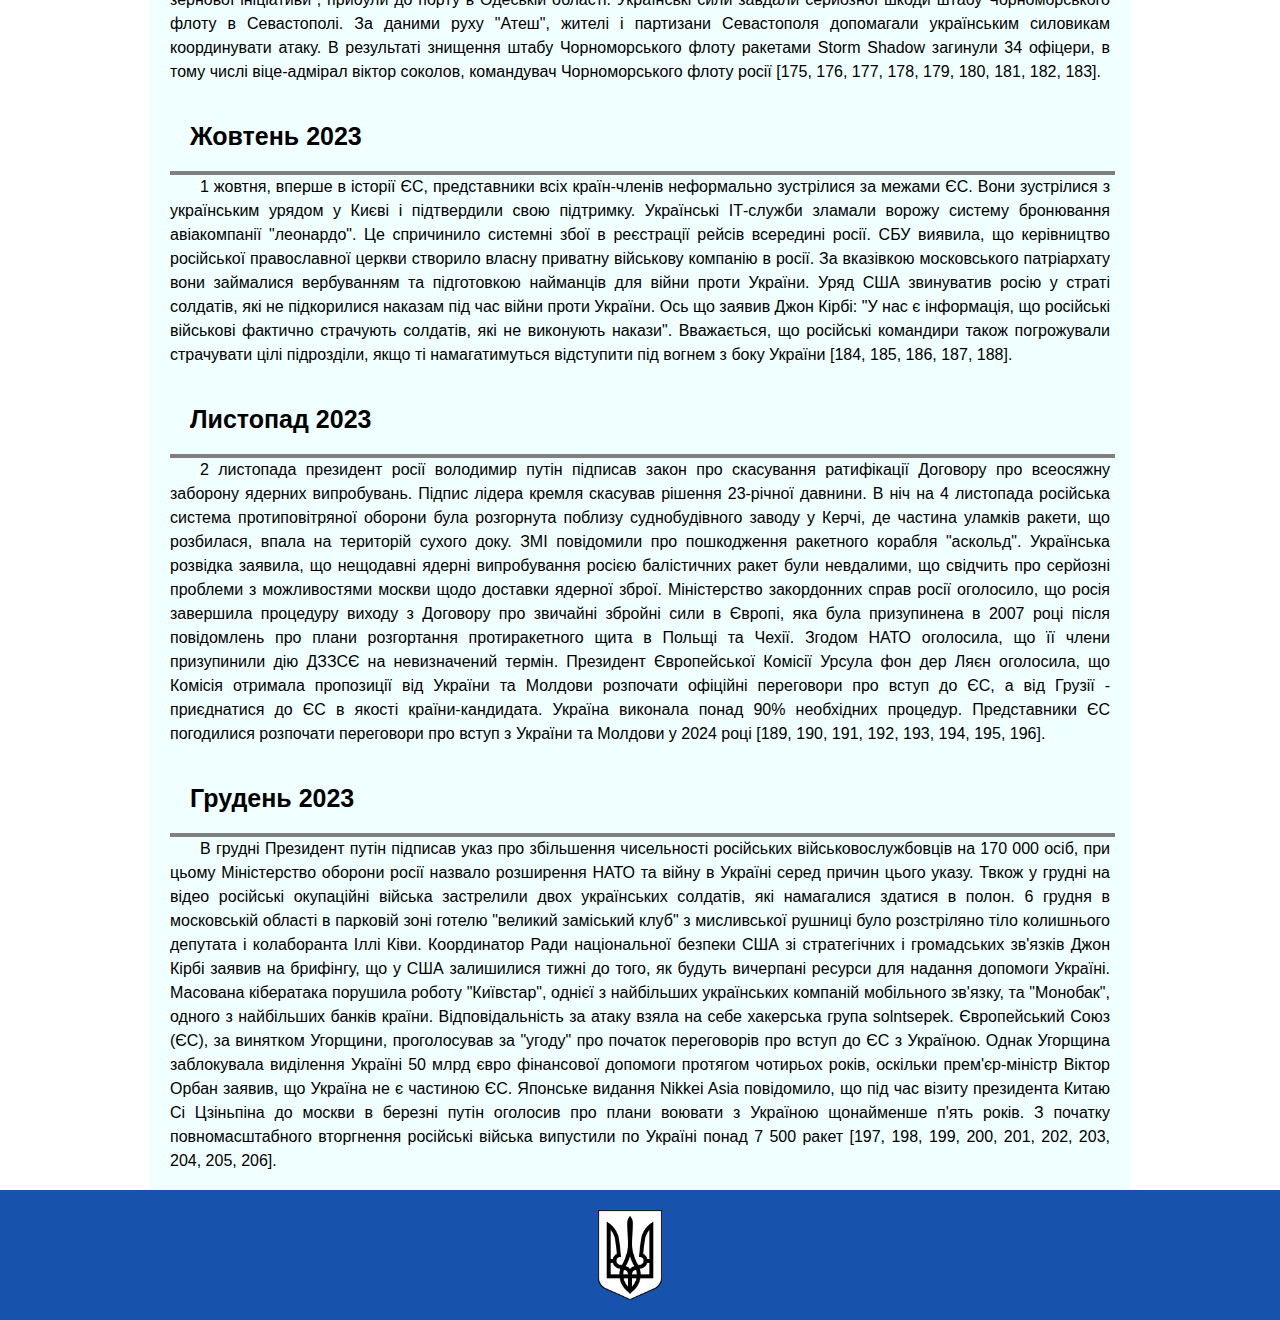
<file: second_year.html>
<!DOCTYPE HTML>
<html>
 <head>
  <meta charset="utf-8">
  <meta name="viewport" content="width=device-width initial-scale=1.0">
  <title>ІІ:РІК</title>
  <meta name="description" content="Опис головних воєнних подій 2023 року">
  <meta name="keywords" content="Дрони на москву, Каховська ГЕС">
  <meta name="author" content="Лагода Андрій">
  <link rel="stylesheet" href="./main.css" type="text/css">
  <link rel="icon" href="download.png" type="image/x=png">
 </head> 
 <body class="body">
     
     <header id="head">
         <img src="gerb_uk.png" class="symbol">
         <div class="title">
         <table><tr>
             <td><h1><a href="./index.html">ГОЛОВНА</a></h1></td>
             <td><h1><a href="./peredumovy.html">ПЕРЕДУМОВИ</a></h1></td>
             <td><h1><a href="./pochatok.html">ПОЧАТОК</a></h1></td>
             <td><h1><a href="./first_year.html">І:РІК</a></h1></td>
             <td><h1><a href="./second_year.html">ІІ:РІК</a></h1></td>
             <td><h1>
                 <div class="dropdown">
                    <div class="dropdown-select">
                    <span class="select">ДОДАТКОВО▽</span>
                    <i class="fa fa-caret-down-icon"></i>
                    </div>
                     <div class="dropdown-list">
                        <div class="dropdown-list__item"><a href="./sogodenja.html">СЬОГОДЕННЯ</a></div>
                         <div class="dropdown-list__item"><a href="./souznyky.html">СОЮЗНИКИ</a></div>
                         <div class="dropdown-list__item"><a href="./dgerela.html">ДЖЕРЕЛА</a></div>
                     </div>
                </div>
                 </h1></td>
             </tr>
             </table>
         </div>

     </header>
     <div class="space"></div>
     <div class="main2">
     <br>
         <h1 class="q">ІІ:РІК</h1>
         <h1 class="w">Січень 2023</h1>
         <div class="line"></div>
         <img src="53_news_big-v1672851580.webp" class="map">
         <p class="tips">Карта бойових дій на Січень 2023 року [292]</p>
         <p class="text">У січні 2023 вздовж всієї лінії фронту тривали обстріли, активні бойові дії точились на східних ділянках – в районах Бахмута та Соледара, де намагалися наступати росіяни. На початку місяця росіяни перекинули з-під Бахмута під Соледар додаткові сили і спромоглися витіснити ЗСУ з міста (орієнтовно 12-14 січня). 14 січня російські загарбники завдали масованого ракетного удару по цивільній та енергетичній інфраструктурі України. 19 січня Європарламент проголосував за створення спеціального трибуналу для рф та Білорусі. За це рішення проголосували 427 парламентаріїв. 24 січня з'явились підтвердження, що уряд Німеччини погодився надати Україні танки, а наступного дня про надання танків оголосив президент США Джо Байден. 26 січня, після невдалої атаки Шахедами, росіяни здійснили спробу чергового масованого ракетного удару по Україні[141, 142, 143, 144, 145].</p>
         <br>

         <h1 class="w">Лютий 2023</h1>
         <div class="line"></div>
         <p class="text">У лютому 2023 року російські війська зазнавали дедалі більшого тиску. Обстріли тривали по всій лінії фронту, активні бойові дії точилися у східних районах Бахмута, Соледара та Кремінної. В результаті російські окупаційні війська просунулися в східні райони Бахмута, а також на південь і північ від міста, намагаючись відрізати постачання і оточити його. 10 лютого російські війська завдали чергового масштабного ракетного удару по об'єктах енергетичної інфраструктури. Було пошкоджено цивільну та енергетичну інфраструктуру в Запорізькій, Харківській та Хмельницькій областях. В ніч на 16 лютого росія випустила по Україні 36 ракет, 16 з яких були збиті системами протиповітряної оборони. Решта влучила в об'єкти критичної та промислової інфраструктури в Кременчуці, Павлограді, Харкові та Вовчанську. 20 лютого Київ відвідав президент США Джо Байден [146, 147, 148, 149].</p>
         <br>
         
         <h1 class="w">Березень 2023</h1>
         <div class="line"></div>
         <p class="text">В березні 2023 року, протягом місяця тривали запеклі бої за Бахмут, російським військам вдалося захопити східну та південну частини міста. Окупаційні війська також намагалися атакувати західні частини Кремінної, Авдіївки та Соледара. 17 березня Міжнародний кримінальний суд (МКС) в Гаазі видав ордери на арешт президента росії володимира путіна та уповноваженої при президенті рф з прав дитини марії олексіївни львової-бєлової. 20 березня в окупованому Джанкої сталася серія вибухів, імовірно, за допомогою безпілотників. Було пошкоджено аеродром і залізничний вузол, а також пошкоджено склади з ракетами "Калібр" [150, 151, 152].</p>
         <br>
      
         <h1 class="w">Квітень 2023</h1>
         <div class="line"></div>
         <p class="text">У квітні 2023 року в Україні тривали воєнні та політичні події, що визначали ситуацію в країні. На воєнному фронті на сході країни продовжувалися активні бойові дії між українськими силами та підтримуваними росіянами сепаратистськими групами. Зокрема, було зафіксовано інтенсивні обстріли і військові провокації вздовж лінії розмежування. Звісно ж значною подією була участь президента України в міжнародних переговорах та саміту з лідерами інших країн, спрямованих на підтримку України у зусиллях з вирішення конфлікту та забезпечення безпеки в регіоні. Також уряд України продовжував активні дипломатичні зусилля для мобілізації міжнародної підтримки та засудження агресії з боку росії [153]. </p>
         <br>
 
         <h1 class="w">Травень 2023</h1>
         <div class="line"></div>
         <p class="text">У травні 2023 року в Україні відбулися важливі військово-політичні події. По-перше, зберігався високий рівень напруженості у триваючому конфлікті з окупаційними військами російської федерації на сході України. Збройні зіткнення між українськими силами та сепаратистами посилилися, особливо в Донецькій та Луганській областях. Головною подією травня стало надання Великою Британією українським військовим крилатих ракет "Storm Shadow". У Бахмуті та його околицях тривали бої, значна частина міста була окупована російськими окупаційними військами, а наприкінці місяця почастішали повідомлення про те, що "вагнер" має намір вивести свою групу з міста [154, 155, 156].</p>
         <br>

         <h1 class="w">Червень 2023</h1>
         <div class="line"></div>
         <p class="text">У червні 2023 року відбулася низка важливих подій. Близько 2:50 ночі 6 червня було зруйновано Каховську ГЕС. Президент України Володимир Зеленський визнав, що прогрес на полі бою був "повільнішим, ніж хотілося б" з моменту початку контрнаступу українських військових. США оголосили про надання Україні 41 пакету військової допомоги на суму 500 мільйонів доларів [157, 158, 159, 160].</p>
         <br>

         <h1 class="w">Липень 2023</h1>
         <div class="line"></div>
         <p class="text">1 липня Генеральний штаб України повідомив, що росія сконцентрувала свої атаки на Лиманському, Бахмутському та інших напрямках, при цьому було відбито до 46 атак. Президент США Джо Байден схвалив надання Україні американських касетних боєприпасів. Голова Національної поліції України Ганна Маляр визнала, що Україна стоїть за руйнуванням Кримського мосту 8 жовтня 2022 року. Президент США дозволив європейським країнам розпочати навчання українських пілотів на винищувачах F-16. Американський Інститут вивчення війни (ISW) проаналізував ситуацію на українському полі бою та заявив про успіхи українських військових. США оголосили про нову військову допомогу Україні у розмірі 1,3 мільярда доларів. Олег Коліков, голова Державної інспекції ядерного регулювання, повідомив, що поблизу окупованої росією Запорізької АЕС пролунали вибухи. За його словами, вибухи були зафіксовані спостерігачами місії МАГАТЕ 26 і 27 липня [161, 162, 163, 164, 165, 166, 167, 168].</p>
         <br>

         <h1 class="w">Серпень 2023</h1>
         <div class="line"></div>
         <p class="text">У ніч на 1 серпня російські окупаційні війська за допомогою безпілотників атакували Салтівський та Шевченківський райони Харкова. Було виявлено, що росія обстрілювала Україну ракетами, які Київ передав москві за газовий борг наприкінці 1999 року. В ніч на 4 серпня 2023 року, СБУ спільно з ВМС України провела спецоперацію в новоросійській бухті. Великий десантний корабель "оленегорский горняк" був підбитий безпілотним катером на воді. У Саудівській Аравії проходить дводенний саміт радників з національної безпеки з 44 країн світу, на якому обговорюється мирне завершення війни. За повідомленням Reuters, Україна мала представити "формулу миру", запропоновану Володимиром Зеленським, росія не отримала запрошення на захід. Відбувся обмін військовополоненими, з російського полону звільнили ще 22 українських військовослужбовців, які брали участь у бойових діях в різних регіонах. Наймолодшому серед них було 23 роки. Загальна сума військової допомоги США Україні з лютого 2022 року перевищила 43 млрд доларів [169, 170, 171, 172, 173, 174].</p>
         <br>

         <h1 class="w">Вересень 2023</h1>
         <div class="line"></div>
         <p class="text">1 вересня українські війська продовжили просування в напрямку Бахмута, де, за даними ISW, українські піхотні підрозділи зайняли позиції за протитанковими ровами та "зубами дракона", які складають російську лінію оборони в західній частині Запорізької області. Українські війська успішно провели наступальні операції і просунулися вперед під Бахмутом і в західній частині Запорізької області. Загалом експерти дійшли висновку, що українські війська прорвали найсильнішу лінію російської оборони на півдні. Незалежна міжнародна слідча комісія ООН поки що не дійшла висновку, що в Україні відбувається геноцид, але розслідування буде продовжено. Про це заявив голова комісії Ерік Месе, відповідаючи на запитання журналістів. Перші судна, що прямують морським коридором, створеним Україною після провалу "Чорноморської зернової ініціативи", прибули до порту в Одеській області. Українські сили завдали серйозної шкоди штабу Чорноморського флоту в Севастополі. За даними руху "Атеш", жителі і партизани Севастополя допомагали українським силовикам координувати атаку. В результаті знищення штабу Чорноморського флоту ракетами Storm Shadow загинули 34 офіцери, в тому числі віце-адмірал віктор соколов, командувач Чорноморського флоту росії [175, 176, 177, 178, 179, 180, 181, 182, 183].</p>
         <br>

         <h1 class="w">Жовтень 2023</h1>
         <div class="line"></div>
         <p class="text">1 жовтня, вперше в історії ЄС, представники всіх країн-членів неформально зустрілися за межами ЄС. Вони зустрілися з українським урядом у Києві і підтвердили свою підтримку. Українські ІТ-служби зламали ворожу систему бронювання авіакомпанії "леонардо". Це спричинило системні збої в реєстрації рейсів всередині росії. СБУ виявила, що керівництво російської православної церкви створило власну приватну військову компанію в росії. За вказівкою московського патріархату вони займалися вербуванням та підготовкою найманців для війни проти України. Уряд США звинуватив росію у страті солдатів, які не підкорилися наказам під час війни проти України. Ось що заявив Джон Кірбі: "У нас є інформація, що російські військові фактично страчують солдатів, які не виконують накази". Вважається, що російські командири також погрожували страчувати цілі підрозділи, якщо ті намагатимуться відступити під вогнем з боку України [184, 185, 186, 187, 188].</p>
         <br>

         <h1 class="w">Листопад 2023</h1>
         <div class="line"></div>
         <p class="text">2 листопада президент росії володимир путін підписав закон про скасування ратифікації Договору про всеосяжну заборону ядерних випробувань. Підпис лідера кремля скасував рішення 23-річної давнини. В ніч на 4 листопада російська система протиповітряної оборони була розгорнута поблизу суднобудівного заводу у Керчі, де частина уламків ракети, що розбилася, впала на територій сухого доку. ЗМІ повідомили про пошкодження ракетного корабля "аскольд". Українська розвідка заявила, що нещодавні ядерні випробування росією балістичних ракет були невдалими, що свідчить про серйозні проблеми з можливостями москви щодо доставки ядерної зброї. Міністерство закордонних справ росії оголосило, що росія завершила процедуру виходу з Договору про звичайні збройні сили в Європі, яка була призупинена в 2007 році після повідомлень про плани розгортання протиракетного щита в Польщі та Чехії. Згодом НАТО оголосила, що її члени призупинили дію ДЗЗСЄ на невизначений термін. Президент Європейської Комісії Урсула фон дер Ляєн оголосила, що Комісія отримала пропозиції від України та Молдови розпочати офіційні переговори про вступ до ЄС, а від Грузії - приєднатися до ЄС в якості країни-кандидата. Україна виконала понад 90% необхідних процедур. Представники ЄС погодилися розпочати переговори про вступ з України та Молдови у 2024 році [189, 190, 191, 192, 193, 194, 195, 196].</p>
         <br>

         <h1 class="w">Грудень 2023</h1>
         <div class="line"></div>
         <p class="text">В грудні Президент путін підписав указ про збільшення чисельності російських військовослужбовців на 170 000 осіб, при цьому Міністерство оборони росії назвало розширення НАТО та війну в Україні серед причин цього указу. Твкож у грудні на відео російські окупаційні війська застрелили двох українських солдатів, які намагалися здатися в полон. 6 грудня в московській області в парковій зоні готелю "великий заміський клуб" з мисливської рушниці було розстріляно тіло колишнього депутата і колаборанта Іллі Ківи. Координатор Ради національної безпеки США зі стратегічних і громадських зв'язків Джон Кірбі заявив на брифінгу, що у США залишилися тижні до того, як будуть вичерпані ресурси для надання допомоги Україні. Масована кібератака порушила роботу "Київстар", однієї з найбільших українських компаній мобільного зв'язку, та "Монобак", одного з найбільших банків країни. Відповідальність за атаку взяла на себе хакерська група solntsepek. Європейський Союз (ЄС), за винятком Угорщини, проголосував за "угоду" про початок переговорів про вступ до ЄС з Україною. Однак Угорщина заблокувала виділення Україні 50 млрд євро фінансової допомоги протягом чотирьох років, оскільки прем'єр-міністр Віктор Орбан заявив, що Україна не є частиною ЄС. Японське видання Nikkei Asia повідомило, що під час візиту президента Китаю Сі Цзіньпіна до москви в березні путін оголосив про плани воювати з Україною щонайменше п'ять років. З початку повномасштабного вторгнення російські війська випустили по Україні понад 7 500 ракет [197, 198, 199, 200, 201, 202, 203, 204, 205, 206].</p>
         <br>

     </div>
     
     <div id="legs">
        <img src="gerb_uk.png" class="symbol1">
        <div class="pids">
            
         </div>
     </div>
     
 </body>
</html>
</file>
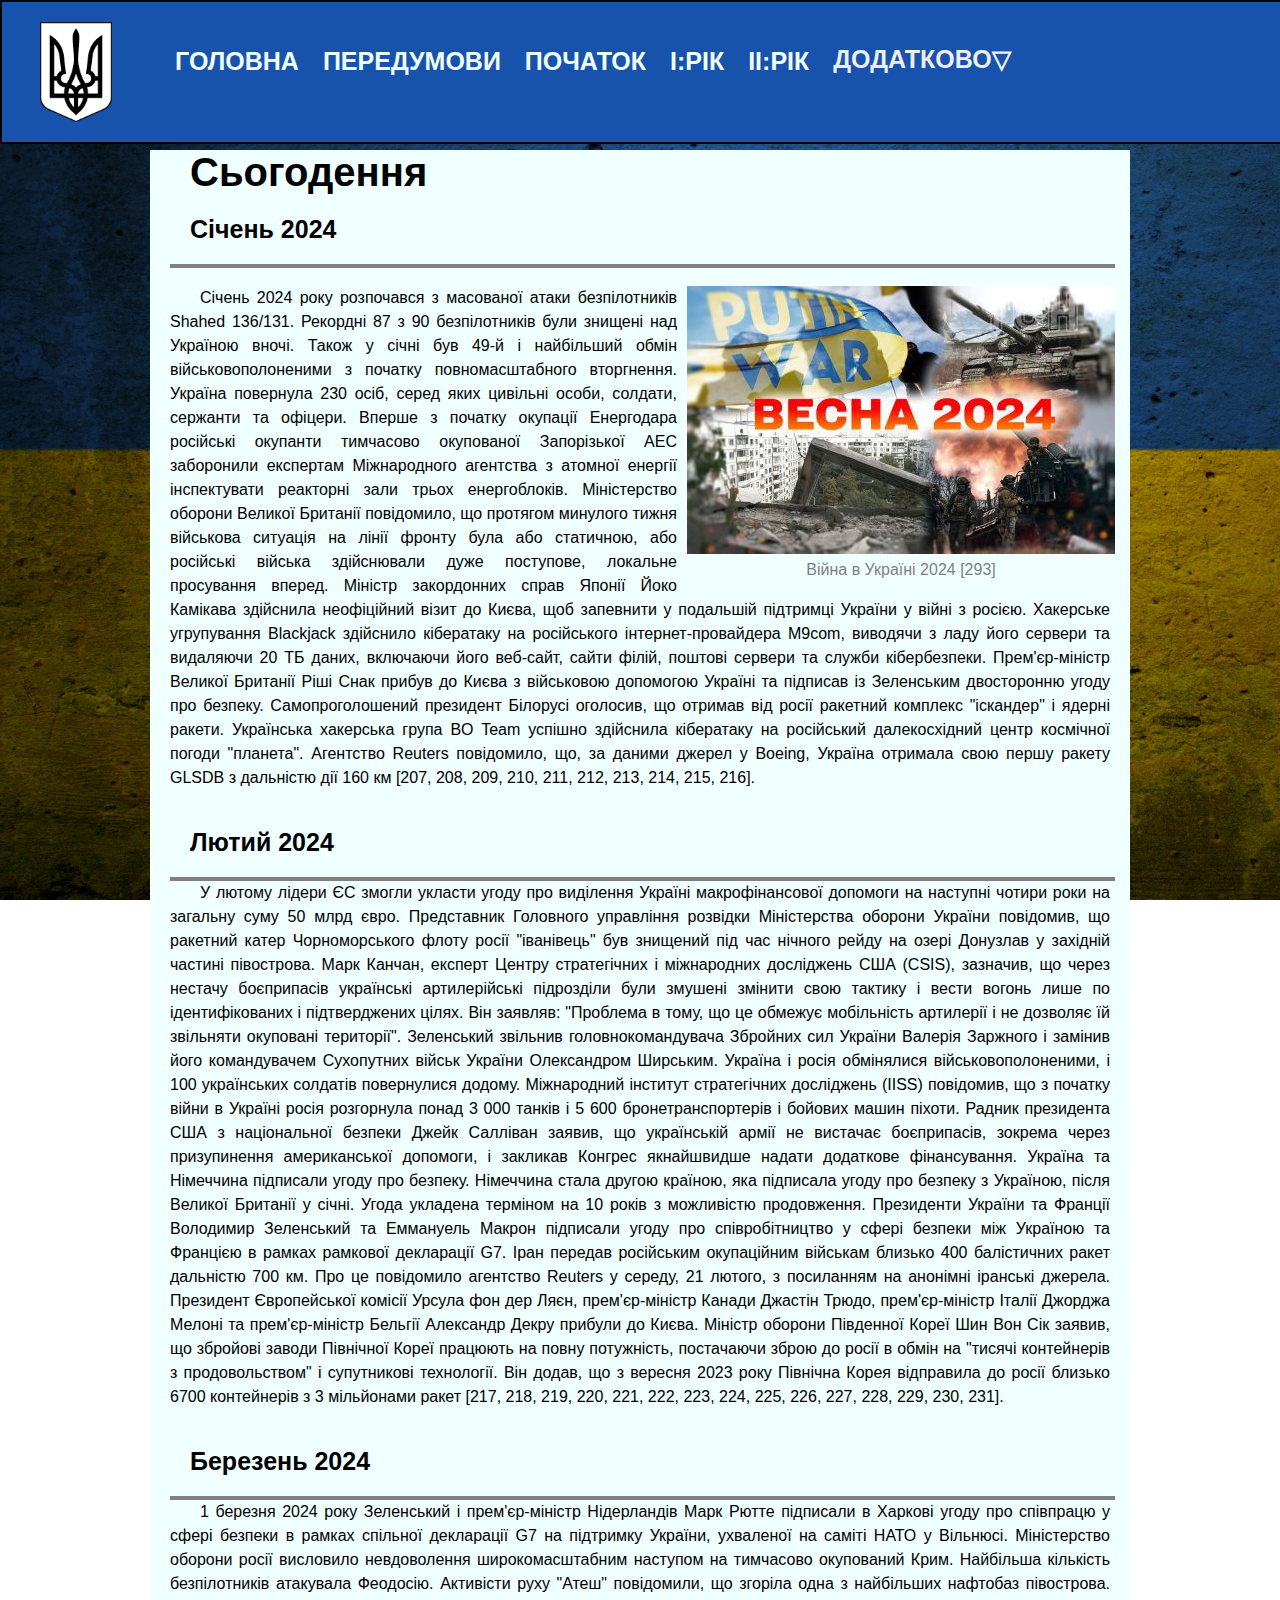
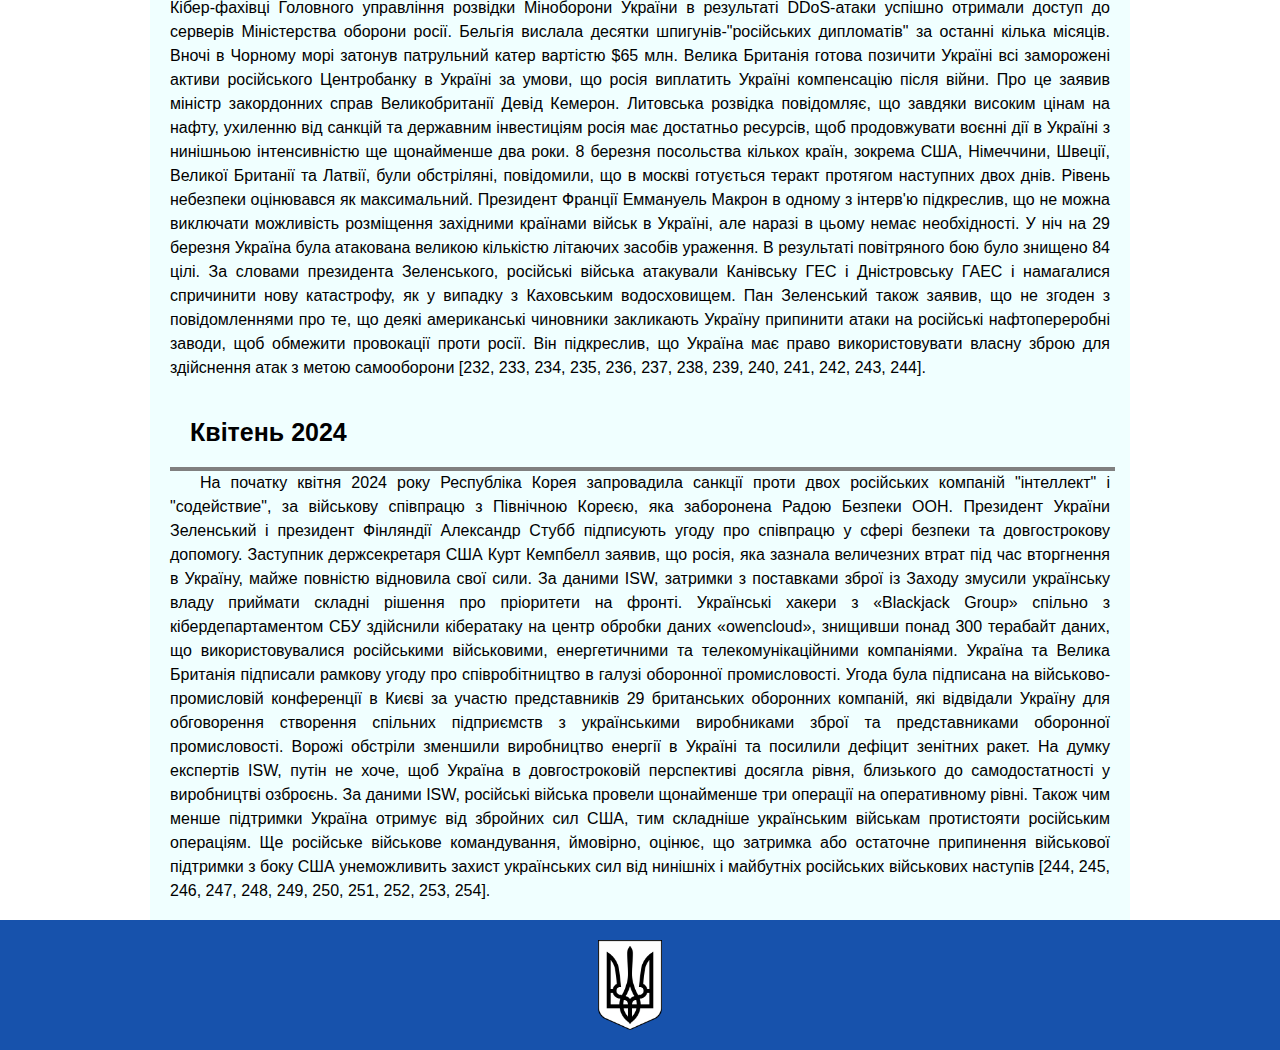
<file: sogodenja.html>
<!DOCTYPE HTML>
<html>
 <head>
  <meta charset="utf-8">
  <meta name="viewport" content="width=device-width initial-scale=1.0">
  <title>Сьогодення</title>
  <meta name="description" content="Опис головних воєнних подій 2024 року">
  <meta name="keywords" content="Скорочення допомоги, посилення наступу">
  <meta name="author" content="Лагода Андрій">
  <link rel="stylesheet" href="./main.css" type="text/css">
  <link rel="icon" href="download.png" type="image/x=png">
 </head> 
 <body class="body">
     
     <header id="head">
         <img src="gerb_uk.png" class="symbol">
         <div class="title">
         <table><tr>
             <td><h1><a href="./index.html">ГОЛОВНА</a></h1></td>
             <td><h1><a href="./peredumovy.html">ПЕРЕДУМОВИ</a></h1></td>
             <td><h1><a href="./pochatok.html">ПОЧАТОК</a></h1></td>
             <td><h1><a href="./first_year.html">І:РІК</a></h1></td>
             <td><h1><a href="./second_year.html">ІІ:РІК</a></h1></td>
             <td><h1>
                 <div class="dropdown">
                    <div class="dropdown-select">
                    <span class="select">ДОДАТКОВО▽</span>
                    <i class="fa fa-caret-down-icon"></i>
                    </div>
                     <div class="dropdown-list">
                        <div class="dropdown-list__item"><a href="./sogodenja.html">СЬОГОДЕННЯ</a></div>
                         <div class="dropdown-list__item"><a href="./souznyky.html">СОЮЗНИКИ</a></div>
                         <div class="dropdown-list__item"><a href="./dgerela.html">ДЖЕРЕЛА</a></div>
                     </div>
                </div>
                 </h1></td>
             </tr>
             </table>
         </div>

     </header>
     <div class="space"></div>
     <div class="main01">
         
        <h1 class="q">Сьогодення</h1>
        <h1 class="w">Січень 2024</h1>
        <div class="line"></div>
        <br>
         <div class="war2024">
            <img src="47357a82a5f61a6c455dc48ccb6f6738.jpg">
         <p class="tips">Війна в Україні 2024 [293]</p>
         </div>
         <p class="text">Січень 2024 року розпочався з масованої атаки безпілотників Shahed 136/131. Рекордні 87 з 90 безпілотників були знищені над Україною вночі. Також у січні був 49-й і найбільший обмін військовополоненими з початку повномасштабного вторгнення. Україна повернула 230 осіб, серед яких цивільні особи, солдати, сержанти та офіцери. Вперше з початку окупації Енергодара російські окупанти тимчасово окупованої Запорізької АЕС заборонили експертам Міжнародного агентства з атомної енергії інспектувати реакторні зали трьох енергоблоків. Міністерство оборони Великої Британії повідомило, що протягом минулого тижня військова ситуація на лінії фронту була або статичною, або російські війська здійснювали дуже поступове, локальне просування вперед. Міністр закордонних справ Японії Йоко Камікава здійснила неофіційний візит до Києва, щоб запевнити у подальшій підтримці України у війні з росією. Хакерське угрупування Blackjack здійснило кібератаку на російського інтернет-провайдера M9com, виводячи з ладу його сервери та видаляючи 20 ТБ даних, включаючи його веб-сайт, сайти філій, поштові сервери та служби кібербезпеки. Прем'єр-міністр Великої Британії Ріші Снак прибув до Києва з військовою допомогою Україні та підписав із Зеленським двосторонню угоду про безпеку. Самопроголошений президент Білорусі оголосив, що отримав від росії ракетний комплекс "іскандер" і ядерні ракети. Українська хакерська група BO Team успішно здійснила кібератаку на російський далекосхідний центр космічної погоди "планета". Агентство Reuters повідомило, що, за даними джерел у Boeing, Україна отримала свою першу ракету GLSDB з дальністю дії 160 км [207, 208, 209, 210, 211, 212, 213, 214, 215, 216].</p>
         <br>

         <h1 class="w">Лютий 2024</h1>
         <div class="line"></div>
         <p class="text">У лютому лідери ЄС змогли укласти угоду про виділення Україні макрофінансової допомоги на наступні чотири роки на загальну суму 50 млрд євро. Представник Головного управління розвідки Міністерства оборони України повідомив, що ракетний катер Чорноморського флоту росії "іванівець" був знищений під час нічного рейду на озері Донузлав у західній частині півострова. Марк Канчан, експерт Центру стратегічних і міжнародних досліджень США (CSIS), зазначив, що через нестачу боєприпасів українські артилерійські підрозділи були змушені змінити свою тактику і вести вогонь лише по ідентифікованих і підтверджених цілях. Він заявляв: "Проблема в тому, що це обмежує мобільність артилерії і не дозволяє їй звільняти окуповані території". Зеленський звільнив головнокомандувача Збройних сил України Валерія Заржного і замінив його командувачем Сухопутних військ України Олександром Ширським. Україна і росія обмінялися військовополоненими, і 100 українських солдатів повернулися додому. Міжнародний інститут стратегічних досліджень (IISS) повідомив, що з початку війни в Україні росія розгорнула понад 3 000 танків і 5 600 бронетранспортерів і бойових машин піхоти. Радник президента США з національної безпеки Джейк Салліван заявив, що українській армії не вистачає боєприпасів, зокрема через призупинення американської допомоги, і закликав Конгрес якнайшвидше надати додаткове фінансування. Україна та Німеччина підписали угоду про безпеку. Німеччина стала другою країною, яка підписала угоду про безпеку з Україною, після Великої Британії у січні. Угода укладена терміном на 10 років з можливістю продовження. Президенти України та Франції Володимир Зеленський та Еммануель Макрон підписали угоду про співробітництво у сфері безпеки між Україною та Францією в рамках рамкової декларації G7. Іран передав російським окупаційним військам близько 400 балістичних ракет дальністю 700 км. Про це повідомило агентство Reuters у середу, 21 лютого, з посиланням на анонімні іранські джерела. Президент Європейської комісії Урсула фон дер Ляєн, прем'єр-міністр Канади Джастін Трюдо, прем'єр-міністр Італії Джорджа Мелоні та прем'єр-міністр Бельгії Александр Декру прибули до Києва. Міністр оборони Південної Кореї Шин Вон Сік заявив, що збройові заводи Північної Кореї працюють на повну потужність, постачаючи зброю до росії в обмін на "тисячі контейнерів з продовольством" і супутникові технології. Він додав, що з вересня 2023 року Північна Корея відправила до росії близько 6700 контейнерів з 3 мільйонами ракет [217, 218, 219, 220, 221, 222, 223, 224, 225, 226, 227, 228, 229, 230, 231].</p>
         <br>
         
         <h1 class="w">Березень 2024</h1>
         <div class="line"></div>
         <p class="text">1 березня 2024 року Зеленський і прем'єр-міністр Нідерландів Марк Рютте підписали в Харкові угоду про співпрацю у сфері безпеки в рамках спільної декларації G7 на підтримку України, ухваленої на саміті НАТО у Вільнюсі. Міністерство оборони росії висловило невдоволення широкомасштабним наступом на тимчасово окупований Крим. Найбільша кількість безпілотників атакувала Феодосію. Активісти руху "Атеш" повідомили, що згоріла одна з найбільших нафтобаз півострова. Кібер-фахівці Головного управління розвідки Міноборони України в результаті DDoS-атаки успішно отримали доступ до серверів Міністерства оборони росії. Бельгія вислала десятки шпигунів-"російських дипломатів" за останні кілька місяців. Вночі в Чорному морі затонув патрульний катер вартістю $65 млн. Велика Британія готова позичити Україні всі заморожені активи російського Центробанку в Україні за умови, що росія виплатить Україні компенсацію після війни. Про це заявив міністр закордонних справ Великобританії Девід Кемерон. Литовська розвідка повідомляє, що завдяки високим цінам на нафту, ухиленню від санкцій та державним інвестиціям росія має достатньо ресурсів, щоб продовжувати воєнні дії в Україні з нинішньою інтенсивністю ще щонайменше два роки. 8 березня посольства кількох країн, зокрема США, Німеччини, Швеції, Великої Британії та Латвії, були обстріляні, повідомили, що в москві готується теракт протягом наступних двох днів. Рівень небезпеки оцінювався як максимальний. Президент Франції Еммануель Макрон в одному з інтерв'ю підкреслив, що не можна виключати можливість розміщення західними країнами військ в Україні, але наразі в цьому немає необхідності. У ніч на 29 березня Україна була атакована великою кількістю літаючих засобів ураження. В результаті повітряного бою було знищено 84 цілі. За словами президента Зеленського, російські війська атакували Канівську ГЕС і Дністровську ГАЕС і намагалися спричинити нову катастрофу, як у випадку з Каховським водосховищем. Пан Зеленський також заявив, що не згоден з повідомленнями про те, що деякі американські чиновники закликають Україну припинити атаки на російські нафтопереробні заводи, щоб обмежити провокації проти росії. Він підкреслив, що Україна має право використовувати власну зброю для здійснення атак з метою самооборони [232, 233, 234, 235, 236, 237, 238, 239, 240, 241, 242, 243, 244].</p>
         <br>
      
         <h1 class="w">Квітень 2024</h1>
         <div class="line"></div>
         <p class="text">На початку квітня 2024 року Республіка Корея запровадила санкції проти двох російських компаній "інтеллект" і "содействие", за військову співпрацю з Північною Кореєю, яка заборонена Радою Безпеки ООН. Президент України Зеленський і президент Фінляндії Александр Стубб підписують угоду про співпрацю у сфері безпеки та довгострокову допомогу. Заступник держсекретаря США Курт Кемпбелл заявив, що росія, яка зазнала величезних втрат під час вторгнення в Україну, майже повністю відновила свої сили. За даними ISW, затримки з поставками зброї із Заходу змусили українську владу приймати складні рішення про пріоритети на фронті. Українські хакери з «Blackjack Group» спільно з кібердепартаментом СБУ здійснили кібератаку на центр обробки даних «owencloud», знищивши понад 300 терабайт даних, що використовувалися російськими військовими, енергетичними та телекомунікаційними компаніями. Україна та Велика Британія підписали рамкову угоду про співробітництво в галузі оборонної промисловості. Угода була підписана на військово-промисловій конференції в Києві за участю представників 29 британських оборонних компаній, які відвідали Україну для обговорення створення спільних підприємств з українськими виробниками зброї та представниками оборонної промисловості. Ворожі обстріли зменшили виробництво енергії в Україні та посилили дефіцит зенітних ракет. На думку експертів ISW, путін не хоче, щоб Україна в довгостроковій перспективі досягла рівня, близького до самодостатності у виробництві озброєнь. За даними ISW, російські війська провели щонайменше три операції на оперативному рівні. Також чим менше підтримки Україна отримує від збройних сил США, тим складніше українським військам протистояти російським операціям. Ще російське військове командування, ймовірно, оцінює, що затримка або остаточне припинення військової підтримки з боку США унеможливить захист українських сил від нинішніх і майбутніх російських військових наступів [244, 245, 246, 247, 248, 249, 250, 251, 252, 253, 254]. </p>
         <br>
 
               
     </div>
     
     <div id="legs">
        <img src="gerb_uk.png" class="symbol1">
        <div class="pids">
           
         </div>
     </div>
     
 </body>
</html>
</file>
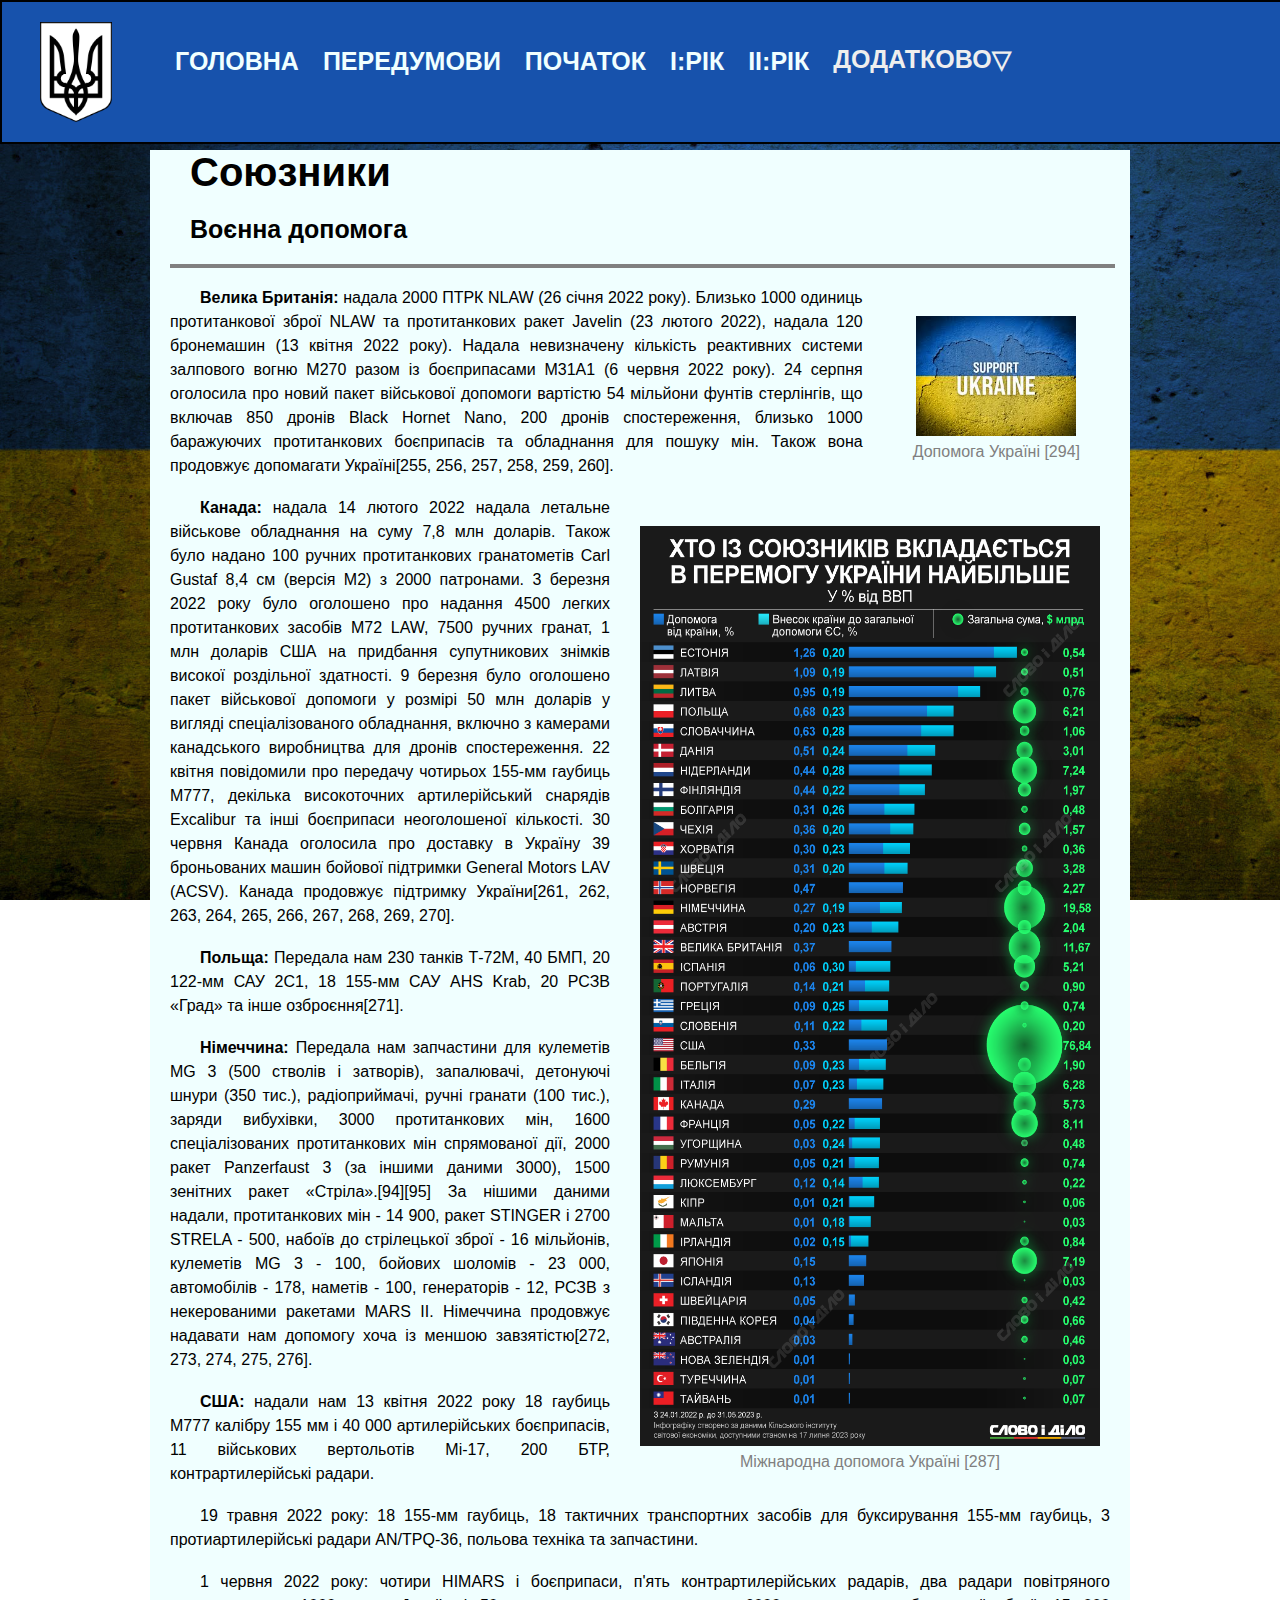
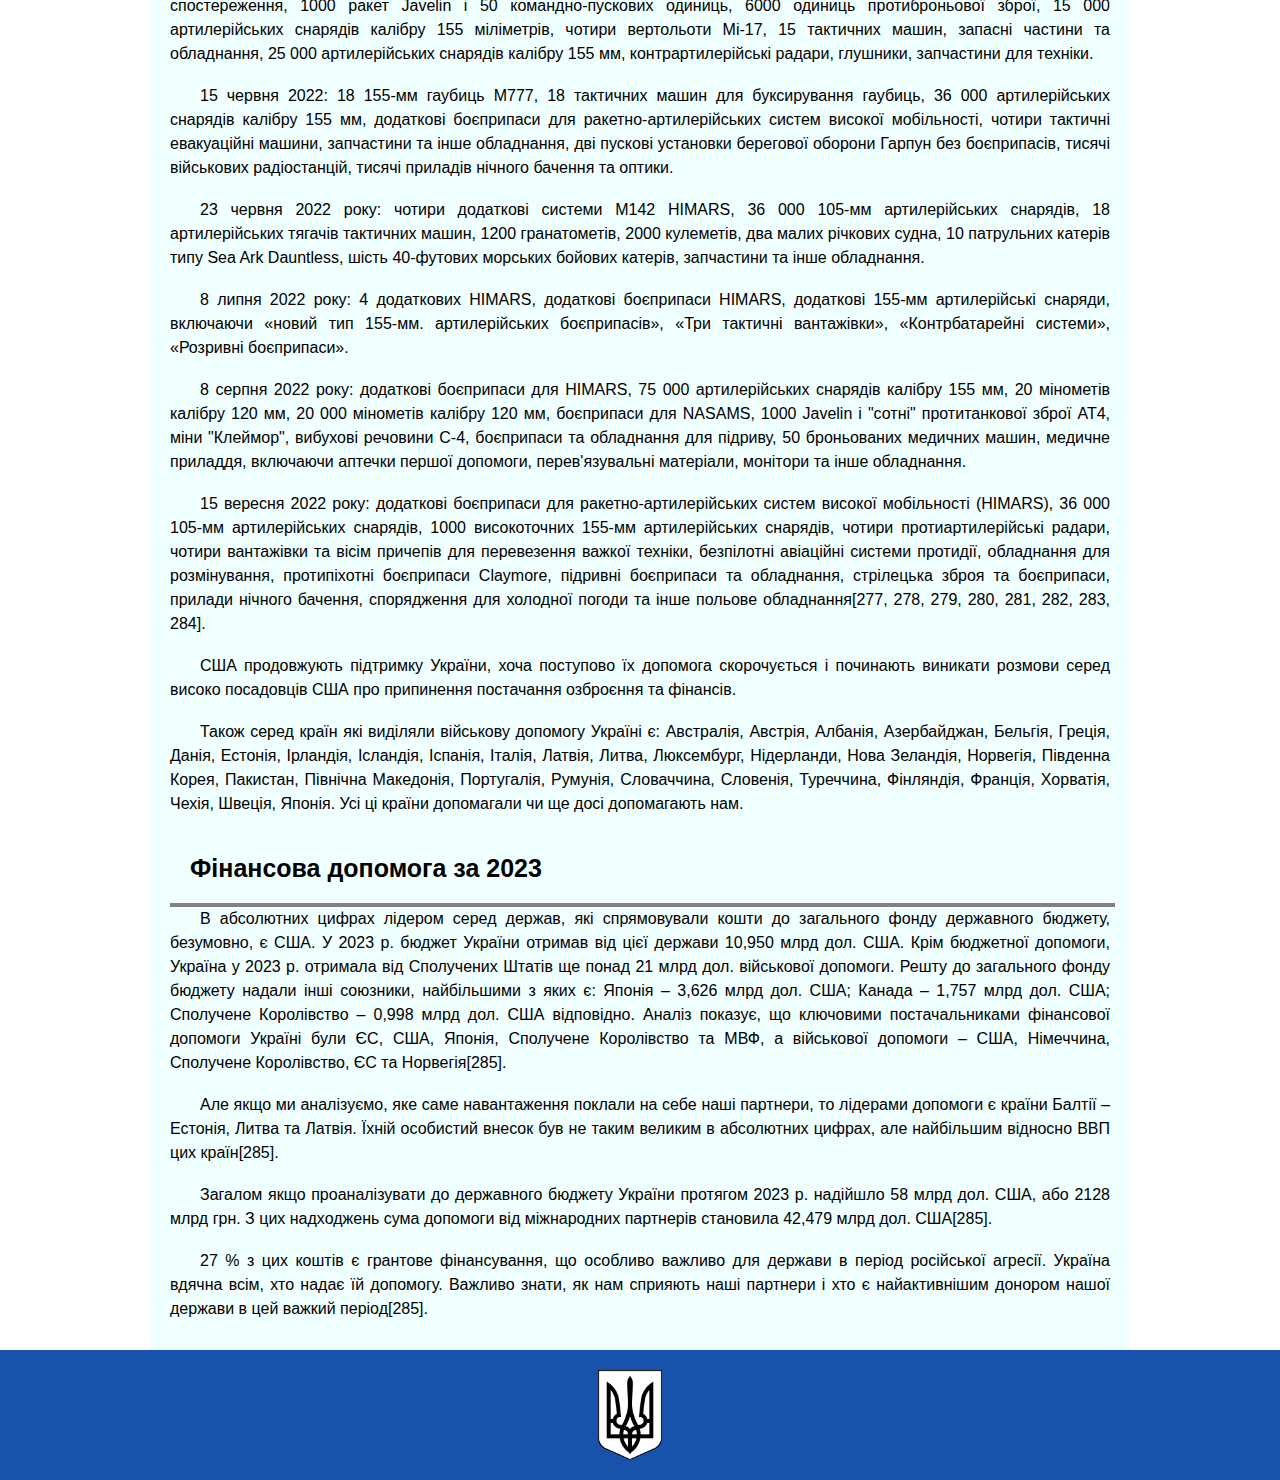
<file: souznyky.html>
<!DOCTYPE HTML>
<html>
 <head>
  <meta charset="utf-8">
  <meta name="viewport" content="width=device-width initial-scale=1.0">
  <title>Союзники</title>
  <meta name="description" content="Короко про допомогу союзників">
  <meta name="keywords" content="Допомлга, союзники">
  <meta name="author" content="Лагода Андрій">
  <link rel="stylesheet" href="./main.css" type="text/css">
  <link rel="icon" href="download.png" type="image/x=png">
 </head> 
 <body class="body">
     
     <header id="head">
         <img src="gerb_uk.png" class="symbol">
         <div class="title">
         <table><tr>
             <td><h1><a href="./index.html">ГОЛОВНА</a></h1></td>
             <td><h1><a href="./peredumovy.html">ПЕРЕДУМОВИ</a></h1></td>
             <td><h1><a href="./pochatok.html">ПОЧАТОК</a></h1></td>
             <td><h1><a href="./first_year.html">І:РІК</a></h1></td>
             <td><h1><a href="./second_year.html">ІІ:РІК</a></h1></td>
             <td><h1>
                 <div class="dropdown">
                    <div class="dropdown-select">
                    <span class="select">ДОДАТКОВО▽</span>
                    <i class="fa fa-caret-down-icon"></i>
                    </div>
                     <div class="dropdown-list">
                        <div class="dropdown-list__item"><a href="./sogodenja.html">СЬОГОДЕННЯ</a></div>
                         <div class="dropdown-list__item"><a href="./souznyky.html">СОЮЗНИКИ</a></div>
                         <div class="dropdown-list__item"><a href="./dgerela.html">ДЖЕРЕЛА</a></div>
                     </div>
                </div>
                 </h1></td>
             </tr>
             </table>
         </div>

     </header>
     <div class="space"></div>
     <div class="main02">
         
        <h1 class="q">Союзники</h1>
        <h1 class="w">Воєнна допомога</h1>
        <div class="line"></div>
        <br>
        <div class="ley">
           <div class="ley1">
               <img src="download (2).jpg" class="sup01">
               <p class="tips">Допомога Україні [294]</p>
            </div>
        </div>

         <p class="text"><b>Велика Британія:</b> надала 2000 ПТРК NLAW (26 січня 2022 року). Близько 1000 одиниць протитанкової зброї NLAW та протитанкових ракет Javelin (23 лютого 2022), надала 120 бронемашин (13 квітня 2022 року). Надала невизначену кількість реактивних системи залпового вогню M270 разом із боєприпасами M31A1 (6 червня 2022 року). 24 серпня оголосила про новий пакет військової допомоги вартістю 54 мільйони фунтів стерлінгів, що включав 850 дронів Black Hornet Nano, 200 дронів спостереження, близько 1000 баражуючих протитанкових боєприпасів та обладнання для пошуку мін. Також вона продовжує допомагати Україні[255, 256, 257, 258, 259, 260].</p> 
         <br>
        <div class="ley">
            <div class="ley2">
                <img src="183350-1_ru_origin.png" class="sup02">
                 <p class="tips">Міжнародна допомога Україні [287]</p>
             </div>
         </div>
         <p class="text"><b>Канада:</b> надала 14 лютого 2022 надала летальне військове обладнання на суму 7,8 млн доларів. Також було надано 100 ручних протитанкових гранатометів Carl Gustaf 8,4 см (версія M2) з 2000 патронами. 3 березня 2022 року було оголошено про надання 4500 легких протитанкових засобів M72 LAW, 7500 ручних гранат, 1 млн доларів США на придбання супутникових знімків високої роздільної здатності. 9 березня було оголошено пакет військової допомоги у розмірі 50 млн доларів у вигляді спеціалізованого обладнання, включно з камерами канадського виробництва для дронів спостереження. 22 квітня повідомили про передачу чотирьох 155-мм гаубиць М777, декілька високоточних артилерійський снарядів Excalibur та інші боєприпаси неоголошеної кількості. 30 червня Канада оголосила про доставку в Україну 39 броньованих машин бойової підтримки General Motors LAV (ACSV). Канада продовжує підтримку України[261, 262, 263, 264, 265, 266, 267, 268, 269, 270]. </p>
         <br>

         <p class="text"><b>Польща:</b> Передала нам 230 танків Т-72М, 40 БМП, 20 122-мм САУ 2С1, 18 155-мм САУ AHS Krab, 20 РСЗВ «Град» та інше озброєння[271]. </p>
         <br>

         <p class="text"><b>Німеччина:</b> Передала нам запчастини для кулеметів MG 3 (500 стволів і затворів), запалювачі, детонуючі шнури (350 тис.), радіоприймачі, ручні гранати (100 тис.), заряди вибухівки, 3000 протитанкових мін, 1600 спеціалізованих протитанкових мін спрямованої дії, 2000 ракет Panzerfaust 3 (за іншими даними 3000), 1500 зенітних ракет «Стріла».[94][95] За нішими даними надали, протитанкових мін - 14 900, ракет STINGER і 2700 STRELA - 500, набоїв до стрілецької зброї - 16 мільйонів, кулеметів MG 3 - 100, бойових шоломів - 23 000, автомобілів - 178, наметів - 100, генераторів - 12, РСЗВ з некерованими ракетами MARS II. Німеччина продовжує надавати нам допомогу хоча із меншою завзятістю[272, 273, 274, 275, 276].  </p>
         <br>

         <p class="text"><b>США:</b> надали нам 13 квітня 2022 року 18 гаубиць M777 калібру 155 мм і 40 000 артилерійських боєприпасів, 11 військових вертольотів Мі-17, 200 БТР, контрартилерійські радари. </p>
         <br>

         <p class="text">19 травня 2022 року: 18 155-мм гаубиць, 18 тактичних транспортних засобів для буксирування 155-мм гаубиць, 3 протиартилерійські радари AN/TPQ-36, польова техніка та запчастини. </p>
         <br>

         <p class="text">1 червня 2022 року: чотири HIMARS і боєприпаси, п'ять контрартилерійських радарів, два радари повітряного спостереження, 1000 ракет Javelin і 50 командно-пускових одиниць, 6000 одиниць протиброньової зброї, 15 000 артилерійських снарядів калібру 155 міліметрів, чотири вертольоти Мі-17, 15 тактичних машин, запасні частини та обладнання, 25 000 артилерійських снарядів калібру 155 мм, контрартилерійські радари, глушники, запчастини для техніки. </p>
         <br>

         <p class="text">15 червня 2022: 18 155-мм гаубиць М777, 18 тактичних машин для буксирування гаубиць, 36 000 артилерійських снарядів калібру 155 мм, додаткові боєприпаси для ракетно-артилерійських систем високої мобільності, чотири тактичні евакуаційні машини, запчастини та інше обладнання, дві пускові установки берегової оборони Гарпун без боєприпасів, тисячі військових радіостанцій, тисячі приладів нічного бачення та оптики. </p>
         <br>

         <p class="text">23 червня 2022 року: чотири додаткові системи M142 HIMARS, 36 000 105-мм артилерійських снарядів, 18 артилерійських тягачів тактичних машин, 1200 гранатометів, 2000 кулеметів, два малих річкових судна, 10 патрульних катерів типу Sea Ark Dauntless, шість 40-футових морських бойових катерів, запчастини та інше обладнання. </p>
         <br>

         <p class="text">8 липня 2022 року: 4 додаткових HIMARS, додаткові боєприпаси HIMARS, додаткові 155-мм артилерійські снаряди, включаючи «новий тип 155-мм. артилерійських боєприпасів», «Три тактичні вантажівки», «Контрбатарейні системи», «Розривні боєприпаси». </p>
         <br>

         <p class="text">8 серпня 2022 року: додаткові боєприпаси для HIMARS, 75 000 артилерійських снарядів калібру 155 мм, 20 мінометів калібру 120 мм, 20 000 мінометів калібру 120 мм, боєприпаси для NASAMS, 1000 Javelin і "сотні" протитанкової зброї AT4, міни "Клеймор", вибухові речовини C-4, боєприпаси та обладнання для підриву, 50 броньованих медичних машин, медичне приладдя, включаючи аптечки першої допомоги, перев'язувальні матеріали, монітори та інше обладнання. </p>
         <br>

         <p class="text">15 вересня 2022 року: додаткові боєприпаси для ракетно-артилерійських систем високої мобільності (HIMARS), 36 000 105-мм артилерійських снарядів, 1000 високоточних 155-мм артилерійських снарядів, чотири протиартилерійські радари, чотири вантажівки та вісім причепів для перевезення важкої техніки, безпілотні авіаційні системи протидії, обладнання для розмінування, протипіхотні боєприпаси Claymore, підривні боєприпаси та обладнання, стрілецька зброя та боєприпаси, прилади нічного бачення, спорядження для холодної погоди та інше польове обладнання[277, 278, 279, 280, 281, 282, 283, 284]. </p>
         <br>

         <p class="text">США продовжують підтримку України, хоча поступово їх допомога скорочується і починають виникати розмови серед високо посадовців США про припинення постачання озброєння та фінансів.  </p>
         <br>

         <p class="text">Також серед країн які виділяли військову допомогу Україні є: Австралія, Австрія, Албанія, Азербайджан, Бельгія, Греція, Данія, Естонія, Ірландія, Ісландія, Іспанія, Італія, Латвія, Литва, Люксембург, Нідерланди, Нова Зеландія, Норвегія, Південна Корея, Пакистан, Північна Македонія, Португалія, Румунія, Словаччина, Словенія, Туреччина, Фінляндія, Франція, Хорватія, Чехія, Швеція, Японія. Усі ці країни допомагали чи ще досі допомагають нам. </p>
         <br>

         <h1 class="w">Фінансова допомога за 2023</h1>
         <div class="line"></div>
         <p class="text">В абсолютних цифрах лідером серед держав, які спрямовували кошти до загального фонду державного бюджету, безумовно, є США. У 2023 р. бюджет України отримав від цієї держави 10,950 млрд дол. США. Крім бюджетної допомоги, Україна у 2023 р. отримала від Сполучених Штатів ще понад 21 млрд дол. військової допомоги. Решту до загального фонду бюджету надали інші союзники, найбільшими з яких є: Японія – 3,626 млрд дол. США; Канада – 1,757 млрд дол. США; Сполучене Королівство – 0,998 млрд дол. США відповідно. Аналіз показує, що ключовими постачальниками фінансової допомоги Україні були ЄС, США, Японія, Сполучене Королівство та МВФ, а військової допомоги – США, Німеччина, Сполучене Королівство, ЄС та Норвегія[285].</p>
         <br>
         <p class="text">Але якщо ми аналізуємо, яке саме навантаження поклали на себе наші партнери, то лідерами допомоги є країни Балтії – Естонія, Литва та Латвія. Їхній особистий внесок був не таким великим в абсолютних цифрах, але найбільшим відносно ВВП цих країн[285].</p>
         <br>
         <p class="text">Загалом якщо проаналізувати до державного бюджету України протягом 2023 р. надійшло 58 млрд дол. США, або 2128 млрд грн. З цих надходжень сума допомоги від міжнародних партнерів становила 42,479 млрд дол. США[285]. </p>
         <br>
         <p class="text">27 % з цих коштів є грантове фінансування, що особливо важливо для держави в період російської агресії. Україна вдячна всім, хто надає їй допомогу. Важливо знати, як нам сприяють наші партнери і хто є найактивнішим донором нашої держави в цей важкий період[285]. </p>
     </div>
     
     <div id="legs">
        <img src="gerb_uk.png" class="symbol1">
        <div class="pids">
            
         </div>
     </div>
     
 </body>
</html>
</file>
<file: main.css>
#head{
    background-color: rgb(23, 82, 172);
    width: 100%;
    position: fixed;
    display: flex;
    z-index: 3;
    border: solid black 2px;
    margin-top: 0px;
}
.tit{
    text-align: center;
    font-family: Arial;
    color: rgb(235, 238, 238);
}

.dropdown{
    width: 10rem;
    position: relative;
    color: rgb(238, 238, 238);
    padding-bottom: 4px;
}
.dropdown-select{
    cursor: pointer;
    justify-content: space-between;
}
.dropdown:hover .dropdown-list {
    opacity: 1;
    visibility: visible;
}

.dropdown-list{
    border-radius: 4px;
    background-color: rgb(23, 82, 172);
    width: 160px;
    padding: 3px;
    position: absolute;
    top: 110%;
    left: 0;
    right: 0;
    border: solid black 2px;
    opacity: 0;
    visibility: hidden;
    transition: opacity 0.2s linear, visibility 0.2s linear; 
    line-height: 1.5;
}
.dropdown-list__item{
    padding: 4;
    font-size: 1.4rem;
    cursor: pointer;
}
h1{
    font-family: Arial;
    font-size: 25px;
    margin: 20px 10px 20px 10px;
}
a:link , :visited{
    text-decoration: none;
    color: azure;
}
a:hover{
    color: rgb(23, 172, 115);
    text-decoration: underline;
    text-decoration: none;
}
.symbol{
    height: 100px;
    float: left;
    margin: 20px;
    margin-right: 0px;
    margin-left: 3vw;
}
.pids {
    text-align: right;
    float: right;
    margin: 30px 20px 0px 30px;
    width: 200px;
    background-color:rgb(23, 82, 172);
}

.symbol1{
    height: 90px;
    margin: 20px 0px 20px 230px;
}
#legs{
    width: 100%;
    background-color: rgb(23, 82, 172);
    display: flex;
    justify-content: center;
}
.title{
    margin-top: 20px;
    margin-bottom: 0px;
    margin-left: 50px;
    margin-right: 100px;
    
}
.hrefs:hover{
    text-decoration: underline;
    color: rgb(199, 219, 19);
}
.warUk{
    float: right;
    height: 220px;
    width: 370px;
    margin: 10px 15px 10px 10px;
}
.space{
    height: 130px;
}
.e{
    text-align: center;
    font-size: 30px;
}
.r{
    margin: 0px 0px 30px 30px;
    height: 45px;
    width: 500px;
    background-color: rgb(23, 82, 172);
}
.rk{
    margin: 0px 0px 30px 30px;
    height: 7060px;
    width: 925px;
    background-color: rgb(23, 82, 172);
}
.rk1{
    margin: 0px 0px 30px 30px;
    height: 30px;
    width: 500px;
    background-color: rgb(23, 82, 172);
}
.vd{
    width: 500px;
    height: 400px;
    margin: 0px 300px 0px 240px;
}
.vd1{
    width: 980;
    height: 400px;
    background-color:rgb(23, 82, 172);
}
body{
    background: url(nastol.com.ua-23201.jpg) no-repeat fixed;
    margin: 0px;
    padding: 0px;
    background-size: cover;
}
.main{
    background-color: azure;
    margin: 0px 270px 0px 270px;
    height: 3140px;
    width: 980px;
    margin: 0 auto;
}
.q{
    text-indent: 30px;
    font-size: 40px;
}
.text{
    text-align: justify;
    text-indent: 30px;
    margin: 0px 20px 0px 20px;
    font-family: Arial;
    line-height: 1.5;
}
.line{
    height: 0px;
    width: 96%;
    margin: 0px 0px 0px 20px;
    border: solid 2px gray;
    
}
.w{
    text-indent: 30px;
    font-size: 25px;
}
.main2{
    background-color: azure;
    margin: 0px 270px 0px 270px;
    height: 4260px;
    width: 980px;
    margin: 0 auto;
}
.map{
    margin: 30px 60px 0px 85px;
    height:600px;
    width: 800px;
    border: solid 2px darkturquoise;
}
.tips{
    text-align: center;
    margin: 0px 20px 0px 20px;
    font-family: Arial;
    line-height: 1.5;
    color: grey;
}
.tips1{
    text-align: center;
    margin: 0px 20px 0px 600px;
    font-family: Arial;
    line-height: 1.5;
    color: grey;
}

.td{
    font-family: Arial;
    text-indent: 10px;
    text-align: center;
    height: 40px;
    width: 100px;
}
.emblem{
    height: 80px;
    width: 80px;
}

.chark{
    float: right;
    height: 420px;
    width: 370px;
    margin: 10px 15px 10px 10px;
    border: solid 2px darkturquoise;
}

.main1{
    background-color: azure;
    margin: 0px 270px 0px 270px;
    height: 2750px;
    width: 980px;
    margin: 0 auto;
}

.war2022{
    width: 900px;
    height: 400px;
    margin-left: 40px;
}
.thlong , .tdlong{
    font-family: Arial;
    text-indent: 30px;
    text-align: justify;
    height: 40px;
    width: 500px;
}


.main4{
     background-color: azure;
    margin: 0px 270px 0px 270px;
    height: 2850px;
    width: 980px;
    margin: 0 auto;
}

.stats{
    float: right;
    margin: 10px 15px 10px 10px;
    height: 225px;
    width: 370px;
    border: solid 2px darkturquoise;
}

.main5{
     background-color: azure;
    margin: 0px 270px 0px 270px;
    height: 3070px;
    width: 980px;
    margin: 0 auto;
}


.a1{
    color:darkturquoise;
    font-family: Arial;
}
.main01{
    background-color: azure;
    margin: 0px 270px 0px 270px;
    height: 2370px;
    width: 980px;
    margin: 0 auto;
}
.war2024{
    float: right;
    text-align: center;
    margin: 0px 15px 0px 10px;
}

.main02{
    background-color: azure;
    margin: 0px 270px 0px 270px;
    height: 2800px;
    width: 980px;
    margin: 0 auto;
}
.ley{
    float: right;
    text-align: center;
    margin: 30px;
}
.sup01{
    height: 120px;
    width: 160px;
}
.sup02{
    height: 920px;
    width: 460px;
}


.main03{
    background-color: azure;
    margin: 0px 270px 0px 270px;
    height: 7325px;
    width: 980px;
    margin: 0 auto;
}
</file>
